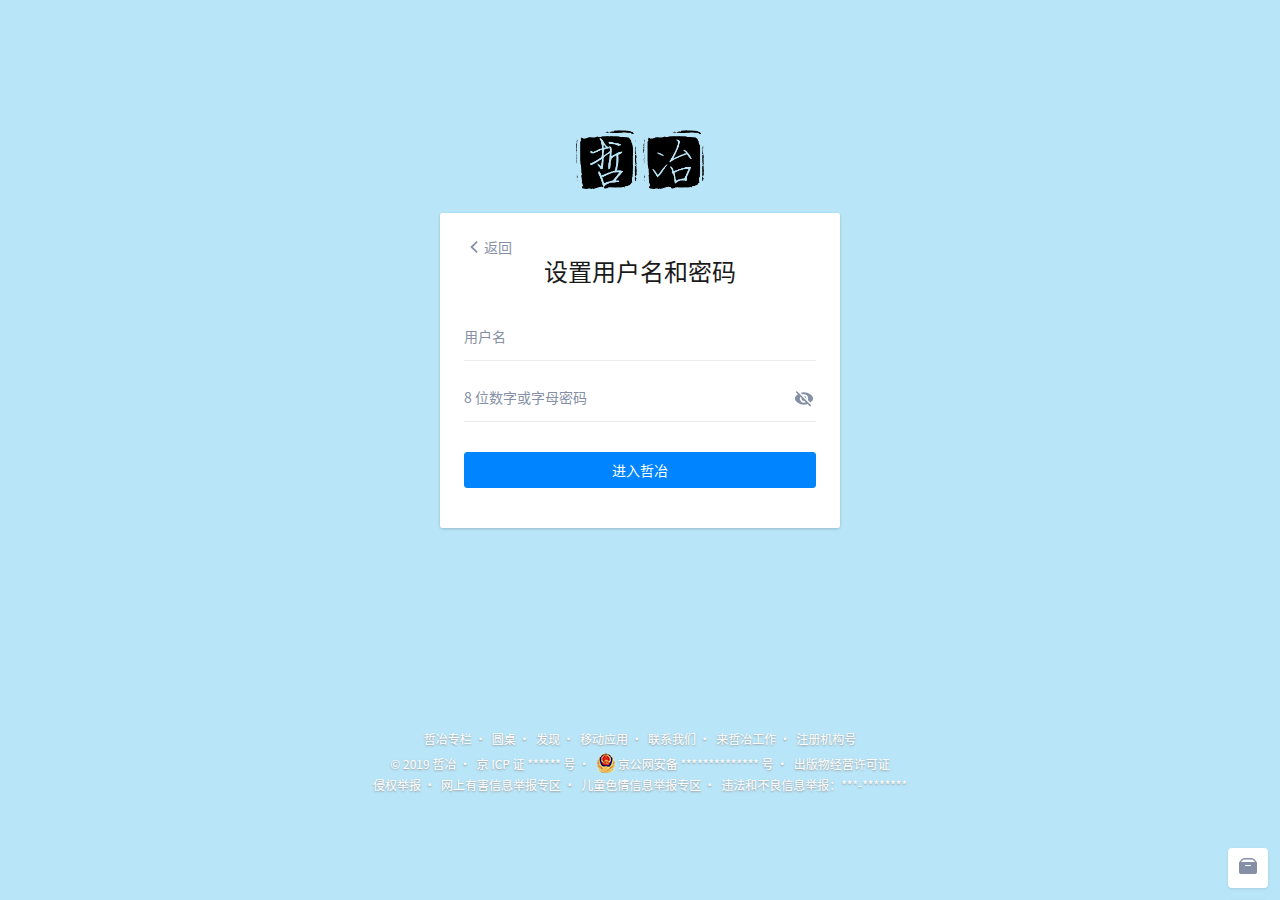
<file: zheye/src/main/webapp/sign.html>
<!DOCTYPE html>
<!-- saved from url=(0037)https://www.zhihu.com/signin?next=%2F -->
<html lang="zh" data-hairline="true" data-theme="light">

<head>
  <meta http-equiv="Content-Type" content="text/html; charset=UTF-8">
  <title>哲冶 - 有问题，上哲冶</title>
  <style>
    .SignFlowHomepage-logo {
    width: 128px;
    margin-bottom: 24px;
    margin-top: -200px;
}
.SignFlowHomepage-footer {
    font-size: 12px;
    line-height: 21px;
    text-align: center;
    color: #fff;
    text-shadow: 0 1px 2px #999;
    padding-bottom: 20px;
    margin-top: -130px;
}
  </style>
  <link href="css/app.a22669dfd7d242a5985f.css" rel="stylesheet">
  <link rel="stylesheet">
  <script defer="" crossorigin="anonymous" src="js/init.js"></script>
</head>

<body class="EntrySign-body">
  <div id="root">
    <div>
      
      <div>
      <main role="main" class="App-main">
        <div class="SignFlowHomepage">
          <div class="SignFlowHomepage-content"><img class="SignFlowHomepage-logo"
            src="images/logo.png">
            <div class="Card SignContainer-content">
              <div class="SignContainer-inner">
                <form novalidate="" class="SignFlow-setting" data-za-detail-view-path-module="SMSSignInForm"
                  data-za-extra-module="{&quot;card&quot;:{&quot;content&quot;:null}}">
                  <div class="SignFlow-back"><span style="display: inline-flex; align-items: center;">​<svg
                        class="Zi Zi--ArrowLeft" fill="#8590a6" viewBox="0 0 24 24" width="28" height="28">
                        <path
                          d="M14.782 16.78a.737.737 0 0 1-1.052 0L9.218 12.53a.758.758 0 0 1 0-1.063L13.73 7.22a.737.737 0 0 1 1.052 0c.29.294.29.77.001 1.063L11 12l3.782 3.716c.29.294.29.77 0 1.063z"
                          fill-rule="evenodd"></path>
                      </svg></span>返回</div>
                  <div class="SignFlow-settingTitle">设置用户名和密码</div>
                  <div class="SignFlowInput SignFlow-username">
                    <div class="Input-wrapper"><input name="fullname" class="Input" placeholder="用户名" value=""></div>
                  </div>
                  <div class="SignFlow-password">
                    <div class="SignFlowInput">
                      <div class="Input-wrapper"><input name="password" type="password" class="Input"
                          placeholder="8 位数字或字母密码" value="" id="password"></div>
                    </div><button tabindex="-1" type="button" class="Button SignFlow-switchPassword Button--plain"><!--隐藏密码-->
                      <div id="hidepwd" style="display: block" onclick="hidepwd()">
                      <svg width="24" height="20" viewBox="0 0 24 24"
                        class="Icon
                        SignFlow-switchPasswordIcon Icon--inconspicuous"
                        aria-hidden="true" style="vertical-align: middle;
                        height: 20px; width: 24px;">
                        <title></title>
                        <g>
                          <title>Inconspicuous</title>
                          <path d="M17.007 11.504c0 .65-.13 1.26-.36 1.83l3
                            3.073S23 14.136 23 11.504C23 8.008 17.255 4
                            11.995
                            4c-1.4 0-2.741.25-3.982.701l2.161 2.16c.57-.23
                            1.18-.36 1.831-.36a5.004 5.004 0 0 1 5.002
                            5.003zM2.57 4.342l2.067 2.075C3.499 7.258 1
                            9.119
                            1 11.504c0 3.336 5.79 7.503 11.005 7.503 1.55 0
                            3.031-.3 4.382-.84l.42.42 2.125 2.118s.782.571
                            1.314 0-.074-1.305-.074-1.305L3.955
                            3.183s-.76-.742-1.385-.19c-.626.554 0 1.35 0
                            1.35zm4.963 4.96l1.55
                            1.552c-.05.21-.08.43-.08.65
                            0 1.66 1.341 3.001 3.002 3.001.22 0
                            .44-.03.65-.08l1.551
                            1.551c-.67.33-1.41.53-2.2.53a5.004 5.004 0 0
                            1-5.003-5.002c0-.79.2-1.53.53-2.201zm4.312-.78l3.151
                            3.152.02-.16c0-1.66-1.34-3.001-3.001-3.001l-.17.01z"
                            fill-rule="evenodd"></path>
                        </g>
                      </svg>
                    </div>
                      <!--显示密码-->
                      <div id="seepwd" style="display: none" onclick="seepwd()">
                      <svg width="24" height="20" viewBox="0 0 24 24"
                        class="Icon SignFlow-switchPasswordIcon Icon--read"
                        aria-hidden="true" style="vertical-align: middle;
                        height: 20px; width: 24px;"><title></title><g><title>Read</title><path
                            d="M1 11.5C1 15 7 19 12 19s11-4 11-7.5S17 4 12 4
                            1 8 1 11.5zm11 5c-2.76 0-5-2.24-5-5s2.24-5 5-5 5
                            2.24 5 5-2.24 5-5 5zm-3-5c0 1.66 1.34 3 3
                            3s3-1.34 3-3-1.34-3-3-3-3 1.34-3 3z"
                            fill-rule="evenodd"></path></g></svg>
                        </div>
                    </button>
                  </div>
                  <button type="submit"
                    class="Button SignFlow-submitButton Button--primary Button--blue">进入哲冶</button>
                </form>
                <div class="SignFlowHomepage-qrImage SignFlowHomepage-qrImageHidden">
                  <div></div>
                </div>
              </div>
            </div>
          </div>
          <footer class="SignFlowHomepage-footer">
            <div class="ZhihuLinks"><a target="_blank" rel="noopener noreferrer"
                href="https://zhuanlan.zhihu.com/">哲冶专栏</a><a target="_blank" rel="noopener noreferrer"
                href="https://www.zhihu.com/roundtable">圆桌</a><a target="_blank" rel="noopener noreferrer"
                href="https://www.zhihu.com/explore">发现</a><a target="_blank" rel="noopener noreferrer"
                href="https://www.zhihu.com/app">移动应用</a><a target="_blank" rel="noopener noreferrer"
                href="https://www.zhihu.com/contact">联系我们</a><a target="_blank" rel="noopener noreferrer"
                href="https://app.mokahr.com/apply/zhihu">来哲冶工作</a><a target="_blank" rel="noopener noreferrer"
                href="https://www.zhihu.com/org/signup">注册机构号</a></div>
            <div class="ZhihuRights"><span>©
                <!-- -->2019
                <!-- --> 哲冶</span><a target="_blank" rel="noopener noreferrer" href="https://tsm.miit.gov.cn/dxxzsp/">京
                ICP 证 ****** 号</a><a target="_blank" rel="noopener noreferrer"
                href="http://www.beian.gov.cn/portal/registerSystemInfo?recordcode=11010802020088"><img
                  src="images/v2-d0289dc0a46fc5b15b3363ffa78cf6c7.png">京公网安备 ************** 号</a><a
                href="https://zhstatic.zhihu.com/assets/zhihu/publish-license.jpg" target="_blank"
                rel="noopener noreferrer">出版物经营许可证</a></div>
            <div class="ZhihuReports"><a target="_blank" rel="noopener noreferrer"
                href="https://zhuanlan.zhihu.com/p/51068775">侵权举报</a><a target="_blank" rel="noopener noreferrer"
                href="http://www.12377.cn/">网上有害信息举报专区</a><a target="_blank" rel="noopener noreferrer"
                href="https://www.zhihu.com/jubao">儿童色情信息举报专区</a><span>违法和不良信息举报：***-********</span></div>
          </footer>
        </div>
      </main>
      <div data-zop-usertoken="{}"></div>
      <div class="CornerButtons">
        <div class="CornerAnimayedFlex"><button data-tooltip="建议反馈" data-tooltip-position="left"
            data-tooltip-will-hide-on-click="true" aria-label="建议反馈" type="button"
            class="Button CornerButton Button--plain"><svg class="Zi Zi--Feedback" title="建议反馈" fill="currentColor"
              viewBox="0 0 24 24" width="24" height="24">
              <path
                d="M19.99 6.99L18 5s-1-1-2-1H8C7 4 6 5 6 5L4 7S3 8 3 9v9s0 2 2.002 2H19c2 0 2-2 2-2V9c0-1-1.01-2.01-1.01-2.01zM16.5 5.5L19 8H5l2.5-2.5h9zm-2 5.5s.5 0 .5.5-.5.5-.5.5h-5s-.5 0-.5-.5.5-.5.5-.5h5z">
              </path>
            </svg></button></div>
        <div class="CornerAnimayedFlex CornerAnimayedFlex--hidden"><button data-tooltip="回到顶部"
            data-tooltip-position="left" data-tooltip-will-hide-on-click="true" aria-label="回到顶部" type="button"
            class="Button CornerButton Button--plain"><svg class="Zi Zi--BackToTop" title="回到顶部" fill="currentColor"
              viewBox="0 0 24 24" width="24" height="24">
              <path
                d="M16.036 19.59a1 1 0 0 1-.997.995H9.032a.996.996 0 0 1-.997-.996v-7.005H5.03c-1.1 0-1.36-.633-.578-1.416L11.33 4.29a1.003 1.003 0 0 1 1.412 0l6.878 6.88c.782.78.523 1.415-.58 1.415h-3.004v7.005z">
              </path>
            </svg></button></div>
      </div>
    </div>
  </div>
  <script src="js/vendor.7177302d6c7d65981005.js"></script>
  <script src="js/main.app.114b1b95725ab1bd1d40.js"></script>
  <script></script>
  <div>
    <div style="display: none;">想来哲冶工作？请发送邮件到 jobs@zheye.com</div>
  </div>
  <script src="js/zap.js"></script>
  <script>
  function hidepwd(){
    document.getElementById("seepwd").style.display="block"
    document.getElementById("hidepwd").style.display="none"
    $("#password").attr("type","text")
    
  }
  function seepwd(){
    document.getElementById("hidepwd").style.display="block"
    document.getElementById("seepwd").style.display="none"
    $("#password").attr("type","password")
  }</script>
</body>

</html>
</file>
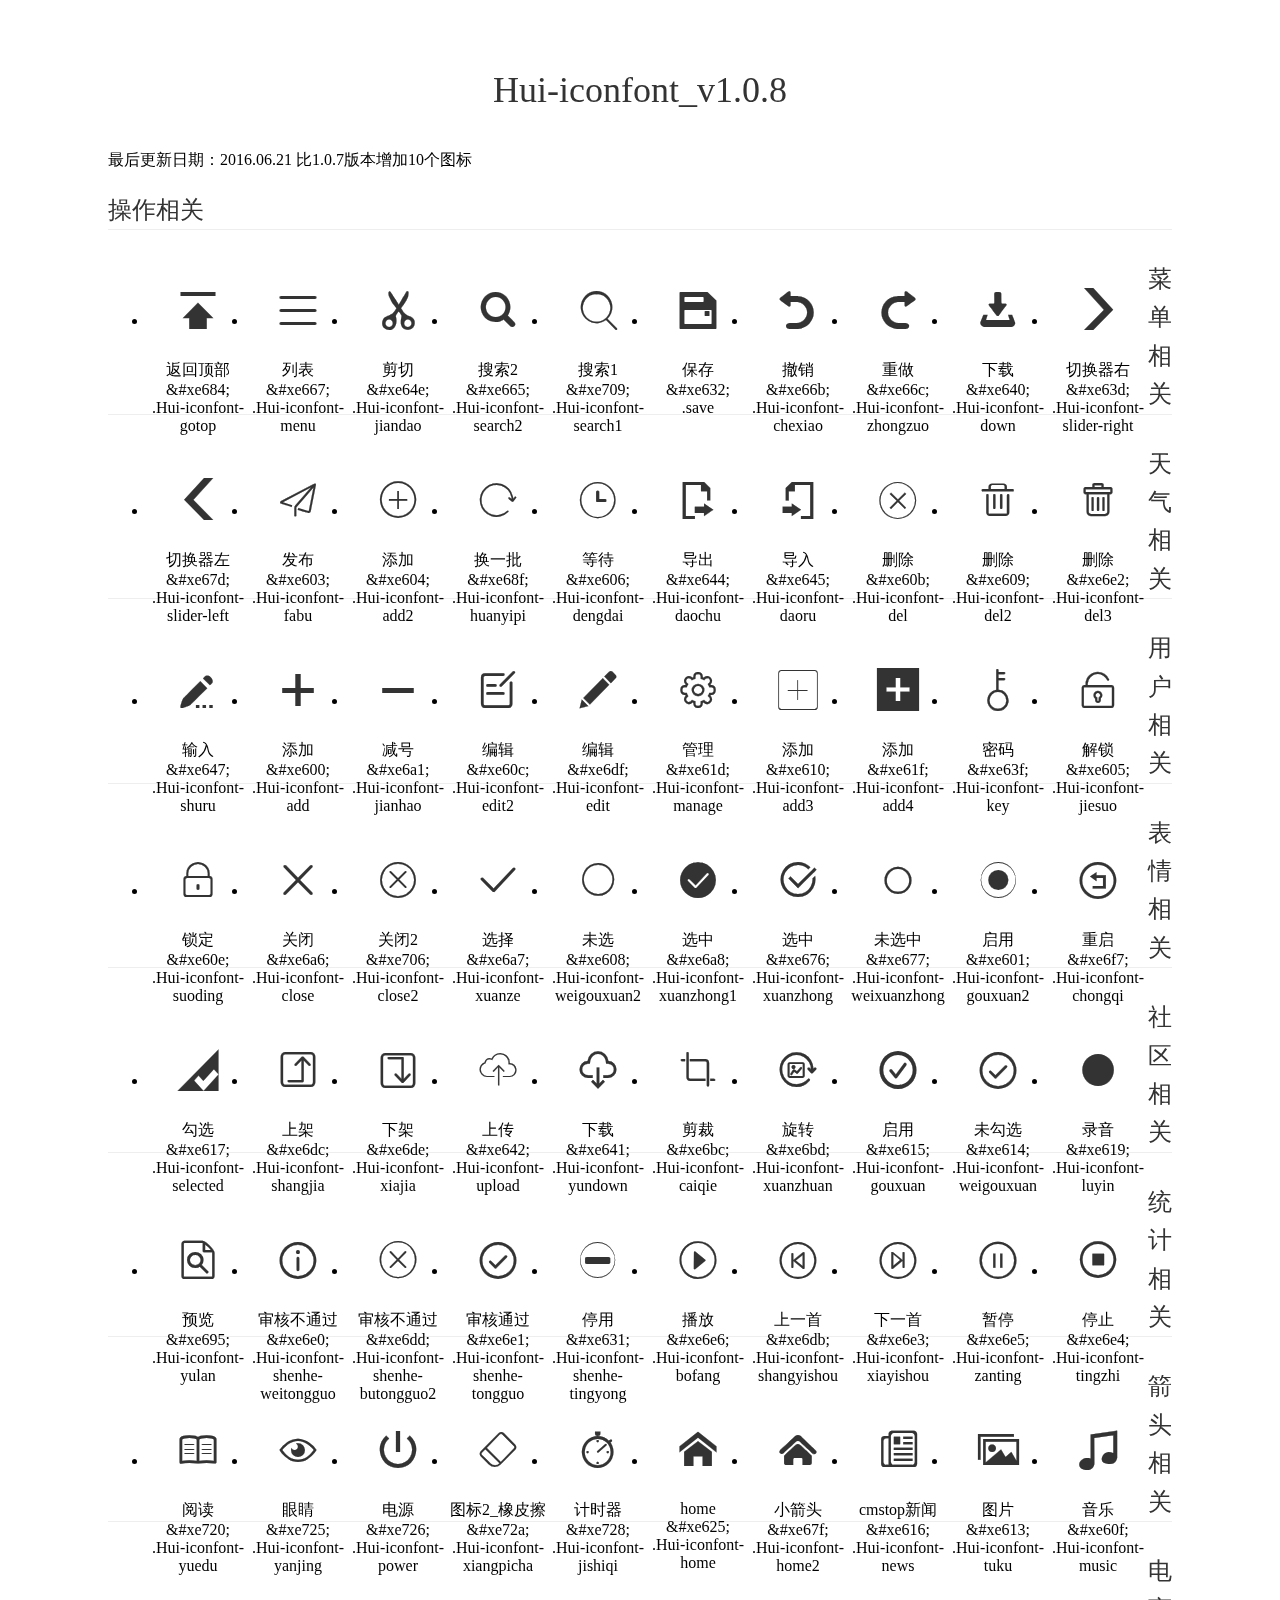
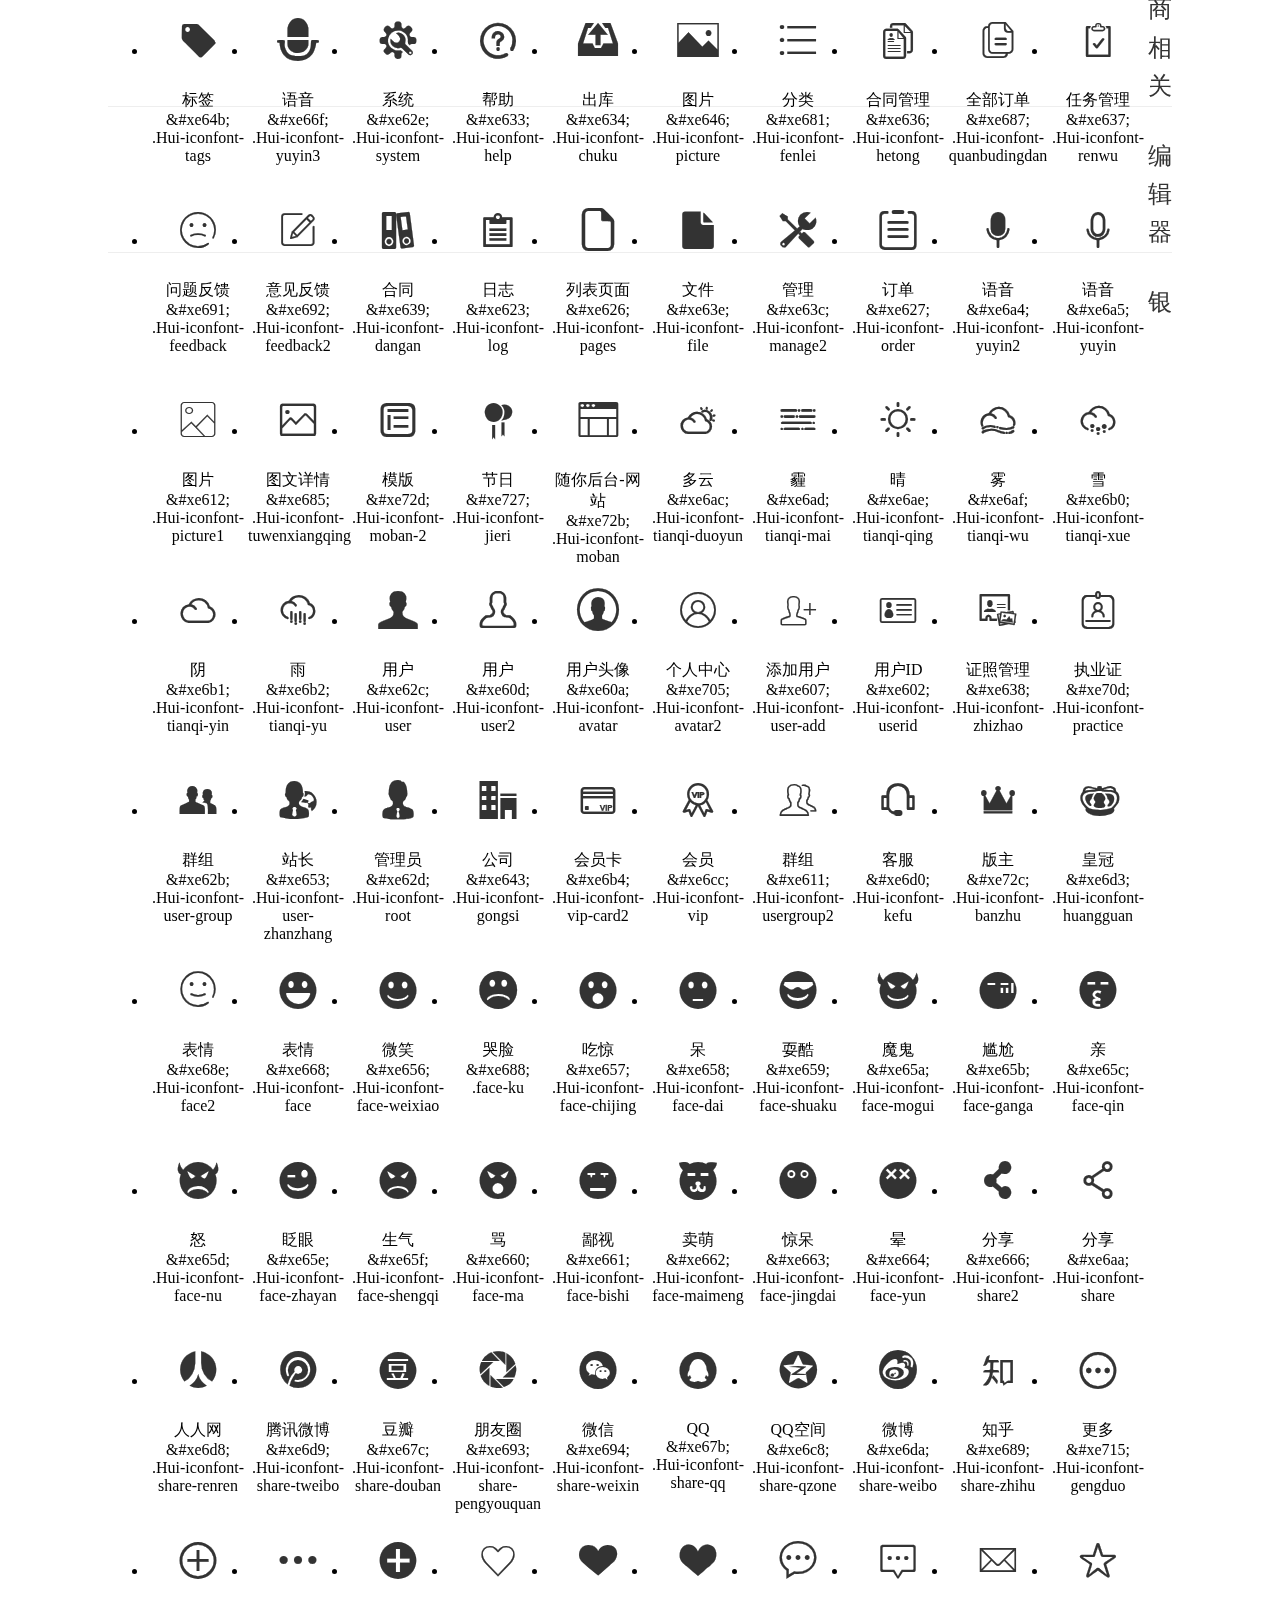
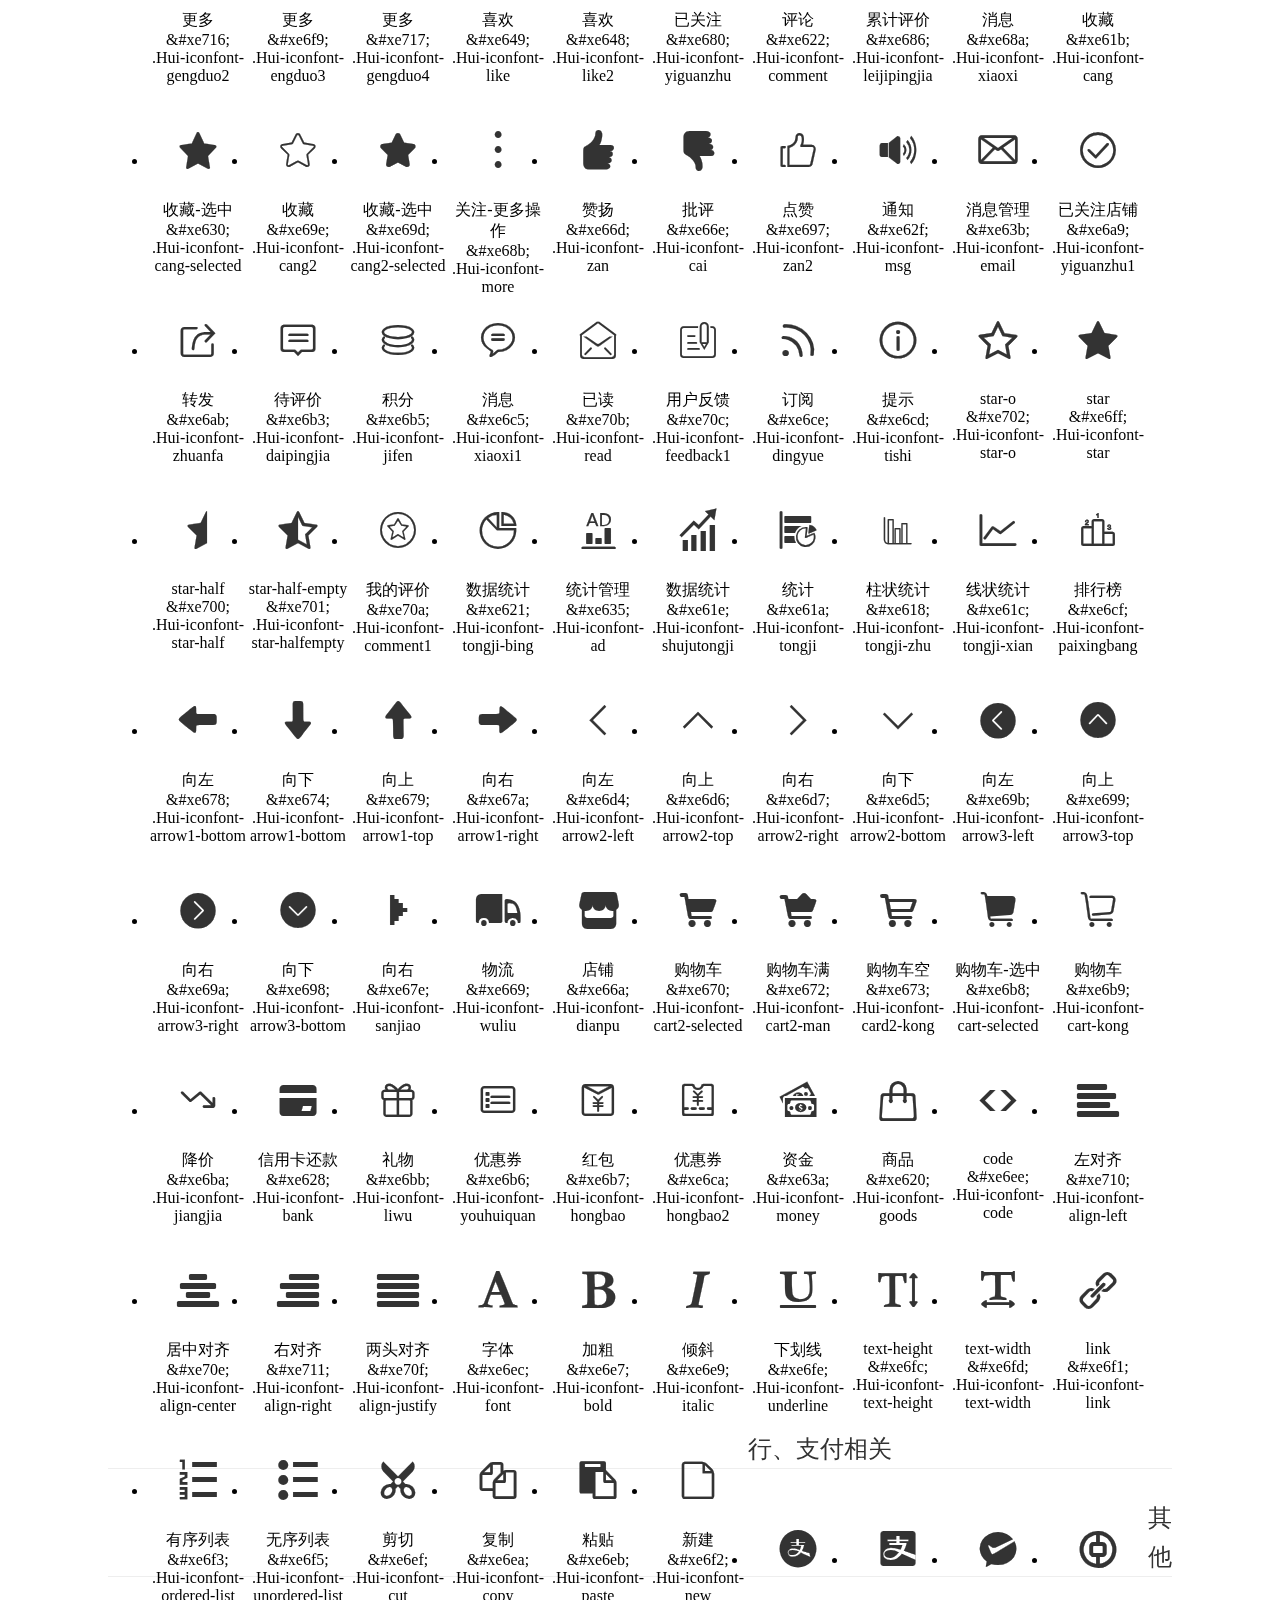
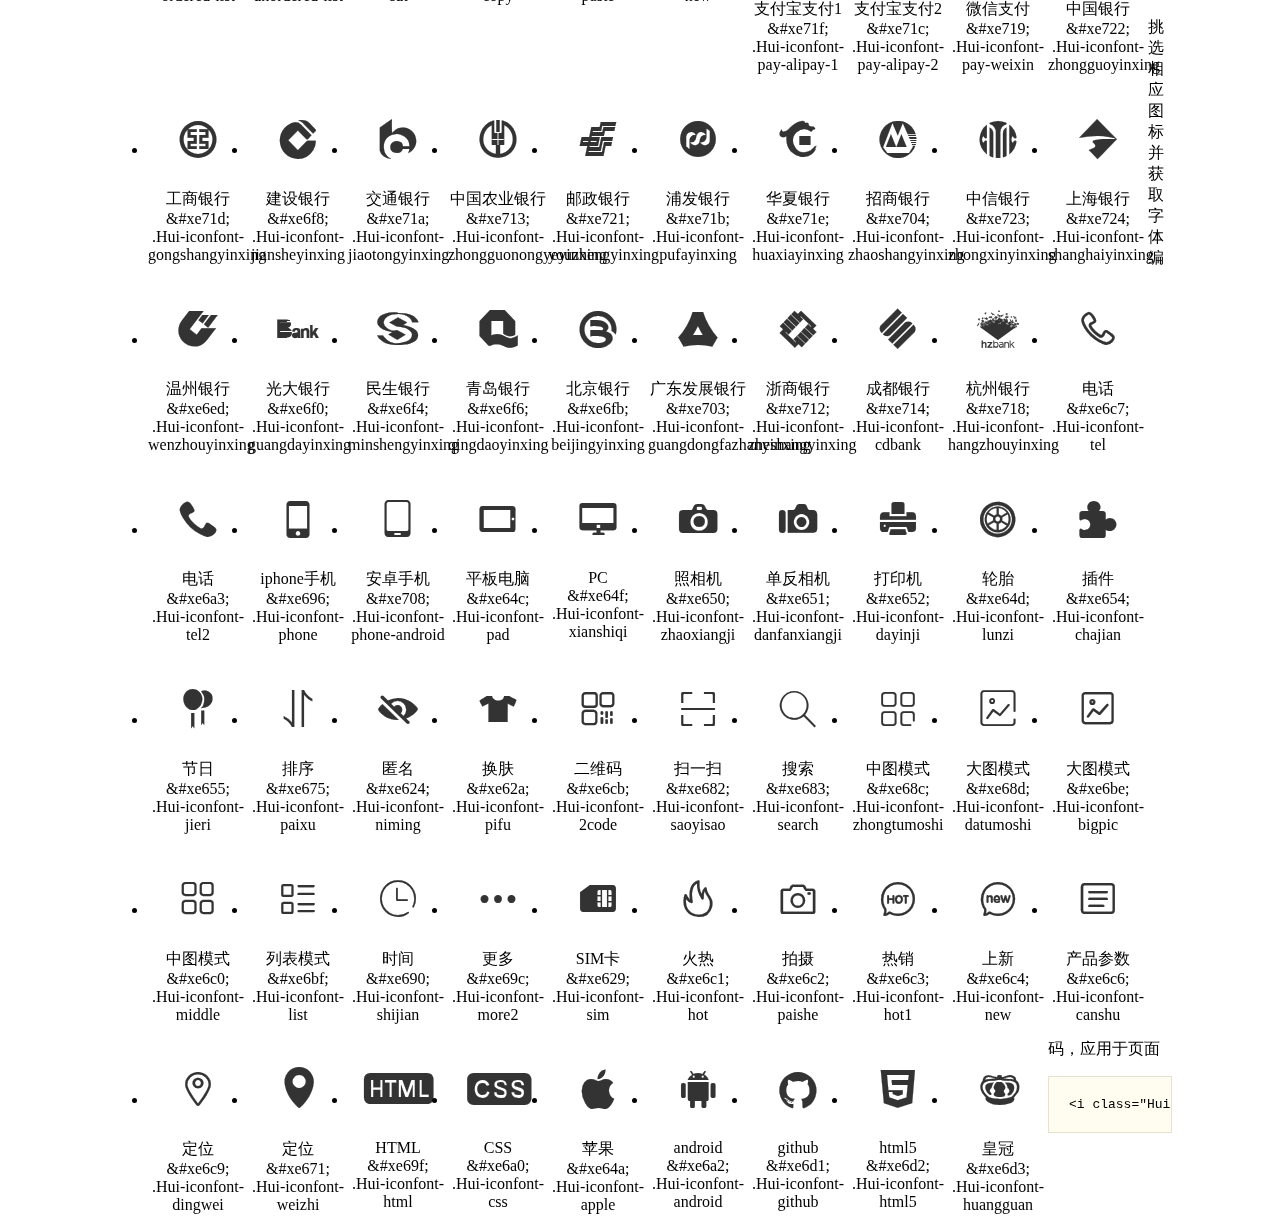
<file: zheye/src/main/webapp/static/Hui-iconfont/1.0.8/demo.html>
<!DOCTYPE html>
<html>
<head>
<meta charset="utf-8"/>
<title>Hui-iconfont_v1.0.8</title>
<link href="http://static.h-ui.net/h-ui/css/H-ui.min.css" rel="stylesheet" type="text/css" />
<link rel="stylesheet" href="iconfont.css">
<style type="text/css">
.main {padding: 30px 100px;}
.main h1{font-size:36px; line-height:1.6; color:#333; text-align:center;margin-bottom:30px; font-weight:normal}
.main h2{ font-size:24px;line-height:1.6;color:#333;margin-bottom:30px; border-bottom: 1px solid #eee; font-weight:normal}

.helps { margin-top: 40px}
.helps pre{padding: 20px;margin: 10px 0;border: solid 1px #e7e1cd;background-color: #fffdef;overflow: auto}
.icon_lists li{float: left;width: 100px;height: 190px;text-align: center}
.icon_lists .Hui-iconfont{font-size: 42px;line-height: 100px;margin: 10px 0;color: #333;-webkit-transition: font-size 0.25s ease-out 0s;-moz-transition: font-size 0.25s ease-out 0s;transition: font-size 0.25s ease-out 0s}
.icon_lists .Hui-iconfont:hover { font-size: 100px}
</style>
</head>
<body>
<div class="main">
	<h1>Hui-iconfont_v1.0.8</h1>
	<p class="text-c c-999">最后更新日期：2016.06.21  比1.0.7版本增加10个图标</p>
	
	<h2>操作相关</h2>
	<ul class="icon_lists cl">
		<li> <i class="icon Hui-iconfont">&#xe684;</i>
			<div class="name">返回顶部</div>
			<div class="code">&amp;#xe684;</div>
			<div class="fontclass">.Hui-iconfont-gotop</div>
		</li>
		<li><i class="icon Hui-iconfont">&#xe667;</i>
            <div class="name">列表</div>
            <div class="code">&amp;#xe667;</div>
            <div class="fontclass">.Hui-iconfont-menu</div>
        </li>
		<li> <i class="icon Hui-iconfont">&#xe64e;</i>
			<div class="name">剪切</div>
			<div class="code">&amp;#xe64e;</div>
			<div class="fontclass">.Hui-iconfont-jiandao</div>
		</li>
		<li> <i class="icon Hui-iconfont">&#xe665;</i>
			<div class="name">搜索2</div>
			<div class="code">&amp;#xe665;</div>
			<div class="fontclass">.Hui-iconfont-search2</div>
		</li>
		<li>
        	<i class="icon Hui-iconfont">&#xe709;</i>
            <div class="name">搜索1</div>
            <div class="code">&amp;#xe709;</div>
            <div class="fontclass">.Hui-iconfont-search1</div>
        </li>
		<li> <i class="icon Hui-iconfont">&#xe632;</i>
			<div class="name">保存</div>
			<div class="code">&amp;#xe632;</div>
			<div class="fontclass">.save</div>
		</li>
		<li> <i class="icon Hui-iconfont">&#xe66b;</i>
			<div class="name">撤销</div>
			<div class="code">&amp;#xe66b;</div>
			<div class="fontclass">.Hui-iconfont-chexiao</div>
		</li>
		<li> <i class="icon Hui-iconfont">&#xe66c;</i>
			<div class="name">重做</div>
			<div class="code">&amp;#xe66c;</div>
			<div class="fontclass">.Hui-iconfont-zhongzuo</div>
		</li>
		<li> <i class="icon Hui-iconfont">&#xe640;</i>
			<div class="name">下载</div>
			<div class="code">&amp;#xe640;</div>
			<div class="fontclass">.Hui-iconfont-down</div>
		</li>
		<li> <i class="icon Hui-iconfont">&#xe63d;</i>
			<div class="name">切换器右</div>
			<div class="code">&amp;#xe63d;</div>
			<div class="fontclass">.Hui-iconfont-slider-right</div>
		</li>
		<li> <i class="icon Hui-iconfont">&#xe67d;</i>
			<div class="name">切换器左</div>
			<div class="code">&amp;#xe67d;</div>
			<div class="fontclass">.Hui-iconfont-slider-left</div>
		</li>
		<li> <i class="icon Hui-iconfont">&#xe603;</i>
			<div class="name">发布</div>
			<div class="code">&amp;#xe603;</div>
			<div class="fontclass">.Hui-iconfont-fabu</div>
		</li>
		<li> <i class="icon Hui-iconfont">&#xe604;</i>
			<div class="name">添加</div>
			<div class="code">&amp;#xe604;</div>
			<div class="fontclass">.Hui-iconfont-add2</div>
		</li>
		<li> <i class="icon Hui-iconfont">&#xe68f;</i>
			<div class="name">换一批</div>
			<div class="code">&amp;#xe68f;</div>
			<div class="fontclass">.Hui-iconfont-huanyipi</div>
		</li>
		<li> <i class="icon Hui-iconfont">&#xe606;</i>
			<div class="name">等待</div>
			<div class="code">&amp;#xe606;</div>
			<div class="fontclass">.Hui-iconfont-dengdai</div>
		</li>
		<li> <i class="icon Hui-iconfont">&#xe644;</i>
			<div class="name">导出</div>
			<div class="code">&amp;#xe644;</div>
			<div class="fontclass">.Hui-iconfont-daochu</div>
		</li>
		<li> <i class="icon Hui-iconfont">&#xe645;</i>
			<div class="name">导入</div>
			<div class="code">&amp;#xe645;</div>
			<div class="fontclass">.Hui-iconfont-daoru</div>
		</li>
		<li> <i class="icon Hui-iconfont">&#xe60b;</i>
			<div class="name">删除</div>
			<div class="code">&amp;#xe60b;</div>
			<div class="fontclass">.Hui-iconfont-del</div>
		</li>
		<li> <i class="icon Hui-iconfont">&#xe609;</i>
			<div class="name">删除</div>
			<div class="code">&amp;#xe609;</div>
			<div class="fontclass">.Hui-iconfont-del2</div>
		</li>
		<li> <i class="icon Hui-iconfont">&#xe6e2;</i>
			<div class="name">删除</div>
			<div class="code">&amp;#xe6e2;</div>
			<div class="fontclass">.Hui-iconfont-del3</div>
		</li>
		<li> <i class="icon Hui-iconfont">&#xe647;</i>
			<div class="name">输入</div>
			<div class="code">&amp;#xe647;</div>
			<div class="fontclass">.Hui-iconfont-shuru</div>
		</li>
		<li> <i class="icon Hui-iconfont">&#xe600;</i>
			<div class="name">添加</div>
			<div class="code">&amp;#xe600;</div>
			<div class="fontclass">.Hui-iconfont-add</div>
		</li>
		<li> <i class="icon Hui-iconfont">&#xe6a1;</i>
			<div class="name">减号</div>
			<div class="code">&amp;#xe6a1;</div>
			<div class="fontclass">.Hui-iconfont-jianhao</div>
		</li>
		<li> <i class="icon Hui-iconfont">&#xe60c;</i>
			<div class="name">编辑</div>
			<div class="code">&amp;#xe60c;</div>
			<div class="fontclass">.Hui-iconfont-edit2</div>
		</li>
		<li> <i class="icon Hui-iconfont">&#xe6df;</i>
			<div class="name">编辑</div>
			<div class="code">&amp;#xe6df;</div>
			<div class="fontclass">.Hui-iconfont-edit</div>
		</li>
		<li> <i class="icon Hui-iconfont">&#xe61d;</i>
			<div class="name">管理</div>
			<div class="code">&amp;#xe61d;</div>
			<div class="fontclass">.Hui-iconfont-manage</div>
		</li>
		<li> <i class="icon Hui-iconfont">&#xe610;</i>
			<div class="name">添加</div>
			<div class="code">&amp;#xe610;</div>
			<div class="fontclass">.Hui-iconfont-add3</div>
		</li>
		<li> <i class="icon Hui-iconfont">&#xe61f;</i>
			<div class="name">添加</div>
			<div class="code">&amp;#xe61f;</div>
			<div class="fontclass">.Hui-iconfont-add4</div>
		</li>
		<li> <i class="icon Hui-iconfont">&#xe63f;</i>
			<div class="name">密码</div>
			<div class="code">&amp;#xe63f;</div>
			<div class="fontclass">.Hui-iconfont-key</div>
		</li>
		<li> <i class="icon Hui-iconfont">&#xe605;</i>
			<div class="name">解锁</div>
			<div class="code">&amp;#xe605;</div>
			<div class="fontclass">.Hui-iconfont-jiesuo</div>
		</li>
		<li> <i class="icon Hui-iconfont">&#xe60e;</i>
			<div class="name">锁定</div>
			<div class="code">&amp;#xe60e;</div>
			<div class="fontclass">.Hui-iconfont-suoding</div>
		</li>
		<li> <i class="icon Hui-iconfont">&#xe6a6;</i>
			<div class="name">关闭</div>
			<div class="code">&amp;#xe6a6;</div>
			<div class="fontclass">.Hui-iconfont-close</div>
		</li>
		<li>
        	<i class="icon Hui-iconfont">&#xe706;</i>
            <div class="name">关闭2</div>
            <div class="code">&amp;#xe706;</div>
            <div class="fontclass">.Hui-iconfont-close2</div>
        </li>
		<li> <i class="icon Hui-iconfont">&#xe6a7;</i>
			<div class="name">选择</div>
			<div class="code">&amp;#xe6a7;</div>
			<div class="fontclass">.Hui-iconfont-xuanze</div>
		</li>
		<li> <i class="icon Hui-iconfont">&#xe608;</i>
			<div class="name">未选</div>
			<div class="code">&amp;#xe608;</div>
			<div class="fontclass">.Hui-iconfont-weigouxuan2</div>
		</li>
		<li> <i class="icon Hui-iconfont">&#xe6a8;</i>
			<div class="name">选中</div>
			<div class="code">&amp;#xe6a8;</div>
			<div class="fontclass">.Hui-iconfont-xuanzhong1</div>
		</li>
		<li> <i class="icon Hui-iconfont">&#xe676;</i>
			<div class="name">选中</div>
			<div class="code">&amp;#xe676;</div>
			<div class="fontclass">.Hui-iconfont-xuanzhong</div>
		</li>
		<li> <i class="icon Hui-iconfont">&#xe677;</i>
			<div class="name">未选中</div>
			<div class="code">&amp;#xe677;</div>
			<div class="fontclass">.Hui-iconfont-weixuanzhong</div>
		</li>
		<li> <i class="icon Hui-iconfont">&#xe601;</i>
			<div class="name">启用</div>
			<div class="code">&amp;#xe601;</div>
			<div class="fontclass">.Hui-iconfont-gouxuan2</div>
		</li>
		<li> <i class="icon Hui-iconfont">&#xe6f7;</i>
			<div class="name">重启</div>
			<div class="code">&amp;#xe6f7;</div>
			<div class="fontclass">.Hui-iconfont-chongqi</div>
		</li>
		<li> <i class="icon Hui-iconfont">&#xe617;</i>
			<div class="name">勾选</div>
			<div class="code">&amp;#xe617;</div>
			<div class="fontclass">.Hui-iconfont-selected</div>
		</li>
		<li> <i class="icon Hui-iconfont">&#xe6dc;</i>
			<div class="name">上架</div>
			<div class="code">&amp;#xe6dc;</div>
			<div class="fontclass">.Hui-iconfont-shangjia</div>
		</li>
		<li> <i class="icon Hui-iconfont">&#xe6de;</i>
			<div class="name">下架</div>
			<div class="code">&amp;#xe6de;</div>
			<div class="fontclass">.Hui-iconfont-xiajia</div>
		</li>
		<li> <i class="icon Hui-iconfont">&#xe642;</i>
			<div class="name">上传</div>
			<div class="code">&amp;#xe642;</div>
			<div class="fontclass">.Hui-iconfont-upload</div>
		</li>
		<li> <i class="icon Hui-iconfont">&#xe641;</i>
			<div class="name">下载</div>
			<div class="code">&amp;#xe641;</div>
			<div class="fontclass">.Hui-iconfont-yundown</div>
		</li>
		<li> <i class="icon Hui-iconfont">&#xe6bc;</i>
			<div class="name">剪裁</div>
			<div class="code">&amp;#xe6bc;</div>
			<div class="fontclass">.Hui-iconfont-caiqie</div>
		</li>
		<li> <i class="icon Hui-iconfont">&#xe6bd;</i>
			<div class="name">旋转</div>
			<div class="code">&amp;#xe6bd;</div>
			<div class="fontclass">.Hui-iconfont-xuanzhuan</div>
		</li>
		<li> <i class="icon Hui-iconfont">&#xe615;</i>
			<div class="name">启用</div>
			<div class="code">&amp;#xe615;</div>
			<div class="fontclass">.Hui-iconfont-gouxuan</div>
		</li>
		<li> <i class="icon Hui-iconfont">&#xe6e1;</i>
			<div class="name">未勾选</div>
			<div class="code">&amp;#xe614;</div>
			<div class="fontclass">.Hui-iconfont-weigouxuan</div>
		</li>
		<li> <i class="icon Hui-iconfont">&#xe619;</i>
			<div class="name">录音</div>
			<div class="code">&amp;#xe619;</div>
			<div class="fontclass">.Hui-iconfont-luyin</div>
		</li>
		
		<li> <i class="icon Hui-iconfont">&#xe695;</i>
			<div class="name">预览</div>
			<div class="code">&amp;#xe695;</div>
			<div class="fontclass">.Hui-iconfont-yulan</div>
		</li>
		<li> <i class="icon Hui-iconfont">&#xe6e0;</i>
			<div class="name">审核不通过</div>
			<div class="code">&amp;#xe6e0;</div>
			<div class="fontclass">.Hui-iconfont-shenhe-weitongguo</div>
		</li>
		<li> <i class="icon Hui-iconfont">&#xe6dd;</i>
			<div class="name">审核不通过</div>
			<div class="code">&amp;#xe6dd;</div>
			<div class="fontclass">.Hui-iconfont-shenhe-butongguo2</div>
		</li>
		<li> <i class="icon Hui-iconfont">&#xe6e1;</i>
			<div class="name">审核通过</div>
			<div class="code">&amp;#xe6e1;</div>
			<div class="fontclass">.Hui-iconfont-shenhe-tongguo</div>
		</li>
		<li>
			<i class="icon Hui-iconfont">&#xe631;</i>
			<div class="name">停用</div>
			<div class="code">&amp;#xe631;</div>
			<div class="fontclass">.Hui-iconfont-shenhe-tingyong</div>
		</li>
		<li>
            <i class="icon Hui-iconfont">&#xe6e6;</i>
            <div class="name">播放</div>
            <div class="code">&amp;#xe6e6;</div>
            <div class="fontclass">.Hui-iconfont-bofang</div>
        </li>
        <li>
        	<i class="icon Hui-iconfont">&#xe6db;</i>
            <div class="name">上一首</div>
            <div class="code">&amp;#xe6db;</div>
            <div class="fontclass">.Hui-iconfont-shangyishou</div>
        </li>
        <li>
        	<i class="icon Hui-iconfont">&#xe6e3;</i>
            <div class="name">下一首</div>
            <div class="code">&amp;#xe6e3;</div>
            <div class="fontclass">.Hui-iconfont-xiayishou</div>
        </li>
        <li>
        	<i class="icon Hui-iconfont">&#xe6e5;</i>
            <div class="name">暂停</div>
            <div class="code">&amp;#xe6e5;</div>
            <div class="fontclass">.Hui-iconfont-zanting</div>
        </li>
        <li>
        	<i class="icon Hui-iconfont">&#xe6e4;</i>
            <div class="name">停止</div>
            <div class="code">&amp;#xe6e4;</div>
            <div class="fontclass">.Hui-iconfont-tingzhi</div>
        </li>
		<li>
			<i class="icon Hui-iconfont">&#xe720;</i>
			<div class="name">阅读</div>
			<div class="code">&amp;#xe720;</div>
			<div class="fontclass">.Hui-iconfont-yuedu</div>
		</li>
		<li>
			<i class="icon Hui-iconfont">&#xe725;</i>
			<div class="name">眼睛</div>
			<div class="code">&amp;#xe725;</div>
			<div class="fontclass">.Hui-iconfont-yanjing</div>
		</li>
		<li>
			<i class="icon Hui-iconfont">&#xe726;</i>
			<div class="name">电源</div>
			<div class="code">&amp;#xe726;</div>
			<div class="fontclass">.Hui-iconfont-power</div>
		</li>
		<li>
			<i class="icon Hui-iconfont">&#xe72a;</i>
			<div class="name">图标2_橡皮擦</div>
			<div class="code">&amp;#xe72a;</div>
			<div class="fontclass">.Hui-iconfont-xiangpicha</div>
		</li>
		<li>
			<i class="icon Hui-iconfont">&#xe728;</i>
			<div class="name">计时器</div>
			<div class="code">&amp;#xe728;</div>
			<div class="fontclass">.Hui-iconfont-jishiqi</div>
		</li>
		
	</ul>
	<h2>菜单相关</h2>
	<ul class="icon_lists cl">
		<li> <i class="icon Hui-iconfont">&#xe625;</i>
			<div class="name">home</div>
			<div class="code">&amp;#xe625;</div>
			<div class="fontclass">.Hui-iconfont-home</div>
		</li>
		<li> <i class="icon Hui-iconfont">&#xe67f;</i>
			<div class="name">小箭头</div>
			<div class="code">&amp;#xe67f;</div>
			<div class="fontclass">.Hui-iconfont-home2</div>
		</li>
		<li> <i class="icon Hui-iconfont">&#xe616;</i>
			<div class="name">cmstop新闻</div>
			<div class="code">&amp;#xe616;</div>
			<div class="fontclass">.Hui-iconfont-news</div>
		</li>
		<li> <i class="icon Hui-iconfont">&#xe613;</i>
			<div class="name">图片</div>
			<div class="code">&amp;#xe613;</div>
			<div class="fontclass">.Hui-iconfont-tuku</div>
		</li>
		<li> <i class="icon Hui-iconfont">&#xe60f;</i>
			<div class="name">音乐</div>
			<div class="code">&amp;#xe60f;</div>
			<div class="fontclass">.Hui-iconfont-music</div>
		</li>
		<li> <i class="icon Hui-iconfont">&#xe64b;</i>
			<div class="name">标签</div>
			<div class="code">&amp;#xe64b;</div>
			<div class="fontclass">.Hui-iconfont-tags</div>
		</li>
		<li> <i class="icon Hui-iconfont">&#xe66f;</i>
			<div class="name">语音</div>
			<div class="code">&amp;#xe66f;</div>
			<div class="fontclass">.Hui-iconfont-yuyin3</div>
		</li>
		<li> <i class="icon Hui-iconfont">&#xe62e;</i>
			<div class="name">系统</div>
			<div class="code">&amp;#xe62e;</div>
			<div class="fontclass">.Hui-iconfont-system</div>
		</li>
		<li> <i class="icon Hui-iconfont">&#xe633;</i>
			<div class="name">帮助</div>
			<div class="code">&amp;#xe633;</div>
			<div class="fontclass">.Hui-iconfont-help</div>
		</li>
		<li> <i class="icon Hui-iconfont">&#xe634;</i>
			<div class="name">出库</div>
			<div class="code">&amp;#xe634;</div>
			<div class="fontclass">.Hui-iconfont-chuku</div>
		</li>
		<li> <i class="icon Hui-iconfont">&#xe646;</i>
			<div class="name">图片</div>
			<div class="code">&amp;#xe646;</div>
			<div class="fontclass">.Hui-iconfont-picture</div>
		</li>
		<li> <i class="icon Hui-iconfont">&#xe681;</i>
			<div class="name">分类</div>
			<div class="code">&amp;#xe681;</div>
			<div class="fontclass">.Hui-iconfont-fenlei</div>
		</li>
		<li> <i class="icon Hui-iconfont">&#xe636;</i>
			<div class="name">合同管理</div>
			<div class="code">&amp;#xe636;</div>
			<div class="fontclass">.Hui-iconfont-hetong</div>
		</li>
		<li> <i class="icon Hui-iconfont">&#xe687;</i>
			<div class="name">全部订单</div>
			<div class="code">&amp;#xe687;</div>
			<div class="fontclass">.Hui-iconfont-quanbudingdan</div>
		</li>
		<li> <i class="icon Hui-iconfont">&#xe637;</i>
			<div class="name">任务管理</div>
			<div class="code">&amp;#xe637;</div>
			<div class="fontclass">.Hui-iconfont-renwu</div>
		</li>
		<li> <i class="icon Hui-iconfont">&#xe691;</i>
			<div class="name">问题反馈</div>
			<div class="code">&amp;#xe691;</div>
			<div class="fontclass">.Hui-iconfont-feedback</div>
		</li>
		<li> <i class="icon Hui-iconfont">&#xe692;</i>
			<div class="name">意见反馈</div>
			<div class="code">&amp;#xe692;</div>
			<div class="fontclass">.Hui-iconfont-feedback2</div>
		</li>
		<li> <i class="icon Hui-iconfont">&#xe639;</i>
			<div class="name">合同</div>
			<div class="code">&amp;#xe639;</div>
			<div class="fontclass">.Hui-iconfont-dangan</div>
		</li>
		<li> <i class="icon Hui-iconfont">&#xe623;</i>
			<div class="name">日志</div>
			<div class="code">&amp;#xe623;</div>
			<div class="fontclass">.Hui-iconfont-log</div>
		</li>
		<li> <i class="icon Hui-iconfont">&#xe626;</i>
			<div class="name">列表页面</div>
			<div class="code">&amp;#xe626;</div>
			<div class="fontclass">.Hui-iconfont-pages</div>
		</li>
		<li> <i class="icon Hui-iconfont">&#xe63e;</i>
			<div class="name">文件</div>
			<div class="code">&amp;#xe63e;</div>
			<div class="fontclass">.Hui-iconfont-file</div>
		</li>
		<li> <i class="icon Hui-iconfont">&#xe63c;</i>
			<div class="name">管理</div>
			<div class="code">&amp;#xe63c;</div>
			<div class="fontclass">.Hui-iconfont-manage2</div>
		</li>
		<li> <i class="icon Hui-iconfont">&#xe627;</i>
			<div class="name">订单</div>
			<div class="code">&amp;#xe627;</div>
			<div class="fontclass">.Hui-iconfont-order</div>
		</li>
		<li> <i class="icon Hui-iconfont">&#xe6a4;</i>
			<div class="name">语音</div>
			<div class="code">&amp;#xe6a4;</div>
			<div class="fontclass">.Hui-iconfont-yuyin2</div>
		</li>
		<li> <i class="icon Hui-iconfont">&#xe6a5;</i>
			<div class="name">语音</div>
			<div class="code">&amp;#xe6a5;</div>
			<div class="fontclass">.Hui-iconfont-yuyin</div>
		</li>
		<li> <i class="icon Hui-iconfont">&#xe612;</i>
			<div class="name">图片</div>
			<div class="code">&amp;#xe612;</div>
			<div class="fontclass">.Hui-iconfont-picture1</div>
		</li>
		<li> <i class="icon Hui-iconfont">&#xe685;</i>
			<div class="name">图文详情</div>
			<div class="code">&amp;#xe685;</div>
			<div class="fontclass">.Hui-iconfont-tuwenxiangqing</div>
		</li>
		<li>
			<i class="icon Hui-iconfont">&#xe72d;</i>
			<div class="name">模版</div>
			<div class="code">&amp;#xe72d;</div>
			<div class="fontclass">.Hui-iconfont-moban-2</div>
		</li>
		<li>
			<i class="icon Hui-iconfont">&#xe727;</i>
			<div class="name">节日</div>
			<div class="code">&amp;#xe727;</div>
			<div class="fontclass">.Hui-iconfont-jieri</div>
		</li>
		<li>
			<i class="icon Hui-iconfont">&#xe72b;</i>
			<div class="name">随你后台-网站</div>
			<div class="code">&amp;#xe72b;</div>
			<div class="fontclass">.Hui-iconfont-moban</div>
		</li>
	</ul>
	<h2>天气相关</h2>
	<ul class="icon_lists cl">
		<li> <i class="icon Hui-iconfont">&#xe6ac;</i>
			<div class="name">多云</div>
			<div class="code">&amp;#xe6ac;</div>
			<div class="fontclass">.Hui-iconfont-tianqi-duoyun</div>
		</li>
		<li> <i class="icon Hui-iconfont">&#xe6ad;</i>
			<div class="name">霾</div>
			<div class="code">&amp;#xe6ad;</div>
			<div class="fontclass">.Hui-iconfont-tianqi-mai</div>
		</li>
		<li> <i class="icon Hui-iconfont">&#xe6ae;</i>
			<div class="name">晴</div>
			<div class="code">&amp;#xe6ae;</div>
			<div class="fontclass">.Hui-iconfont-tianqi-qing</div>
		</li>
		<li> <i class="icon Hui-iconfont">&#xe6af;</i>
			<div class="name">雾</div>
			<div class="code">&amp;#xe6af;</div>
			<div class="fontclass">.Hui-iconfont-tianqi-wu</div>
		</li>
		<li> <i class="icon Hui-iconfont">&#xe6b0;</i>
			<div class="name">雪</div>
			<div class="code">&amp;#xe6b0;</div>
			<div class="fontclass">.Hui-iconfont-tianqi-xue</div>
		</li>
		<li> <i class="icon Hui-iconfont">&#xe6b1;</i>
			<div class="name">阴</div>
			<div class="code">&amp;#xe6b1;</div>
			<div class="fontclass">.Hui-iconfont-tianqi-yin</div>
		</li>
		<li> <i class="icon Hui-iconfont">&#xe6b2;</i>
			<div class="name">雨</div>
			<div class="code">&amp;#xe6b2;</div>
			<div class="fontclass">.Hui-iconfont-tianqi-yu</div>
		</li>
	</ul>
	<h2>用户相关</h2>
	<ul class="icon_lists cl">
		<li> <i class="icon Hui-iconfont">&#xe62c;</i>
			<div class="name">用户</div>
			<div class="code">&amp;#xe62c;</div>
			<div class="fontclass">.Hui-iconfont-user</div>
		</li>
		<li> <i class="icon Hui-iconfont">&#xe60d;</i>
			<div class="name">用户</div>
			<div class="code">&amp;#xe60d;</div>
			<div class="fontclass">.Hui-iconfont-user2</div>
		</li>
		<li> <i class="icon Hui-iconfont">&#xe60a;</i>
			<div class="name">用户头像</div>
			<div class="code">&amp;#xe60a;</div>
			<div class="fontclass">.Hui-iconfont-avatar</div>
		</li>
		<li>
        	<i class="icon Hui-iconfont">&#xe705;</i>
            <div class="name">个人中心</div>
            <div class="code">&amp;#xe705;</div>
            <div class="fontclass">.Hui-iconfont-avatar2</div>
        </li>
		<li> <i class="icon Hui-iconfont">&#xe607;</i>
			<div class="name">添加用户</div>
			<div class="code">&amp;#xe607;</div>
			<div class="fontclass">.Hui-iconfont-user-add</div>
		</li>
		<li> <i class="icon Hui-iconfont">&#xe602;</i>
			<div class="name">用户ID</div>
			<div class="code">&amp;#xe602;</div>
			<div class="fontclass">.Hui-iconfont-userid</div>
		</li>
		<li> <i class="icon Hui-iconfont">&#xe638;</i>
			<div class="name">证照管理</div>
			<div class="code">&amp;#xe638;</div>
			<div class="fontclass">.Hui-iconfont-zhizhao</div>
		</li>
		<li>
        	<i class="icon Hui-iconfont">&#xe70d;</i>
            <div class="name">执业证</div>
            <div class="code">&amp;#xe70d;</div>
            <div class="fontclass">.Hui-iconfont-practice</div>
        </li>
		<li> <i class="icon Hui-iconfont">&#xe62b;</i>
			<div class="name">群组</div>
			<div class="code">&amp;#xe62b;</div>
			<div class="fontclass">.Hui-iconfont-user-group</div>
		</li>
		<li> <i class="icon Hui-iconfont">&#xe653;</i>
			<div class="name">站长</div>
			<div class="code">&amp;#xe653;</div>
			<div class="fontclass">.Hui-iconfont-user-zhanzhang</div>
		</li>
		<li> <i class="icon Hui-iconfont">&#xe62d;</i>
			<div class="name">管理员</div>
			<div class="code">&amp;#xe62d;</div>
			<div class="fontclass">.Hui-iconfont-root</div>
		</li>
		<li> <i class="icon Hui-iconfont">&#xe643;</i>
			<div class="name">公司</div>
			<div class="code">&amp;#xe643;</div>
			<div class="fontclass">.Hui-iconfont-gongsi</div>
		</li>
		<li> <i class="icon Hui-iconfont">&#xe6b4;</i>
			<div class="name">会员卡</div>
			<div class="code">&amp;#xe6b4;</div>
			<div class="fontclass">.Hui-iconfont-vip-card2</div>
		</li>
		<li> <i class="icon Hui-iconfont">&#xe6cc;</i>
			<div class="name">会员</div>
			<div class="code">&amp;#xe6cc;</div>
			<div class="fontclass">.Hui-iconfont-vip</div>
		</li>
		<li> <i class="icon Hui-iconfont">&#xe611;</i>
			<div class="name">群组</div>
			<div class="code">&amp;#xe611;</div>
			<div class="fontclass">.Hui-iconfont-usergroup2</div>
		</li>
		<li> <i class="icon Hui-iconfont">&#xe6d0;</i>
			<div class="name">客服</div>
			<div class="code">&amp;#xe6d0;</div>
			<div class="fontclass">.Hui-iconfont-kefu</div>
		</li>
		<li>
			<i class="icon Hui-iconfont">&#xe72c;</i>
			<div class="name">版主</div>
			<div class="code">&amp;#xe72c;</div>
			<div class="fontclass">.Hui-iconfont-banzhu</div>
		</li>
		<li>
			<i class="icon Hui-iconfont">&#xe6d3;</i>
			<div class="name">皇冠</div>
			<div class="code">&amp;#xe6d3;</div>
			<div class="fontclass">.Hui-iconfont-huangguan</div>
		</li>
	</ul>
	<h2>表情相关</h2>
	<ul class="icon_lists cl">
		<li> <i class="icon Hui-iconfont">&#xe68e;</i>
			<div class="name">表情</div>
			<div class="code">&amp;#xe68e;</div>
			<div class="fontclass">.Hui-iconfont-face2</div>
		</li>
		<li> <i class="icon Hui-iconfont">&#xe668;</i>
			<div class="name">表情</div>
			<div class="code">&amp;#xe668;</div>
			<div class="fontclass">.Hui-iconfont-face</div>
		</li>
		<li> <i class="icon Hui-iconfont">&#xe656;</i>
			<div class="name">微笑</div>
			<div class="code">&amp;#xe656;</div>
			<div class="fontclass">.Hui-iconfont-face-weixiao</div>
		</li>
		<li> <i class="icon Hui-iconfont">&#xe688;</i>
			<div class="name">哭脸</div>
			<div class="code">&amp;#xe688;</div>
			<div class="fontclass">.face-ku</div>
		</li>
		<li> <i class="icon Hui-iconfont">&#xe657;</i>
			<div class="name">吃惊</div>
			<div class="code">&amp;#xe657;</div>
			<div class="fontclass">.Hui-iconfont-face-chijing</div>
		</li>
		<li> <i class="icon Hui-iconfont">&#xe658;</i>
			<div class="name">呆</div>
			<div class="code">&amp;#xe658;</div>
			<div class="fontclass">.Hui-iconfont-face-dai</div>
		</li>
		<li> <i class="icon Hui-iconfont">&#xe659;</i>
			<div class="name">耍酷</div>
			<div class="code">&amp;#xe659;</div>
			<div class="fontclass">.Hui-iconfont-face-shuaku</div>
		</li>
		<li> <i class="icon Hui-iconfont">&#xe65a;</i>
			<div class="name">魔鬼</div>
			<div class="code">&amp;#xe65a;</div>
			<div class="fontclass">.Hui-iconfont-face-mogui</div>
		</li>
		<li> <i class="icon Hui-iconfont">&#xe65b;</i>
			<div class="name">尴尬</div>
			<div class="code">&amp;#xe65b;</div>
			<div class="fontclass">.Hui-iconfont-face-ganga</div>
		</li>
		<li> <i class="icon Hui-iconfont">&#xe65c;</i>
			<div class="name">亲</div>
			<div class="code">&amp;#xe65c;</div>
			<div class="fontclass">.Hui-iconfont-face-qin</div>
		</li>
		<li> <i class="icon Hui-iconfont">&#xe65d;</i>
			<div class="name">怒</div>
			<div class="code">&amp;#xe65d;</div>
			<div class="fontclass">.Hui-iconfont-face-nu</div>
		</li>
		<li> <i class="icon Hui-iconfont">&#xe65e;</i>
			<div class="name">眨眼</div>
			<div class="code">&amp;#xe65e;</div>
			<div class="fontclass">.Hui-iconfont-face-zhayan</div>
		</li>
		<li> <i class="icon Hui-iconfont">&#xe65f;</i>
			<div class="name">生气</div>
			<div class="code">&amp;#xe65f;</div>
			<div class="fontclass">.Hui-iconfont-face-shengqi</div>
		</li>
		<li> <i class="icon Hui-iconfont">&#xe660;</i>
			<div class="name">骂</div>
			<div class="code">&amp;#xe660;</div>
			<div class="fontclass">.Hui-iconfont-face-ma</div>
		</li>
		<li> <i class="icon Hui-iconfont">&#xe661;</i>
			<div class="name">鄙视</div>
			<div class="code">&amp;#xe661;</div>
			<div class="fontclass">.Hui-iconfont-face-bishi</div>
		</li>
		<li> <i class="icon Hui-iconfont">&#xe662;</i>
			<div class="name">卖萌</div>
			<div class="code">&amp;#xe662;</div>
			<div class="fontclass">.Hui-iconfont-face-maimeng</div>
		</li>
		<li> <i class="icon Hui-iconfont">&#xe663;</i>
			<div class="name">惊呆</div>
			<div class="code">&amp;#xe663;</div>
			<div class="fontclass">.Hui-iconfont-face-jingdai</div>
		</li>
		<li> <i class="icon Hui-iconfont">&#xe664;</i>
			<div class="name">晕</div>
			<div class="code">&amp;#xe664;</div>
			<div class="fontclass">.Hui-iconfont-face-yun</div>
		</li>
	</ul>
	<h2>社区相关</h2>
	<ul class="icon_lists cl">
		<li> <i class="icon Hui-iconfont">&#xe666;</i>
			<div class="name">分享</div>
			<div class="code">&amp;#xe666;</div>
			<div class="fontclass">.Hui-iconfont-share2</div>
		</li>
		<li> <i class="icon Hui-iconfont">&#xe6aa;</i>
			<div class="name">分享</div>
			<div class="code">&amp;#xe6aa;</div>
			<div class="fontclass">.Hui-iconfont-share</div>
		</li>
		<li> <i class="icon Hui-iconfont">&#xe6d8;</i>
			<div class="name">人人网</div>
			<div class="code">&amp;#xe6d8;</div>
			<div class="fontclass">.Hui-iconfont-share-renren</div>
		</li>
		<li> <i class="icon Hui-iconfont">&#xe6d9;</i>
			<div class="name">腾讯微博</div>
			<div class="code">&amp;#xe6d9;</div>
			<div class="fontclass">.Hui-iconfont-share-tweibo</div>
		</li>
		<li>
			<i class="icon Hui-iconfont">&#xe67c;</i>
			<div class="name">豆瓣</div>
			<div class="code">&amp;#xe67c;</div>
			<div class="fontclass">.Hui-iconfont-share-douban</div>
		</li>
		<li>
			<i class="icon Hui-iconfont">&#xe693;</i>
			<div class="name">朋友圈</div>
			<div class="code">&amp;#xe693;</div>
			<div class="fontclass">.Hui-iconfont-share-pengyouquan</div>
		</li>
		<li>
			<i class="icon Hui-iconfont">&#xe694;</i>
			<div class="name">微信</div>
			<div class="code">&amp;#xe694;</div>
			<div class="fontclass">.Hui-iconfont-share-weixin</div>
		</li>
		<li>
			<i class="icon Hui-iconfont">&#xe67b;</i>
			<div class="name">QQ</div>
			<div class="code">&amp;#xe67b;</div>
			<div class="fontclass">.Hui-iconfont-share-qq</div>
		</li>
		<li>
			<i class="icon Hui-iconfont">&#xe6c8;</i>
			<div class="name">QQ空间</div>
			<div class="code">&amp;#xe6c8;</div>
			<div class="fontclass">.Hui-iconfont-share-qzone</div>
		</li>
		<li>
			<i class="icon Hui-iconfont">&#xe6da;</i>
			<div class="name">微博</div>
			<div class="code">&amp;#xe6da;</div>
			<div class="fontclass">.Hui-iconfont-share-weibo</div>
		</li>
			<li> <i class="icon Hui-iconfont">&#xe689;</i>
			<div class="name">知乎</div>
			<div class="code">&amp;#xe689;</div>
			<div class="fontclass">.Hui-iconfont-share-zhihu</div>
		</li>
		<li>
			<i class="icon Hui-iconfont">&#xe715;</i>
			<div class="name">更多</div>
			<div class="code">&amp;#xe715;</div>
			<div class="fontclass">.Hui-iconfont-gengduo</div>
		</li>
		<li>
        	<i class="icon Hui-iconfont">&#xe716;</i>
            <div class="name">更多</div>
            <div class="code">&amp;#xe716;</div>
            <div class="fontclass">.Hui-iconfont-gengduo2</div>
        </li>
		<li>
        	<i class="icon Hui-iconfont">&#xe6f9;</i>
            <div class="name">更多</div>
            <div class="code">&amp;#xe6f9;</div>
            <div class="fontclass">.Hui-iconfont-engduo3</div>
        </li>
         <li>
        	<i class="icon Hui-iconfont">&#xe717;</i>
            <div class="name">更多</div>
            <div class="code">&amp;#xe717;</div>
            <div class="fontclass">.Hui-iconfont-gengduo4</div>
        </li>
		<li> <i class="icon Hui-iconfont">&#xe649;</i>
			<div class="name">喜欢</div>
			<div class="code">&amp;#xe649;</div>
			<div class="fontclass">.Hui-iconfont-like</div>
		</li>
		<li> <i class="icon Hui-iconfont">&#xe648;</i>
			<div class="name">喜欢</div>
			<div class="code">&amp;#xe648;</div>
			<div class="fontclass">.Hui-iconfont-like2</div>
		</li>
		<li> <i class="icon Hui-iconfont">&#xe680;</i>
			<div class="name">已关注</div>
			<div class="code">&amp;#xe680;</div>
			<div class="fontclass">.Hui-iconfont-yiguanzhu</div>
		</li>
		<li> <i class="icon Hui-iconfont">&#xe622;</i>
			<div class="name">评论</div>
			<div class="code">&amp;#xe622;</div>
			<div class="fontclass">.Hui-iconfont-comment</div>
		</li>
		<li> <i class="icon Hui-iconfont">&#xe686;</i>
			<div class="name">累计评价</div>
			<div class="code">&amp;#xe686;</div>
			<div class="fontclass">.Hui-iconfont-leijipingjia</div>
		</li>
		<li> <i class="icon Hui-iconfont">&#xe68a;</i>
			<div class="name">消息</div>
			<div class="code">&amp;#xe68a;</div>
			<div class="fontclass">.Hui-iconfont-xiaoxi</div>
		</li>
		<li> <i class="icon Hui-iconfont">&#xe61b;</i>
			<div class="name">收藏</div>
			<div class="code">&amp;#xe61b;</div>
			<div class="fontclass">.Hui-iconfont-cang</div>
		</li>
		<li> <i class="icon Hui-iconfont">&#xe630;</i>
			<div class="name">收藏-选中</div>
			<div class="code">&amp;#xe630;</div>
			<div class="fontclass">.Hui-iconfont-cang-selected</div>
		</li>
		<li> <i class="icon Hui-iconfont">&#xe69e;</i>
			<div class="name">收藏</div>
			<div class="code">&amp;#xe69e;</div>
			<div class="fontclass">.Hui-iconfont-cang2</div>
		</li>
		<li> <i class="icon Hui-iconfont">&#xe69d;</i>
			<div class="name">收藏-选中</div>
			<div class="code">&amp;#xe69d;</div>
			<div class="fontclass">.Hui-iconfont-cang2-selected</div>
		</li>
		<li> <i class="icon Hui-iconfont">&#xe68b;</i>
			<div class="name">关注-更多操作</div>
			<div class="code">&amp;#xe68b;</div>
			<div class="fontclass">.Hui-iconfont-more</div>
		</li>
		<li> <i class="icon Hui-iconfont">&#xe66d;</i>
			<div class="name">赞扬</div>
			<div class="code">&amp;#xe66d;</div>
			<div class="fontclass">.Hui-iconfont-zan</div>
		</li>
		<li> <i class="icon Hui-iconfont">&#xe66e;</i>
			<div class="name">批评</div>
			<div class="code">&amp;#xe66e;</div>
			<div class="fontclass">.Hui-iconfont-cai</div>
		</li>
		<li> <i class="icon Hui-iconfont">&#xe697;</i>
			<div class="name">点赞</div>
			<div class="code">&amp;#xe697;</div>
			<div class="fontclass">.Hui-iconfont-zan2</div>
		</li>
		<li> <i class="icon Hui-iconfont">&#xe62f;</i>
			<div class="name">通知</div>
			<div class="code">&amp;#xe62f;</div>
			<div class="fontclass">.Hui-iconfont-msg</div>
		</li>
		<li> <i class="icon Hui-iconfont">&#xe63b;</i>
			<div class="name">消息管理</div>
			<div class="code">&amp;#xe63b;</div>
			<div class="fontclass">.Hui-iconfont-email</div>
		</li>
		<li> <i class="icon Hui-iconfont">&#xe6a9;</i>
			<div class="name">已关注店铺</div>
			<div class="code">&amp;#xe6a9;</div>
			<div class="fontclass">.Hui-iconfont-yiguanzhu1</div>
		</li>
		<li> <i class="icon Hui-iconfont">&#xe6ab;</i>
			<div class="name">转发</div>
			<div class="code">&amp;#xe6ab;</div>
			<div class="fontclass">.Hui-iconfont-zhuanfa</div>
		</li>
		<li> <i class="icon Hui-iconfont">&#xe6b3;</i>
			<div class="name">待评价</div>
			<div class="code">&amp;#xe6b3;</div>
			<div class="fontclass">.Hui-iconfont-daipingjia</div>
		</li>
		<li> <i class="icon Hui-iconfont">&#xe6b5;</i>
			<div class="name">积分</div>
			<div class="code">&amp;#xe6b5;</div>
			<div class="fontclass">.Hui-iconfont-jifen</div>
		</li>
		<li> <i class="icon Hui-iconfont">&#xe6c5;</i>
			<div class="name">消息</div>
			<div class="code">&amp;#xe6c5;</div>
			<div class="fontclass">.Hui-iconfont-xiaoxi1</div>
		</li>
		<li>
        	<i class="icon Hui-iconfont">&#xe70b;</i>
            <div class="name">已读</div>
            <div class="code">&amp;#xe70b;</div>
            <div class="fontclass">.Hui-iconfont-read</div>
        </li>
    
        <li>
        	<i class="icon Hui-iconfont">&#xe70c;</i>
            <div class="name">用户反馈</div>
            <div class="code">&amp;#xe70c;</div>
            <div class="fontclass">.Hui-iconfont-feedback1</div>
        </li>
		<li> <i class="icon Hui-iconfont">&#xe6ce;</i>
			<div class="name">订阅</div>
			<div class="code">&amp;#xe6ce;</div>
			<div class="fontclass">.Hui-iconfont-dingyue</div>
		</li>
		<li> <i class="icon Hui-iconfont">&#xe6cd;</i>
			<div class="name">提示</div>
			<div class="code">&amp;#xe6cd;</div>
			<div class="fontclass">.Hui-iconfont-tishi</div>
		</li>
		<li>
			<i class="icon Hui-iconfont">&#xe702;</i>
            <div class="name">star-o</div>
            <div class="code">&amp;#xe702;</div>
            <div class="fontclass">.Hui-iconfont-star-o</div>
        </li>
		<li>
			<i class="icon Hui-iconfont">&#xe6ff;</i>
            <div class="name">star</div>
            <div class="code">&amp;#xe6ff;</div>
            <div class="fontclass">.Hui-iconfont-star</div>
        </li>
        <li>
			<i class="icon Hui-iconfont">&#xe700;</i>
            <div class="name">star-half</div>
            <div class="code">&amp;#xe700;</div>
            <div class="fontclass">.Hui-iconfont-star-half</div>
        </li>
        <li>
			<i class="icon Hui-iconfont">&#xe701;</i>
            <div class="name">star-half-empty</div>
            <div class="code">&amp;#xe701;</div>
            <div class="fontclass">.Hui-iconfont-star-halfempty</div>
        </li>
        <li>
        	<i class="icon Hui-iconfont">&#xe70a;</i>
            <div class="name">我的评价</div>
            <div class="code">&amp;#xe70a;</div>
            <div class="fontclass">.Hui-iconfont-comment1</div>
        </li>
	</ul>
	<h2>统计相关</h2>
	<ul class="icon_lists cl">
		<li> <i class="icon Hui-iconfont">&#xe621;</i>
			<div class="name">数据统计</div>
			<div class="code">&amp;#xe621;</div>
			<div class="fontclass">.Hui-iconfont-tongji-bing</div>
		</li>
		<li> <i class="icon Hui-iconfont">&#xe635;</i>
			<div class="name">统计管理</div>
			<div class="code">&amp;#xe635;</div>
			<div class="fontclass">.Hui-iconfont-ad</div>
		</li>
		<li> <i class="icon Hui-iconfont">&#xe61e;</i>
			<div class="name">数据统计</div>
			<div class="code">&amp;#xe61e;</div>
			<div class="fontclass">.Hui-iconfont-shujutongji</div>
		</li>
		<li> <i class="icon Hui-iconfont">&#xe61a;</i>
			<div class="name">统计</div>
			<div class="code">&amp;#xe61a;</div>
			<div class="fontclass">.Hui-iconfont-tongji</div>
		</li>
		<li> <i class="icon Hui-iconfont">&#xe618;</i>
			<div class="name">柱状统计</div>
			<div class="code">&amp;#xe618;</div>
			<div class="fontclass">.Hui-iconfont-tongji-zhu</div>
		</li>
		<li> <i class="icon Hui-iconfont">&#xe61c;</i>
			<div class="name">线状统计</div>
			<div class="code">&amp;#xe61c;</div>
			<div class="fontclass">.Hui-iconfont-tongji-xian</div>
		</li>
		<li> <i class="icon Hui-iconfont">&#xe6cf;</i>
			<div class="name">排行榜</div>
			<div class="code">&amp;#xe6cf;</div>
			<div class="fontclass">.Hui-iconfont-paixingbang</div>
		</li>
	</ul>
	<h2>箭头相关</h2>
	<ul class="icon_lists cl">
		<li> <i class="icon Hui-iconfont">&#xe678;</i>
			<div class="name">向左</div>
			<div class="code">&amp;#xe678;</div>
			<div class="fontclass">.Hui-iconfont-arrow1-bottom</div>
		</li>
		<li> <i class="icon Hui-iconfont">&#xe674;</i>
			<div class="name">向下</div>
			<div class="code">&amp;#xe674;</div>
			<div class="fontclass">.Hui-iconfont-arrow1-bottom</div>
		</li>
		<li> <i class="icon Hui-iconfont">&#xe679;</i>
			<div class="name">向上</div>
			<div class="code">&amp;#xe679;</div>
			<div class="fontclass">.Hui-iconfont-arrow1-top</div>
		</li>
		<li> <i class="icon Hui-iconfont">&#xe67a;</i>
			<div class="name">向右</div>
			<div class="code">&amp;#xe67a;</div>
			<div class="fontclass">.Hui-iconfont-arrow1-right</div>
		</li>
		<li> <i class="icon Hui-iconfont">&#xe6d4;</i>
			<div class="name">向左</div>
			<div class="code">&amp;#xe6d4;</div>
			<div class="fontclass">.Hui-iconfont-arrow2-left</div>
		</li>
		<li> <i class="icon Hui-iconfont">&#xe6d6;</i>
			<div class="name">向上</div>
			<div class="code">&amp;#xe6d6;</div>
			<div class="fontclass">.Hui-iconfont-arrow2-top</div>
		</li>
		<li> <i class="icon Hui-iconfont">&#xe6d7;</i>
			<div class="name">向右</div>
			<div class="code">&amp;#xe6d7;</div>
			<div class="fontclass">.Hui-iconfont-arrow2-right</div>
		</li>
		<li> <i class="icon Hui-iconfont">&#xe6d5;</i>
			<div class="name">向下</div>
			<div class="code">&amp;#xe6d5;</div>
			<div class="fontclass">.Hui-iconfont-arrow2-bottom</div>
		</li>
		<li> <i class="icon Hui-iconfont">&#xe69b;</i>
			<div class="name">向左</div>
			<div class="code">&amp;#xe69b;</div>
			<div class="fontclass">.Hui-iconfont-arrow3-left</div>
		</li>
		<li> <i class="icon Hui-iconfont">&#xe699;</i>
			<div class="name">向上</div>
			<div class="code">&amp;#xe699;</div>
			<div class="fontclass">.Hui-iconfont-arrow3-top</div>
		</li>
		<li> <i class="icon Hui-iconfont">&#xe69a;</i>
			<div class="name">向右</div>
			<div class="code">&amp;#xe69a;</div>
			<div class="fontclass">.Hui-iconfont-arrow3-right</div>
		</li>
		<li> <i class="icon Hui-iconfont">&#xe698;</i>
			<div class="name">向下</div>
			<div class="code">&amp;#xe698;</div>
			<div class="fontclass">.Hui-iconfont-arrow3-bottom</div>
		</li>
		<li> <i class="icon Hui-iconfont">&#xe67e;</i>
			<div class="name">向右</div>
			<div class="code">&amp;#xe67e;</div>
			<div class="fontclass">.Hui-iconfont-sanjiao</div>
		</li>
	</ul>
	<h2>电商相关</h2>
	<ul class="icon_lists cl">
		<li> <i class="icon Hui-iconfont">&#xe669;</i>
			<div class="name">物流</div>
			<div class="code">&amp;#xe669;</div>
			<div class="fontclass">.Hui-iconfont-wuliu</div>
		</li>
		<li> <i class="icon Hui-iconfont">&#xe66a;</i>
			<div class="name">店铺</div>
			<div class="code">&amp;#xe66a;</div>
			<div class="fontclass">.Hui-iconfont-dianpu</div>
		</li>
		<li> <i class="icon Hui-iconfont">&#xe670;</i>
			<div class="name">购物车</div>
			<div class="code">&amp;#xe670;</div>
			<div class="fontclass">.Hui-iconfont-cart2-selected</div>
		</li>
		<li> <i class="icon Hui-iconfont">&#xe672;</i>
			<div class="name">购物车满</div>
			<div class="code">&amp;#xe672;</div>
			<div class="fontclass">.Hui-iconfont-cart2-man</div>
		</li>
		<li> <i class="icon Hui-iconfont">&#xe673;</i>
			<div class="name">购物车空</div>
			<div class="code">&amp;#xe673;</div>
			<div class="fontclass">.Hui-iconfont-card2-kong</div>
		</li>
		<li> <i class="icon Hui-iconfont">&#xe6b8;</i>
			<div class="name">购物车-选中</div>
			<div class="code">&amp;#xe6b8;</div>
			<div class="fontclass">.Hui-iconfont-cart-selected</div>
		</li>
		<li> <i class="icon Hui-iconfont">&#xe6b9;</i>
			<div class="name">购物车</div>
			<div class="code">&amp;#xe6b9;</div>
			<div class="fontclass">.Hui-iconfont-cart-kong</div>
		</li>
		<li> <i class="icon Hui-iconfont">&#xe6ba;</i>
			<div class="name">降价</div>
			<div class="code">&amp;#xe6ba;</div>
			<div class="fontclass">.Hui-iconfont-jiangjia</div>
		</li>
		<li> <i class="icon Hui-iconfont">&#xe628;</i>
			<div class="name">信用卡还款</div>
			<div class="code">&amp;#xe628;</div>
			<div class="fontclass">.Hui-iconfont-bank</div>
		</li>
		<li> <i class="icon Hui-iconfont">&#xe6bb;</i>
			<div class="name">礼物</div>
			<div class="code">&amp;#xe6bb;</div>
			<div class="fontclass">.Hui-iconfont-liwu</div>
		</li>
		<li> <i class="icon Hui-iconfont">&#xe6b6;</i>
			<div class="name">优惠券</div>
			<div class="code">&amp;#xe6b6;</div>
			<div class="fontclass">.Hui-iconfont-youhuiquan</div>
		</li>
		<li> <i class="icon Hui-iconfont">&#xe6b7;</i>
			<div class="name">红包</div>
			<div class="code">&amp;#xe6b7;</div>
			<div class="fontclass">.Hui-iconfont-hongbao</div>
		</li>
		<li> <i class="icon Hui-iconfont">&#xe6ca;</i>
			<div class="name">优惠券</div>
			<div class="code">&amp;#xe6ca;</div>
			<div class="fontclass">.Hui-iconfont-hongbao2</div>
		</li>
		<li> <i class="icon Hui-iconfont">&#xe63a;</i>
			<div class="name">资金</div>
			<div class="code">&amp;#xe63a;</div>
			<div class="fontclass">.Hui-iconfont-money</div>
		</li>
		<li> <i class="icon Hui-iconfont">&#xe620;</i>
			<div class="name">商品</div>
			<div class="code">&amp;#xe620;</div>
			<div class="fontclass">.Hui-iconfont-goods</div>
		</li>
	</ul>
	<h2>编辑器</h2>
	<ul class="icon_lists cl">
		<li>
        	<i class="icon Hui-iconfont">&#xe6ee;</i>
            <div class="name">code</div>
            <div class="code">&amp;#xe6ee;</div>
            <div class="fontclass">.Hui-iconfont-code</div>
        </li>
		<li>
			<i class="icon Hui-iconfont">&#xe710;</i>
            <div class="name">左对齐</div>
            <div class="code">&amp;#xe710;</div>
            <div class="fontclass">.Hui-iconfont-align-left</div>
        </li>
    	<li>
        	<i class="icon Hui-iconfont">&#xe70e;</i>
            <div class="name">居中对齐</div>
            <div class="code">&amp;#xe70e;</div>
            <div class="fontclass">.Hui-iconfont-align-center</div>
        </li>
        <li>
        	<i class="icon Hui-iconfont">&#xe711;</i>
            <div class="name">右对齐</div>
            <div class="code">&amp;#xe711;</div>
            <div class="fontclass">.Hui-iconfont-align-right</div>
        </li>
        <li>
        	<i class="icon Hui-iconfont">&#xe70f;</i>
            <div class="name">两头对齐</div>
            <div class="code">&amp;#xe70f;</div>
            <div class="fontclass">.Hui-iconfont-align-justify</div>
        </li>
        <li>
        	<i class="icon Hui-iconfont">&#xe6ec;</i>
            <div class="name">字体</div>
            <div class="code">&amp;#xe6ec;</div>
            <div class="fontclass">.Hui-iconfont-font</div>
        </li>
        <li>
        	<i class="icon Hui-iconfont">&#xe6e7;</i>
            <div class="name">加粗</div>
            <div class="code">&amp;#xe6e7;</div>
            <div class="fontclass">.Hui-iconfont-bold</div>
        </li>
        <li>
        	<i class="icon Hui-iconfont">&#xe6e9;</i>
            <div class="name">倾斜</div>
            <div class="code">&amp;#xe6e9;</div>
            <div class="fontclass">.Hui-iconfont-italic</div>
        </li>
        <li>
        	<i class="icon Hui-iconfont">&#xe6fe;</i>
            <div class="name">下划线</div>
            <div class="code">&amp;#xe6fe;</div>
            <div class="fontclass">.Hui-iconfont-underline</div>
        </li>
        <li>
        	<i class="icon Hui-iconfont">&#xe6fc;</i>
            <div class="name">text-height</div>
            <div class="code">&amp;#xe6fc;</div>
            <div class="fontclass">.Hui-iconfont-text-height</div>
        </li>
    
        <li>
        	<i class="icon Hui-iconfont">&#xe6fd;</i>
            <div class="name">text-width</div>
            <div class="code">&amp;#xe6fd;</div>
            <div class="fontclass">.Hui-iconfont-text-width</div>
        </li>
        <li>
        	<i class="icon Hui-iconfont">&#xe6f1;</i>
            <div class="name">link</div>
            <div class="code">&amp;#xe6f1;</div>
            <div class="fontclass">.Hui-iconfont-link</div>
        </li>
        <li>
        	<i class="icon Hui-iconfont">&#xe6f3;</i>
            <div class="name">有序列表</div>
            <div class="code">&amp;#xe6f3;</div>
            <div class="fontclass">.Hui-iconfont-ordered-list</div>
        </li>
    
        <li>
        	<i class="icon Hui-iconfont">&#xe6f5;</i>
            <div class="name">无序列表</div>
            <div class="code">&amp;#xe6f5;</div>
            <div class="fontclass">.Hui-iconfont-unordered-list</div>
        </li>
        <li>
        	<i class="icon Hui-iconfont">&#xe6ef;</i>
            <div class="name">剪切</div>
            <div class="code">&amp;#xe6ef;</div>
            <div class="fontclass">.Hui-iconfont-cut</div>
        </li>
        <li>
        	<i class="icon Hui-iconfont">&#xe6ea;</i>
            <div class="name">复制</div>
            <div class="code">&amp;#xe6ea;</div>
            <div class="fontclass">.Hui-iconfont-copy</div>
        </li>
        <li>
        	<i class="icon Hui-iconfont">&#xe6eb;</i>
            <div class="name">粘贴</div>
            <div class="code">&amp;#xe6eb;</div>
            <div class="fontclass">.Hui-iconfont-paste</div>
        </li>
        <li>
        	<i class="icon Hui-iconfont">&#xe6f2;</i>
            <div class="name">新建</div>
            <div class="code">&amp;#xe6f2;</div>
            <div class="fontclass">.Hui-iconfont-new</div>
        </li>
	</ul>
	<h2>银行、支付相关</h2>
	<ul class="icon_lists cl">
		<li>
			<i class="icon Hui-iconfont">&#xe71f;</i>
			<div class="name">支付宝支付1</div>
			<div class="code">&amp;#xe71f;</div>
			<div class="fontclass">.Hui-iconfont-pay-alipay-1</div>
		</li>  
		<li>
			<i class="icon Hui-iconfont">&#xe71c;</i>
			<div class="name">支付宝支付2</div>
			<div class="code">&amp;#xe71c;</div>
			<div class="fontclass">.Hui-iconfont-pay-alipay-2</div>
		</li>
		<li>
			<i class="icon Hui-iconfont">&#xe719;</i>
			<div class="name">微信支付</div>
			<div class="code">&amp;#xe719;</div>
			<div class="fontclass">.Hui-iconfont-pay-weixin</div>
		</li>
		<li>
        	<i class="icon Hui-iconfont">&#xe722;</i>
            <div class="name">中国银行</div>
            <div class="code">&amp;#xe722;</div>
            <div class="fontclass">.Hui-iconfont-zhongguoyinxing</div>
        </li>
		<li>
        	<i class="icon Hui-iconfont">&#xe71d;</i>
            <div class="name">工商银行</div>
            <div class="code">&amp;#xe71d;</div>
            <div class="fontclass">.Hui-iconfont-gongshangyinxing</div>
        </li>
        <li>
        	<i class="icon Hui-iconfont">&#xe6f8;</i>
            <div class="name">建设银行</div>
            <div class="code">&amp;#xe6f8;</div>
            <div class="fontclass">.Hui-iconfont-jiansheyinxing</div>
        </li>
		<li>
        	<i class="icon Hui-iconfont">&#xe71a;</i>
            <div class="name">交通银行</div>
            <div class="code">&amp;#xe71a;</div>
            <div class="fontclass">.Hui-iconfont-jiaotongyinxing</div>
        </li>
        <li>
        	<i class="icon Hui-iconfont">&#xe713;</i>
            <div class="name">中国农业银行</div>
            <div class="code">&amp;#xe713;</div>
            <div class="fontclass">.Hui-iconfont-zhongguonongyeyinxing</div>
        </li>
        <li>
        	<i class="icon Hui-iconfont">&#xe721;</i>
            <div class="name">邮政银行</div>
            <div class="code">&amp;#xe721;</div>
            <div class="fontclass">.Hui-iconfont-youzhengyinxing</div>
        </li>
		<li>
        	<i class="icon Hui-iconfont">&#xe71b;</i>
            <div class="name">浦发银行</div>
            <div class="code">&amp;#xe71b;</div>
            <div class="fontclass">.Hui-iconfont-pufayinxing</div>
        </li>  
        <li>
        	<i class="icon Hui-iconfont">&#xe71e;</i>
            <div class="name">华夏银行</div>
            <div class="code">&amp;#xe71e;</div>
            <div class="fontclass">.Hui-iconfont-huaxiayinxing</div>
        </li>
    	<li>
        	<i class="icon Hui-iconfont">&#xe704;</i>
            <div class="name">招商银行</div>
            <div class="code">&amp;#xe704;</div>
            <div class="fontclass">.Hui-iconfont-zhaoshangyinxing</div>
        </li>
        <li>
        	<i class="icon Hui-iconfont">&#xe723;</i>
            <div class="name">中信银行</div>
            <div class="code">&amp;#xe723;</div>
            <div class="fontclass">.Hui-iconfont-zhongxinyinxing</div>
        </li>
        <li>
        	<i class="icon Hui-iconfont">&#xe724;</i>
            <div class="name">上海银行</div>
            <div class="code">&amp;#xe724;</div>
            <div class="fontclass">.Hui-iconfont-shanghaiyinxing</div>
        </li>
        <li>
        	<i class="icon Hui-iconfont">&#xe6ed;</i>
            <div class="name">温州银行</div>
            <div class="code">&amp;#xe6ed;</div>
            <div class="fontclass">.Hui-iconfont-wenzhouyinxing</div>
        </li>
        <li>
        	<i class="icon Hui-iconfont">&#xe6f0;</i>
            <div class="name">光大银行</div>
            <div class="code">&amp;#xe6f0;</div>
            <div class="fontclass">.Hui-iconfont-guangdayinxing</div>
        </li>
    
        <li>
        	<i class="icon Hui-iconfont">&#xe6f4;</i>
            <div class="name">民生银行</div>
            <div class="code">&amp;#xe6f4;</div>
            <div class="fontclass">.Hui-iconfont-minshengyinxing</div>
        </li>
        <li>
        	<i class="icon Hui-iconfont">&#xe6f6;</i>
            <div class="name">青岛银行</div>
            <div class="code">&amp;#xe6f6;</div>
            <div class="fontclass">.Hui-iconfont-qingdaoyinxing</div>
        </li>
        <li>
        	<i class="icon Hui-iconfont">&#xe6fb;</i>
            <div class="name">北京银行</div>
            <div class="code">&amp;#xe6fb;</div>
            <div class="fontclass">.Hui-iconfont-beijingyinxing</div>
        </li>
    
        <li>
        	<i class="icon Hui-iconfont">&#xe703;</i>
            <div class="name">广东发展银行</div>
            <div class="code">&amp;#xe703;</div>
            <div class="fontclass">.Hui-iconfont-guangdongfazhanyinxing</div>
        </li>
        <li>
        	<i class="icon Hui-iconfont">&#xe712;</i>
            <div class="name">浙商银行</div>
            <div class="code">&amp;#xe712;</div>
            <div class="fontclass">.Hui-iconfont-zheshangyinxing</div>
        </li> 
        <li>
        	<i class="icon Hui-iconfont">&#xe714;</i>
            <div class="name">成都银行</div>
            <div class="code">&amp;#xe714;</div>
            <div class="fontclass">.Hui-iconfont-cdbank</div>
        </li>
        <li>
        	<i class="icon Hui-iconfont">&#xe718;</i>
            <div class="name">杭州银行</div>
            <div class="code">&amp;#xe718;</div>
            <div class="fontclass">.Hui-iconfont-hangzhouyinxing</div>
        </li>
	</ul>
	<h2>其他</h2>
	<ul class="icon_lists cl">
		<li> <i class="icon Hui-iconfont">&#xe6c7;</i>
			<div class="name">电话</div>
			<div class="code">&amp;#xe6c7;</div>
			<div class="fontclass">.Hui-iconfont-tel</div>
		</li>
		<li> <i class="icon Hui-iconfont">&#xe6a3;</i>
			<div class="name">电话</div>
			<div class="code">&amp;#xe6a3;</div>
			<div class="fontclass">.Hui-iconfont-tel2</div>
		</li>
		<li> <i class="icon Hui-iconfont">&#xe696;</i>
			<div class="name">iphone手机</div>
			<div class="code">&amp;#xe696;</div>
			<div class="fontclass">.Hui-iconfont-phone</div>
		</li>
		<li>
        	<i class="icon Hui-iconfont">&#xe708;</i>
            <div class="name">安卓手机</div>
            <div class="code">&amp;#xe708;</div>
            <div class="fontclass">.Hui-iconfont-phone-android</div>
        </li>
		<li> <i class="icon Hui-iconfont">&#xe64c;</i>
			<div class="name">平板电脑</div>
			<div class="code">&amp;#xe64c;</div>
			<div class="fontclass">.Hui-iconfont-pad</div>
		</li>
		<li> <i class="icon Hui-iconfont">&#xe64f;</i>
			<div class="name">PC</div>
			<div class="code">&amp;#xe64f;</div>
			<div class="fontclass">.Hui-iconfont-xianshiqi</div>
		</li>
		<li> <i class="icon Hui-iconfont">&#xe650;</i>
			<div class="name">照相机</div>
			<div class="code">&amp;#xe650;</div>
			<div class="fontclass">.Hui-iconfont-zhaoxiangji</div>
		</li>
		<li> <i class="icon Hui-iconfont">&#xe651;</i>
			<div class="name">单反相机</div>
			<div class="code">&amp;#xe651;</div>
			<div class="fontclass">.Hui-iconfont-danfanxiangji</div>
		</li>
		<li> <i class="icon Hui-iconfont">&#xe652;</i>
			<div class="name">打印机</div>
			<div class="code">&amp;#xe652;</div>
			<div class="fontclass">.Hui-iconfont-dayinji</div>
		</li>
		<li> <i class="icon Hui-iconfont">&#xe64d;</i>
			<div class="name">轮胎</div>
			<div class="code">&amp;#xe64d;</div>
			<div class="fontclass">.Hui-iconfont-lunzi</div>
		</li>
		<li> <i class="icon Hui-iconfont">&#xe654;</i>
			<div class="name">插件</div>
			<div class="code">&amp;#xe654;</div>
			<div class="fontclass">.Hui-iconfont-chajian</div>
		</li>
		<li> <i class="icon Hui-iconfont">&#xe655;</i>
			<div class="name">节日</div>
			<div class="code">&amp;#xe655;</div>
			<div class="fontclass">.Hui-iconfont-jieri</div>
		</li>
		<li> <i class="icon Hui-iconfont">&#xe675;</i>
			<div class="name">排序</div>
			<div class="code">&amp;#xe675;</div>
			<div class="fontclass">.Hui-iconfont-paixu</div>
		</li>
		<li> <i class="icon Hui-iconfont">&#xe624;</i>
			<div class="name">匿名</div>
			<div class="code">&amp;#xe624;</div>
			<div class="fontclass">.Hui-iconfont-niming</div>
		</li>
		<li> <i class="icon Hui-iconfont">&#xe62a;</i>
			<div class="name">换肤</div>
			<div class="code">&amp;#xe62a;</div>
			<div class="fontclass">.Hui-iconfont-pifu</div>
		</li>
		<li> <i class="icon Hui-iconfont">&#xe6cb;</i>
			<div class="name">二维码</div>
			<div class="code">&amp;#xe6cb;</div>
			<div class="fontclass">.Hui-iconfont-2code</div>
		</li>
		<li> <i class="icon Hui-iconfont">&#xe682;</i>
			<div class="name">扫一扫</div>
			<div class="code">&amp;#xe682;</div>
			<div class="fontclass">.Hui-iconfont-saoyisao</div>
		</li>
		<li> <i class="icon Hui-iconfont">&#xe683;</i>
			<div class="name">搜索</div>
			<div class="code">&amp;#xe683;</div>
			<div class="fontclass">.Hui-iconfont-search</div>
		</li>
		<li> <i class="icon Hui-iconfont">&#xe68c;</i>
			<div class="name">中图模式</div>
			<div class="code">&amp;#xe68c;</div>
			<div class="fontclass">.Hui-iconfont-zhongtumoshi</div>
		</li>
		<li> <i class="icon Hui-iconfont">&#xe68d;</i>
			<div class="name">大图模式</div>
			<div class="code">&amp;#xe68d;</div>
			<div class="fontclass">.Hui-iconfont-datumoshi</div>
		</li>
		<li> <i class="icon Hui-iconfont">&#xe6be;</i>
			<div class="name">大图模式</div>
			<div class="code">&amp;#xe6be;</div>
			<div class="fontclass">.Hui-iconfont-bigpic</div>
		</li>
		<li> <i class="icon Hui-iconfont">&#xe6c0;</i>
			<div class="name">中图模式</div>
			<div class="code">&amp;#xe6c0;</div>
			<div class="fontclass">.Hui-iconfont-middle</div>
		</li>
		<li> <i class="icon Hui-iconfont">&#xe6bf;</i>
			<div class="name">列表模式</div>
			<div class="code">&amp;#xe6bf;</div>
			<div class="fontclass">.Hui-iconfont-list</div>
		</li>
		<li> <i class="icon Hui-iconfont">&#xe690;</i>
			<div class="name">时间</div>
			<div class="code">&amp;#xe690;</div>
			<div class="fontclass">.Hui-iconfont-shijian</div>
		</li>
		<li> <i class="icon Hui-iconfont">&#xe69c;</i>
			<div class="name">更多</div>
			<div class="code">&amp;#xe69c;</div>
			<div class="fontclass">.Hui-iconfont-more2</div>
		</li>
		<li> <i class="icon Hui-iconfont">&#xe629;</i>
			<div class="name">SIM卡</div>
			<div class="code">&amp;#xe629;</div>
			<div class="fontclass">.Hui-iconfont-sim</div>
		</li>
		<li> <i class="icon Hui-iconfont">&#xe6c1;</i>
			<div class="name">火热</div>
			<div class="code">&amp;#xe6c1;</div>
			<div class="fontclass">.Hui-iconfont-hot</div>
		</li>
		<li> <i class="icon Hui-iconfont">&#xe6c2;</i>
			<div class="name">拍摄</div>
			<div class="code">&amp;#xe6c2;</div>
			<div class="fontclass">.Hui-iconfont-paishe</div>
		</li>
		<li> <i class="icon Hui-iconfont">&#xe6c3;</i>
			<div class="name">热销</div>
			<div class="code">&amp;#xe6c3;</div>
			<div class="fontclass">.Hui-iconfont-hot1</div>
		</li>
		<li> <i class="icon Hui-iconfont">&#xe6c4;</i>
			<div class="name">上新</div>
			<div class="code">&amp;#xe6c4;</div>
			<div class="fontclass">.Hui-iconfont-new</div>
		</li>
		<li> <i class="icon Hui-iconfont">&#xe6c6;</i>
			<div class="name">产品参数</div>
			<div class="code">&amp;#xe6c6;</div>
			<div class="fontclass">.Hui-iconfont-canshu</div>
		</li>
		<li> <i class="icon Hui-iconfont">&#xe6c9;</i>
			<div class="name">定位</div>
			<div class="code">&amp;#xe6c9;</div>
			<div class="fontclass">.Hui-iconfont-dingwei</div>
		</li>
		<li> <i class="icon Hui-iconfont">&#xe671;</i>
			<div class="name">定位</div>
			<div class="code">&amp;#xe671;</div>
			<div class="fontclass">.Hui-iconfont-weizhi</div>
		</li>
		<li> <i class="icon Hui-iconfont">&#xe69f;</i>
			<div class="name">HTML</div>
			<div class="code">&amp;#xe69f;</div>
			<div class="fontclass">.Hui-iconfont-html</div>
		</li>
		<li> <i class="icon Hui-iconfont">&#xe6a0;</i>
			<div class="name">CSS</div>
			<div class="code">&amp;#xe6a0;</div>
			<div class="fontclass">.Hui-iconfont-css</div>
		</li>
		<li> <i class="icon Hui-iconfont">&#xe64a;</i>
			<div class="name">苹果</div>
			<div class="code">&amp;#xe64a;</div>
			<div class="fontclass">.Hui-iconfont-apple</div>
		</li>
		<li> <i class="icon Hui-iconfont">&#xe6a2;</i>
			<div class="name">android</div>
			<div class="code">&amp;#xe6a2;</div>
			<div class="fontclass">.Hui-iconfont-android</div>
		</li>
		<li> <i class="icon Hui-iconfont">&#xe6d1;</i>
			<div class="name">github</div>
			<div class="code">&amp;#xe6d1;</div>
			<div class="fontclass">.Hui-iconfont-github</div>
		</li>
		<li> <i class="icon Hui-iconfont">&#xe6d2;</i>
			<div class="name">html5</div>
			<div class="code">&amp;#xe6d2;</div>
			<div class="fontclass">.Hui-iconfont-html5</div>
		</li>
		<li> <i class="icon Hui-iconfont">&#xe6d3;</i>
			<div class="name">皇冠</div>
			<div class="code">&amp;#xe6d3;</div>
			<div class="fontclass">.Hui-iconfont-huangguan</div>
		</li>
	</ul>
	<div class="helps">
		<p>挑选相应图标并获取字体编码，应用于页面</p>
		<pre>&lt;i class="Hui-iconfont"&gt;&amp;#xe684;&lt;/i&gt;</pre>
	</div>
</div>
</body>
</html>
</file>
<file: zheye/src/main/webapp/css/app.a22669dfd7d242a5985f.css>
button{padding:0;font:inherit;color:inherit;cursor:pointer;background:none;border:none;outline:none;-webkit-appearance:none;-moz-appearance:none;appearance:none}body,button,p,pre{margin:0}h1,h2,h3{margin:0;font:inherit}ol,ul{padding:0;margin:0}li{list-style-type:none}a{color:inherit;text-decoration:none}.ecommerce-ad-container{height:107px;padding:0 6px}.ecommerce-ad-container .ecommerce-ad{display:-webkit-box;display:-ms-flexbox;display:flex;-webkit-box-orient:horizontal;-webkit-box-direction:normal;-ms-flex-direction:row;flex-direction:row;margin:0 auto;background-color:#fff;border-radius:8px;overflow:hidden;width:auto;-webkit-box-align:center;-ms-flex-align:center;align-items:center;-webkit-box-shadow:0 0 6px rgba(0,0,0,.1);box-shadow:0 0 6px rgba(0,0,0,.1);max-width:400px;cursor:pointer}.ecommerce-ad-container .ecommerce-ad-img{width:81px;background-position:50%;background-repeat:no-repeat;overflow:hidden;-ms-flex-negative:0;flex-shrink:0;background-size:cover}.ecommerce-ad-container .ecommerce-ad-main{padding:10px;-webkit-box-flex:1;-ms-flex-positive:1;flex-grow:1;display:-webkit-box;display:-ms-flexbox;display:flex;-webkit-box-align:center;-ms-flex-align:center;align-items:center}.ecommerce-ad-container .ecommerce-ad-main-content{-webkit-box-flex:1;-ms-flex-positive:1;flex-grow:1;font-size:13px}.ecommerce-ad-container .ecommerce-ad-main-content-price{font-size:12px;color:#0084ff;margin-top:3.5px;line-height:13px}html[data-theme=dark] .ecommerce-ad-container .ecommerce-ad-main-content-price{color:#3a76d0}.ecommerce-ad-container .ecommerce-ad-main-content-des{margin:7px 0 0;line-height:18px;height:36px;color:#1a1a1a;overflow:hidden;text-overflow:ellipsis;display:-webkit-box;-webkit-line-clamp:2;-webkit-box-orient:vertical}html[data-theme=dark] .ecommerce-ad-container .ecommerce-ad-main-content-des{color:#999}.ecommerce-ad-container .ecommerce-ad-main-content-title{color:#999;line-height:18px}.ecommerce-ad-container .ecommerce-ad-main-content-title-logo{width:14px;height:14px;border-radius:7px;margin-right:6px;vertical-align:sub}html[data-theme=dark] .ecommerce-ad-container .ecommerce-ad-main-content-title{color:#646464}.ecommerce-ad-container .ecommerce-ad-icon{height:32px;width:72px;-ms-flex-negative:0;flex-shrink:0;background-color:rgba(0,132,255,.08);margin-right:10px;color:#0084ff;border-radius:5px;font-size:13px;line-height:32px;text-align:center;font-weight:500}html[data-theme=dark] .ecommerce-ad-container .ecommerce-ad-icon{color:#3a76d0}html[data-theme=dark] .ecommerce-ad-container .ecommerce-ad{background-color:#1a1a1a}.Button{display:inline-block;padding:0 16px;font-size:14px;line-height:32px;color:#8590a6;text-align:center;cursor:pointer;background:none;border:1px solid;border-radius:3px}.Button::-moz-focus-inner{padding:0;border:0}.Button:focus{outline:none;-webkit-transition:-webkit-box-shadow .3s;transition:-webkit-box-shadow .3s;transition:box-shadow .3s;transition:box-shadow .3s,-webkit-box-shadow .3s}html[data-focus-visible] .Button:focus{-webkit-box-shadow:0 0 0 2px #fff,0 0 0 4px rgba(0,132,255,.3);box-shadow:0 0 0 2px #fff,0 0 0 4px rgba(0,132,255,.3)}html[data-theme=dark][data-focus-visible] .Button:focus{-webkit-box-shadow:0 0 0 2px #1a1a1a,0 0 0 4px rgba(58,118,208,.6);box-shadow:0 0 0 2px #1a1a1a,0 0 0 4px rgba(58,118,208,.6)}.Button:disabled{cursor:default;opacity:.5;pointer-events:none}html[data-theme=dark] .Button{color:#606a80}.Button--grey{color:#8590a6;border-color:#8590a6}.Button--grey:hover{background-color:rgba(133,144,166,.06)}html[data-theme=dark] .Button--grey:hover{background-color:rgba(96,106,128,.06)}html[data-theme=dark] .Button--grey{color:#606a80;border-color:#606a80}.Button--blue{color:#0084ff;border-color:#0084ff}.Button--blue:hover{background-color:rgba(0,132,255,.06)}html[data-theme=dark] .Button--blue:hover{background-color:rgba(58,118,208,.06)}html[data-theme=dark] .Button--blue{color:#3a76d0;border-color:#3a76d0}.Button--green{color:#11a668;border-color:#11a668}.Button--green:hover{background-color:rgba(17,166,104,.06)}html[data-theme=dark] .Button--green{color:#11a668;border-color:#11a668}html[data-theme=dark] .Button--green:hover{background-color:rgba(17,166,104,.06)}.Button--red{color:#f36;border-color:#f36}.Button--red:hover{background-color:rgba(255,51,102,.06)}html[data-theme=dark] .Button--red:hover{background-color:rgba(217,33,85,.06)}html[data-theme=dark] .Button--red{color:#d92155;border-color:#d92155}.Button--primary.Button--blue{color:#fff;background-color:#0084ff}.Button--primary.Button--blue:hover{border-color:#0077e6;background-color:#0077e6}html[data-theme=dark] .Button--primary.Button--blue:hover{border-color:#2e69c2;background-color:#2e69c2}html[data-theme=dark] .Button--primary.Button--blue{color:#ebebeb;background-color:#3a76d0}.Button--primary.Button--green{color:#fff;background-color:#12b370}.Button--primary.Button--green:hover{border-color:#109c62;background-color:#109c62!important}html[data-theme=dark] .Button--primary.Button--green{color:#fff;background-color:#12b370}html[data-theme=dark] .Button--primary.Button--green:hover{border-color:#109c62;background-color:#109c62!important}html[data-theme=dark] .Button--primary.Button--green,html[data-theme=dark] html[data-theme=dark] .Button--primary.Button--green{color:#ebebeb}.Button--primary.Button--red{color:#fff;background-color:#f36}.Button--primary.Button--red:hover{border-color:#ff1a53;background-color:#ff1a53}html[data-theme=dark] .Button--primary.Button--red:hover{border-color:#c31e4c;background-color:#c31e4c}html[data-theme=dark] .Button--primary.Button--red{color:#ebebeb;background-color:#d92155}.Button--primary.Button--grey{color:#fff;background-color:#8590a6}.Button--primary.Button--grey:hover{border-color:#76839b;background-color:#76839b}html[data-theme=dark] .Button--primary.Button--grey:hover{border-color:#555e71;background-color:#555e71}html[data-theme=dark] .Button--primary.Button--grey{color:#ebebeb;background-color:#606a80}.Button--secondary,html[data-theme=dark] .Button--secondary{border-color:transparent}.Button--secondary.Button--blue{color:#0084ff;background:rgba(0,132,255,.1)}.Button--secondary.Button--blue:hover{background-color:rgba(0,132,255,.15)}html[data-theme=dark] .Button--secondary.Button--blue:hover{background-color:rgba(58,118,208,.15)}html[data-theme=dark] .Button--secondary.Button--blue{color:#3a76d0;background:rgba(58,118,208,.1)}.Button--secondary.Button--green{color:#12b370;background:rgba(18,179,112,.1)}.Button--secondary.Button--green:hover{background-color:rgba(18,179,112,.15)}html[data-theme=dark] .Button--secondary.Button--green{color:#12b370;background:rgba(18,179,112,.1)}html[data-theme=dark] .Button--secondary.Button--green:hover{background-color:rgba(18,179,112,.15)}.Button--secondary.Button--red{color:#f36;background:rgba(255,51,102,.1)}.Button--secondary.Button--red:hover{background-color:rgba(255,51,102,.15)}html[data-theme=dark] .Button--secondary.Button--red:hover{background-color:rgba(217,33,85,.15)}html[data-theme=dark] .Button--secondary.Button--red{color:#d92155;background:rgba(217,33,85,.1)}.Button--secondary.Button--grey{color:#8590a6;background:rgba(133,144,166,.1)}.Button--secondary.Button--grey:hover{background-color:rgba(133,144,166,.15)}html[data-theme=dark] .Button--secondary.Button--grey:hover{background-color:rgba(96,106,128,.15)}html[data-theme=dark] .Button--secondary.Button--grey{color:#606a80;background:rgba(96,106,128,.1)}.Button--link,.Button--plain{height:auto;padding:0;line-height:inherit;background-color:transparent;border:none;border-radius:0}.Button--link:hover,.Button--plain:hover{background-color:transparent}html[data-theme=dark] .Button--link,html[data-theme=dark] .Button--plain{border:none}html[data-theme=dark] .Button--link:hover,html[data-theme=dark] .Button--plain:hover{background-color:transparent}.Button--plain:hover{color:#76839b}.Button--blue.Button--plain:hover{color:#0077e6}html[data-theme=dark] .Button--blue.Button--plain:hover{color:#2e69c2}.Button--green.Button--plain:hover,html[data-theme=dark] .Button--green.Button--plain:hover{color:#109c62}.Button--red.Button--plain:hover{color:#ff1a53}html[data-theme=dark] .Button--red.Button--plain:hover{color:#c31e4c}.Button--grey.Button--plain:hover{color:#76839b}html[data-theme=dark] .Button--grey.Button--plain:hover,html[data-theme=dark] .Button--plain:hover{color:#555e71}.Button--link{color:#175199}.Button--link:hover,html[data-theme=dark] .Button--link:hover{color:#144583}html[data-theme=dark] .Button--link{color:#175199}.Button--spread{width:100%}.Button--withIcon.Button--iconOnly{padding:0 4px}.Button--withIcon.Button--link,.Button--withIcon.Button--plain{padding:0}.Button--withIcon.Button--withLabel .Button-zi{margin-right:4px}.ModalButtonGroup--vertical{margin-top:40px;margin-bottom:16px}.ModalButtonGroup--vertical .Button{display:block;width:220px;margin-right:auto;margin-left:auto}.ModalButtonGroup--vertical .Button+.Button{margin-top:28px}.Modal-content--buttonGroupOnly .ModalButtonGroup--vertical{margin-top:60px}.ModalButtonGroup--horizontal{display:-webkit-box;display:-ms-flexbox;display:flex;-webkit-box-orient:horizontal;-webkit-box-direction:normal;-ms-flex-direction:row;flex-direction:row;margin-top:48px}.ModalButtonGroup--horizontal .Button{-webkit-box-flex:1;-ms-flex:1 1;flex:1 1}.ModalButtonGroup--horizontal .Button:last-child:first-child{width:220px;margin-right:auto;margin-left:auto;-webkit-box-flex:initial;-ms-flex:initial;flex:initial}.ModalButtonGroup--horizontal .Button+.Button{margin-left:16px}.Modal-wrapper{position:fixed;top:0;right:0;bottom:0;left:0;z-index:203;display:-webkit-box;display:-ms-flexbox;display:flex;-webkit-box-orient:vertical;-webkit-box-direction:normal;-ms-flex-direction:column;flex-direction:column;-webkit-box-pack:center;-ms-flex-pack:center;justify-content:center;overflow-x:hidden;overflow-y:auto;-webkit-transition:opacity .3s ease-out;transition:opacity .3s ease-out}.Modal-wrapper.Modal-enter{opacity:.01}.Modal-wrapper.Modal-enter-active,.Modal-wrapper.Modal-leave{opacity:1}.Modal-wrapper.Modal-leave-active{opacity:.01}.Modal-backdrop{position:absolute;top:0;right:0;bottom:0;left:0;z-index:0;background-color:rgba(26,26,26,.65);-webkit-transition:background-color .3s ease-out;transition:background-color .3s ease-out}.Modal-wrapper--transparent .Modal-backdrop{background-color:transparent}html[data-theme=dark] .Modal-backdrop{background-color:rgba(0,0,0,.65)}.Modal{position:relative;z-index:1;display:-webkit-box;display:-ms-flexbox;display:flex;-webkit-box-orient:vertical;-webkit-box-direction:normal;-ms-flex-direction:column;flex-direction:column;width:400px;max-height:calc(100vh - 48px);margin-right:auto;margin-left:auto;-webkit-box-shadow:0 5px 20px rgba(26,26,26,.1);box-shadow:0 5px 20px rgba(26,26,26,.1);-webkit-box-sizing:border-box;box-sizing:border-box;-webkit-transition:max-height .8s ease;transition:max-height .8s ease}html[data-theme=dark] .Modal{-webkit-box-shadow:0 1px 3px rgba(0,0,0,.3);box-shadow:0 1px 3px rgba(0,0,0,.3)}.Modal:focus{outline:none}.Modal--large{width:536px}.Modal--fullPage{width:688px;height:calc(100vh - 48px)}.Modal-enter .Modal{-webkit-transform:translateY(20px);transform:translateY(20px)}.Modal-enter-active .Modal{transition:opacity .3s ease-out,-webkit-transform .3s ease-out;-webkit-transition:opacity .3s ease-out,-webkit-transform .3s ease-out;transition:transform .3s ease-out,opacity .3s ease-out;transition:transform .3s ease-out,opacity .3s ease-out,-webkit-transform .3s ease-out}.Modal-enter-active .Modal,.Modal-leave .Modal{-webkit-transform:translateY(0);transform:translateY(0)}.Modal-leave-active .Modal{-webkit-transform:translateY(20px);transform:translateY(20px);transition:opacity .3s ease-out,-webkit-transform .3s ease-out;-webkit-transition:opacity .3s ease-out,-webkit-transform .3s ease-out;transition:transform .3s ease-out,opacity .3s ease-out;transition:transform .3s ease-out,opacity .3s ease-out,-webkit-transform .3s ease-out}.Modal-inner{overflow:auto;background:#fff;border-radius:2px}.Modal--fullPage .Modal-inner{height:100%}html[data-theme=dark] .Modal-inner{background:#1a1a1a}.Modal-closeButton{position:absolute;top:8px;right:-60px;padding:12px}.Modal-closeIcon{vertical-align:top;fill:#fff}html[data-theme=dark] .Modal-closeIcon{fill:#ebebeb}.Modal-title{margin-top:40px;font-size:24px;font-weight:500;color:#1a1a1a;text-align:center}.Modal-title.Modal-title--simple{font-family:inherit;font-size:20px}html[data-theme=dark] .Modal-title{color:#999}.Modal-subtitle{padding:0 38px;margin-top:4px;font-size:14px;line-height:1.5;color:#8590a6;text-align:center}.Modal-subtitle a{text-decoration:underline}html[data-theme=dark] .Modal-subtitle{color:#606a80}.Modal-content{-webkit-box-flex:1;-ms-flex:1 1;flex:1 1;padding:0 24px 32px;margin-top:24px;line-height:1.7;opacity:1}.Modal--fullPage .Modal-content{padding:0}.Modal-content.Modal-content--spread{height:100%;margin-top:0}.Modal-content.Modal-content--hidden{opacity:0;-webkit-transition:opacity .3s ease-out;transition:opacity .3s ease-out}.Modal-footer{padding:16px 24px;font-size:13px;line-height:1.7;color:#8590a6;background:#f6f6f6;border-top:1px solid #ebebeb}.Modal-footer a{text-decoration:underline}html[data-theme=dark] .Modal-footer{color:#606a80;background:#2e2e2e;border-top:1px solid #444}.Notification{position:fixed;top:75px;left:50%;z-index:499;padding:14px 24px;display:-webkit-box;display:-ms-flexbox;display:flex;-webkit-box-pack:justify;-ms-flex-pack:justify;justify-content:space-between;-webkit-transform:translate(-50%);transform:translate(-50%);font-size:14px;color:#1a1a1a;pointer-events:all;border-radius:4px;-webkit-box-shadow:0 5px 20px rgba(26,26,26,.1);box-shadow:0 5px 20px rgba(26,26,26,.1);-webkit-box-sizing:border-box;box-sizing:border-box}html[data-theme=dark] .Notification{-webkit-box-shadow:0 1px 3px rgba(0,0,0,.3);box-shadow:0 1px 3px rgba(0,0,0,.3)}@media (max-width:768px){.Notification{width:calc(100vw - 32px)}}@media (min-width:769px){.Notification{width:-webkit-fit-content;width:-moz-fit-content;width:fit-content;max-width:600px;min-width:520px}}html[data-theme=dark] .Notification{color:#999}.Notification-textSection{width:100%;display:inline-block}@media (max-width:768px){.Notification-textSection{white-space:nowrap;overflow:hidden;text-overflow:ellipsis}}.Notification-textSection--withButton{text-align:left}.Notification-textSection--withoutButton{text-align:center}.Notification-actionsSection{white-space:nowrap;height:100%;margin:auto 0 auto 32px}.Notification-wrapper{position:fixed;top:0;right:0;bottom:0;left:0;z-index:503;overflow:hidden;pointer-events:none}.Notification-white{color:#1a1a1a;background:#fff}html[data-theme=dark] .Notification-white{color:#999;background:#1a1a1a}.Notification-red{color:#fff;background:#f1403c}html[data-theme=dark] .Notification-red{color:#ebebeb;background:#b7302d}.Notification-red-ghost{color:#f1403c;background:#fff}html[data-theme=dark] .Notification-red-ghost{color:#b7302d;background:#1a1a1a}@-webkit-keyframes spring-in{0%{-webkit-transform:translate(-50%,-20px);transform:translate(-50%,-20px);opacity:.01}to{-webkit-transform:translate(-50%);transform:translate(-50%);opacity:1}}@keyframes spring-in{0%{-webkit-transform:translate(-50%,-20px);transform:translate(-50%,-20px);opacity:.01}to{-webkit-transform:translate(-50%);transform:translate(-50%);opacity:1}}@-webkit-keyframes spring-out{0%{-webkit-transform:translate(-50%);transform:translate(-50%);opacity:1}to{-webkit-transform:translate(-50%,-20px);transform:translate(-50%,-20px);opacity:0}}@keyframes spring-out{0%{-webkit-transform:translate(-50%);transform:translate(-50%);opacity:1}to{-webkit-transform:translate(-50%,-20px);transform:translate(-50%,-20px);opacity:0}}.Notification-enter{-webkit-animation:spring-in .3s;animation:spring-in .3s;-webkit-animation-fill-mode:both;animation-fill-mode:both}.Notification-leave{-webkit-animation:spring-out .3s;animation:spring-out .3s;-webkit-animation-fill-mode:both;animation-fill-mode:both}.Icon{vertical-align:text-bottom;fill:currentColor}.Icon--grey{color:#8590a6}html[data-theme=dark] .Icon--grey{color:#606a80}.Icon--left{margin-right:6px}.MobileModal-wrapper{position:relative}.MobileModal-wrapper--absoluted{position:absolute;top:0;max-height:100vh;overflow:hidden;z-index:-1}.MobileModal{background:#fff}html[data-theme=dark] .MobileModal{background:#1a1a1a}.MobileModal-content--default{padding-top:50px;padding-bottom:60px;min-height:100vh;-webkit-box-sizing:border-box;box-sizing:border-box}.MobileModal-closeButton{position:fixed;top:0;right:0;padding:12px;z-index:100}.MobileModal-closeIcon{fill:#1a1a1a;display:block}html[data-theme=dark] .MobileModal-closeIcon{fill:#999}.MobileModal-title{font-weight:700}.MobileModal-title--default{position:fixed;top:0;width:100%;padding:0 16px;border-bottom:1px solid #ebebeb;-webkit-box-sizing:border-box;box-sizing:border-box;-webkit-box-shadow:0 1px 3px rgba(26,26,26,.05);box-shadow:0 1px 3px rgba(26,26,26,.05);margin:0;font-size:16px;line-height:49px;background:#fff;z-index:99}html[data-theme=dark] .MobileModal-title--default{border-bottom:1px solid #444;-webkit-box-shadow:0 1px 3px hsla(0,0%,60%,.05);box-shadow:0 1px 3px hsla(0,0%,60%,.05);background:#1a1a1a}.MobileModal-backdrop{position:fixed;top:0;right:0;left:0;bottom:0;z-index:100;background:rgba(26,26,26,.65)}html[data-theme=dark] .MobileModal-backdrop{background:hsla(0,0%,60%,.65)}.MobileModal--plain{position:fixed;top:50%;right:0;left:0;z-index:100;margin:auto;-webkit-transform:translateY(-50%);transform:translateY(-50%);width:87.2%;border-radius:2px;overflow:hidden}.MobileModal--plain,html[data-theme=dark] .MobileModal--plain{-webkit-box-shadow:0 5px 20px 0 rgba(23,81,153,.5);box-shadow:0 5px 20px 0 rgba(23,81,153,.5)}.MobileModal--plain .MobileModal-closeIcon{fill:#8590a6}html[data-theme=dark] .MobileModal--plain .MobileModal-closeIcon{fill:#606a80}.MobileModal-content--plain{padding:16px 20px}.MobileModal-title--plain{text-align:center;padding:24px 20px 8px;font-size:18px}.MobileModal-subtitle{font-size:14px;padding:0 20px;color:#8590a6}html[data-theme=dark] .MobileModal-subtitle{color:#606a80}.AppAuthentication--appView .Modal-title{font-size:18px;margin-top:24px}.AppAuthentication--appView .Modal-content{padding-bottom:16px}.AppAuthentication{max-width:87.2%}.AppAuthentication-buttonContainer{padding:0 16px}.AppAuthentication-button{width:100%;margin-bottom:16px;padding:5px 0}.AppAuthentication-closeButton{position:absolute;right:16px;top:16px;font-size:0}.SignFlow{overflow:hidden}.SignFlow input[type=number]::-webkit-inner-spin-button,.SignFlow input[type=number]::-webkit-outer-spin-button{margin:0;-webkit-appearance:none;appearance:none}.SignFlow input{height:48px}.SignFlow input::-webkit-autofill{-webkit-box-shadow:0 0 0 1000px #fff inset!important}.SignFlow input[type=number]{-moz-appearance:textfield}.SignFlow .SignFlow-accountInput,.SignFlow .SignFlow-smsInput{width:auto}.SignFlow-submitButton{width:100%;margin-top:30px;height:36px}.SignFlow-captchaContainer{-webkit-transition:height .3s ease;transition:height .3s ease}.SignFlow-snackBar{font-size:13px;color:#8590a6}html[data-theme=dark] .SignFlow-snackBar{color:#606a80}.SignFlow-snackBarLink,html[data-theme=dark] .SignFlow-snackBarLink{color:#175199}.UnknownError{height:100%;-webkit-box-pack:center;-ms-flex-pack:center;justify-content:center;-webkit-box-align:center;-ms-flex-align:center;align-items:center;font-size:18px;padding:48px}.CornerButtons,.UnknownError{display:-webkit-box;display:-ms-flexbox;display:flex}.CornerButtons{position:fixed;bottom:0;right:12px;-webkit-box-orient:vertical;-webkit-box-direction:normal;-ms-flex-direction:column;flex-direction:column;transition:-webkit-transform .2s ease;-webkit-transition:-webkit-transform .2s ease;transition:transform .2s ease;transition:transform .2s ease,-webkit-transform .2s ease;will-change:transfrom}.CornerAnimayedFlex{width:40px;height:52px;-webkit-transition:height .2s ease;transition:height .2s ease}.CornerAnimayedFlex--hidden{height:0}.CornerButton{background:#fff;border-radius:4px;width:40px;height:40px;-webkit-box-shadow:0 1px 3px rgba(26,26,26,.1);box-shadow:0 1px 3px rgba(26,26,26,.1)}html[data-theme=dark] .CornerButton{-webkit-box-shadow:0 1px 3px rgba(0,0,0,.3);box-shadow:0 1px 3px rgba(0,0,0,.3)}.CornerButton:hover{background:#d3d3d3}html[data-theme=dark] .CornerButton:hover{background:#2e2e2e}.CornerButton .Zi,.CornerButton .Zi:hover{fill:#8590a6}html[data-theme=dark] .CornerButton .Zi,html[data-theme=dark] .CornerButton .Zi:hover{fill:#606a80}html[data-theme=dark] .CornerButton{background:#1a1a1a}.ErrorPage{background:#fff;height:100%;left:0;position:fixed;top:0;width:100%}html[data-theme=dark] .ErrorPage{background:#1a1a1a}.ErrorPage-container{display:-webkit-box;display:-ms-flexbox;display:flex;-webkit-box-pack:center;-ms-flex-pack:center;justify-content:center;margin-top:180px}@media (max-width:690px){.ErrorPage-container{-webkit-box-align:center;-ms-flex-align:center;align-items:center;-webkit-box-orient:vertical;-webkit-box-direction:reverse;-ms-flex-direction:column-reverse;flex-direction:column-reverse;margin-top:60px}}.ErrorPage-subtitle,.ErrorPage-title{color:#646464;line-height:1.4}html[data-theme=dark] .ErrorPage-subtitle,html[data-theme=dark] .ErrorPage-title{color:#999}.ErrorPage-title{font-size:40px;font-weight:600;font-synthesis:style}html[data-ios] .ErrorPage-title{font-weight:500}html[data-android] .ErrorPage-title{font-weight:700}@media (max-width:690px){.ErrorPage-title{font-size:30px}}.ErrorPage-subtitle{font-size:18px;margin-top:10px}.ErrorPage-text{-webkit-box-align:start;-ms-flex-align:start;align-items:flex-start;display:-webkit-box;display:-ms-flexbox;display:flex;-webkit-box-orient:vertical;-webkit-box-direction:normal;-ms-flex-direction:column;flex-direction:column;-webkit-box-pack:center;-ms-flex-pack:center;justify-content:center;min-width:384px}@media (max-width:690px){.ErrorPage-text{-webkit-box-align:center;-ms-flex-align:center;align-items:center;min-width:auto}}.ErrorPage-primaryButton{margin-top:20px}.ErrorPage-errorImageContainer{-webkit-box-align:center;-ms-flex-align:center;align-items:center;display:-webkit-box;display:-ms-flexbox;display:flex;height:250px;-webkit-box-pack:center;-ms-flex-pack:center;justify-content:center;margin-left:20px;width:250px}@media (max-width:690px){.ErrorPage-errorImageContainer{margin-left:0}}.RetryError{background:#fff;min-height:160px;display:-webkit-box;display:-ms-flexbox;display:flex;width:100%;-webkit-box-align:center;-ms-flex-align:center;align-items:center;-webkit-box-pack:center;-ms-flex-pack:center;justify-content:center;-webkit-box-orient:vertical;-webkit-box-direction:normal;-ms-flex-direction:column;flex-direction:column}.RetryError-title{color:#8590a6;font-size:22px;margin-bottom:16px}html[data-theme=dark] .RetryError-title{color:#606a80}.Popover{position:relative;display:inline-block}.Popover-arrow{position:absolute;overflow:hidden;pointer-events:none}.Popover-arrow:after{content:"";position:absolute;-webkit-box-sizing:border-box;box-sizing:border-box;width:24px;height:24px;margin:-12px;border:1px solid #ebebeb;background:#fff;-webkit-transform:rotate(45deg);transform:rotate(45deg);pointer-events:auto}html[data-theme=dark] .Popover-arrow:after{border:1px solid #2e2e2e;background:#1a1a1a}.Popover-arrow--top{width:32px;height:16px;margin-top:-2px;-webkit-transform:translate(-50%);transform:translate(-50%)}.Popover-arrow--top:after{left:50%;top:-8px}.Popover-arrow--bottom{width:32px;height:16px;-webkit-transform:translate(-50%,-100%);transform:translate(-50%,-100%)}.Popover-arrow--bottom:after{left:50%;bottom:-8px}.Popover-arrow--left{width:16px;height:32px;margin-left:-2px;-webkit-transform:translateY(-50%);transform:translateY(-50%)}.Popover-arrow--left:after{left:-8px;top:50%}.Popover-arrow--right{width:16px;height:32px;-webkit-transform:translate(-100%,-50%);transform:translate(-100%,-50%)}.Popover-arrow--right:after{right:-8px;top:50%}.Popover-content{position:absolute;background:#fff;border:1px solid #ebebeb;border-radius:4px;-webkit-box-shadow:0 5px 20px rgba(26,26,26,.1);box-shadow:0 5px 20px rgba(26,26,26,.1);z-index:203}html[data-theme=dark] .Popover-content{-webkit-box-shadow:0 1px 3px rgba(0,0,0,.3);box-shadow:0 1px 3px rgba(0,0,0,.3)}.Popover-content-enter{opacity:.01}.Popover-content-enter-active{transition:opacity .2s ease-out,-webkit-transform .2s ease-out;-webkit-transition:opacity .2s ease-out,-webkit-transform .2s ease-out;transition:transform .2s ease-out,opacity .2s ease-out;transition:transform .2s ease-out,opacity .2s ease-out,-webkit-transform .2s ease-out}.Popover-content-enter-active,.Popover-content-leave{opacity:1;-webkit-transform:translateY(0);transform:translateY(0)}.Popover-content-leave-active{opacity:.01;transition:opacity .2s ease-out,-webkit-transform .2s ease-out;-webkit-transition:opacity .2s ease-out,-webkit-transform .2s ease-out;transition:transform .2s ease-out,opacity .2s ease-out;transition:transform .2s ease-out,opacity .2s ease-out,-webkit-transform .2s ease-out}.Popover-content--fixed{position:fixed}html[data-theme=dark] .Popover-content{background:#1a1a1a;border:1px solid #2e2e2e}.Popover-content--top{-webkit-transform-origin:bottom center;transform-origin:bottom center;margin-top:-8px}.Popover-content--top.Popover-content--arrowed{margin-top:-16px}.Popover-content--top.Popover-content--enter,.Popover-content--top.Popover-content-leave-active{-webkit-transform:translateY(8px);transform:translateY(8px)}.Popover-content--bottom{margin-top:8px}.Popover-content--bottom.Popover-content--arrowed{margin-top:16px}.Popover-content--bottom.Popover-content--enter,.Popover-content--bottom.Popover-content-leave-active{-webkit-transform:translateY(-8px);transform:translateY(-8px)}.Popover-content--left{-webkit-transform-origin:right center;transform-origin:right center;margin-left:-8px}.Popover-content--left.Popover-content--arrowed{margin-left:-16px}.Popover-content--left.Popover-content--enter,.Popover-content--left.Popover-content-leave-active{-webkit-transform:translateX(8px);transform:translateX(8px)}.Popover-content--right{margin-left:8px}.Popover-content--right.Popover-content--arrowed{margin-left:16px}.Popover-content--right.Popover-content--enter,.Popover-content--right.Popover-content-leave-active{-webkit-transform:translateX(-8px);transform:translateX(-8px)}.AttentionPopover{font-size:15px;background-color:#0084ff;color:#fff;padding:9px 14px;border-radius:8px;border:none}.AttentionPopover .Popover-arrow{border:none}.AttentionPopover .Popover-arrow:after{border-color:#0084ff;background:#0084ff}.AttentionPopover .Popover-arrow--top:after{border-top-color:#0084ff}.AttentionPopover .Popover-arrow--bottom:after{border-bottom-color:#0084ff}.AttentionPopover .Popover-arrow--left:after{border-left-color:#0084ff}.AttentionPopover .Popover-arrow--right:after{border-right-color:#0084ff}.Select-button{-webkit-box-align:center;-ms-flex-align:center;align-items:center;display:-webkit-box;display:-ms-flexbox;display:flex;height:40px;padding:0 20px;line-height:38px;text-align:left;-webkit-box-sizing:border-box;box-sizing:border-box;background:none}.Select-plainButton{padding:0;border:1px solid transparent}.Select-arrow{margin-left:8px}.Select-list{overflow:auto;position:relative;max-height:500px;padding:8px 0;border-radius:4px}.Select-option{display:block;width:100%;height:40px;padding:0 20px;line-height:40px;color:#8590a6;text-align:left;background:none;border:none}.Select-option:focus{outline:none;-webkit-transition:-webkit-box-shadow .3s;transition:-webkit-box-shadow .3s;transition:box-shadow .3s;transition:box-shadow .3s,-webkit-box-shadow .3s}html[data-focus-visible] .Select-option:focus{-webkit-box-shadow:0 0 0 2px #fff,0 0 0 4px rgba(0,132,255,.3);box-shadow:0 0 0 2px #fff,0 0 0 4px rgba(0,132,255,.3)}html[data-theme=dark][data-focus-visible] .Select-option:focus{-webkit-box-shadow:0 0 0 2px #1a1a1a,0 0 0 4px rgba(58,118,208,.6);box-shadow:0 0 0 2px #1a1a1a,0 0 0 4px rgba(58,118,208,.6)}html[data-theme=dark] .Select-option{color:#606a80}.Select-option:focus{background:#f6f6f6}html[data-theme=dark] .Select-option:focus{background:#2e2e2e}.Select-popoverTarget{margin-top:0;-webkit-transition:opacity .2s ease-out;transition:opacity .2s ease-out}.Input-wrapper{position:relative;display:-webkit-box;display:-ms-flexbox;display:flex;width:180px;height:34px;padding:4px 10px;font-size:14px;background:#fff;border:1px solid #ebebeb;border-radius:3px;-webkit-box-sizing:border-box;box-sizing:border-box;-webkit-transition:background .2s,border .2s;transition:background .2s,border .2s}.Input-wrapper.Input-wrapper--grey{background:#f6f6f6}html[data-theme=dark] .Input-wrapper.Input-wrapper--grey{background:#2e2e2e}.Input-wrapper.Input-wrapper--spread{width:100%}.Input-wrapper.Input-wrapper--multiline{height:inherit}.Input-wrapper.Input-wrapper--large{height:auto;padding:6px 12px}.Input-wrapper .RichText--editable{padding:6px 12px}.Input-wrapper .Dropzone-overlay{margin:6px 12px}.Input-wrapper.Input-wrapper--noPadding{padding:0}.Input-wrapper.is-focus{background:#fff;border:1px solid #8590a6}html[data-theme=dark] .Input-wrapper.is-focus{background:#1a1a1a;border:1px solid #606a80}html[data-theme=dark] .Input-wrapper{background:#1a1a1a;border:1px solid #444}.Input{-webkit-box-flex:1;-ms-flex:1 1;flex:1 1;padding:0;overflow:hidden;font-family:inherit;font-size:inherit;font-weight:inherit;background:transparent;border:none;resize:none}.Input:focus{outline:none}input.Input{color:#1a1a1a;height:24px;line-height:24px}html[data-theme=dark] input.Input{color:#999}textarea.Input{color:#1a1a1a}html[data-theme=dark] textarea.Input{color:#999}.Input:not(input){line-height:24px}.Input:-ms-input-placeholder{line-height:normal}.Input .public-DraftEditorPlaceholder-root,.Input::-webkit-input-placeholder{color:#8590a6}.Input .public-DraftEditorPlaceholder-root,.Input:-ms-input-placeholder{color:#8590a6}.Input .public-DraftEditorPlaceholder-root,.Input::-ms-input-placeholder{color:#8590a6}.Input .public-DraftEditorPlaceholder-root,.Input::placeholder{color:#8590a6}html[data-theme=dark] .Input .public-DraftEditorPlaceholder-root,html[data-theme=dark] .Input::-webkit-input-placeholder{color:#606a80}html[data-theme=dark] .Input .public-DraftEditorPlaceholder-root,html[data-theme=dark] .Input:-ms-input-placeholder{color:#606a80}html[data-theme=dark] .Input .public-DraftEditorPlaceholder-root,html[data-theme=dark] .Input::-ms-input-placeholder{color:#606a80}html[data-theme=dark] .Input .public-DraftEditorPlaceholder-root,html[data-theme=dark] .Input::placeholder{color:#606a80}.Input--validationError::-webkit-input-placeholder{color:#f1403c}.Input--validationError:-ms-input-placeholder{color:#f1403c}.Input--validationError::-ms-input-placeholder{color:#f1403c}.Input--validationError::placeholder{color:#f1403c}html[data-theme=dark] .Input--validationError::-webkit-input-placeholder{color:#b7302d}html[data-theme=dark] .Input--validationError:-ms-input-placeholder{color:#b7302d}html[data-theme=dark] .Input--validationError::-ms-input-placeholder{color:#b7302d}html[data-theme=dark] .Input--validationError::placeholder{color:#b7302d}.Input-wrapper--multiline .Input{overflow:auto}.Input-after{position:absolute;top:50%;right:10px;display:-webkit-box;display:-ms-flexbox;display:flex;-webkit-box-orient:vertical;-webkit-box-direction:normal;-ms-flex-direction:column;flex-direction:column;-webkit-box-pack:center;-ms-flex-pack:center;justify-content:center;margin:auto;-webkit-transform:translate3d(0,-50%,0);transform:translate3d(0,-50%,0)}.VerificationDialogModalHeader{text-align:center}.VerificationDialogModalHeader-title{margin-top:40px;font-size:24px;color:#1a1a1a;margin-bottom:0;padding:0}html[data-theme=dark] .VerificationDialogModalHeader-title{color:#999}.VerificationDialogModalHeader-subTitle{margin:2px auto 24px;font-size:14px;color:#8590a6;max-width:240px}html[data-theme=dark] .VerificationDialogModalHeader-subTitle{color:#606a80}.VerificationDialogModalHeader-subTitle:first-child:last-child{margin-bottom:16px;max-width:none;text-align:left}.VerificationDialogModal-select{height:48px;background:#fff;border:none;border-bottom:1px solid #ebebeb;width:100%;color:#444}html[data-theme=dark] .VerificationDialogModal-select{background:#1a1a1a;border-bottom:1px solid #444;color:grey}.VerificationDialogModal-select .Select-plainButton{width:100%}.VerificationDialogModal-select .Select-arrow{position:absolute;right:0;top:27%}.VerificationDialogModal-code{position:relative}.VerificationDialogModal-code .CountingDownButton{top:16px!important}.VerificationDialogModal-input{padding-left:0;margin-top:16px;width:100%;border:none!important;border-bottom:1px solid #ebebeb!important}html[data-theme=dark] .VerificationDialogModal-input{border-bottom:1px solid #444!important}.VerificationDialogModal-checkout{text-align:center}.VerificationDialogModal-button{color:#fff;background:#0084ff;width:220px;height:36px;border:1px solid #0084ff;margin-top:45px;font-size:14px;border-radius:3px}html[data-theme=dark] .VerificationDialogModal-button{color:#1a1a1a;background:#3a76d0;border:1px solid #3a76d0}.VerificationDialogModal-button:hover{background:#0084ff}html[data-theme=dark] .VerificationDialogModal-button:hover{background:#3a76d0}.VerificationDialogModal-button:hover:disabled{background-color:#0084ff}html[data-theme=dark] .VerificationDialogModal-button:hover:disabled{background-color:#3a76d0}.VerificationDialogModal-tips{background:#f6f6f6;-webkit-box-shadow:0 -1px 0 0 #ebebeb;box-shadow:0 -1px 0 0 #ebebeb;margin:30px -24px -32px;padding:16px;font-size:13px;line-height:21px;color:#8590a6}html[data-theme=dark] .VerificationDialogModal-tips{background:#2e2e2e;-webkit-box-shadow:0 -1px 0 0 #444;box-shadow:0 -1px 0 0 #444;color:#606a80}.VerificationDialogModal-blue{color:#0084ff}html[data-theme=dark] .VerificationDialogModal-blue{color:#3a76d0}.Popover-targetContainer-verification{width:376px}.VerificationDialogModal-options{margin-top:16px;text-align:right}.VerificationDialogModal-cutSmsType:hover,html[data-theme=dark] .VerificationDialogModal-cutSmsType:hover{color:grey}.VerificationDialogModal-HelpWrapper{width:100%;display:-webkit-box;display:-ms-flexbox;display:flex;-webkit-box-pack:end;-ms-flex-pack:end;justify-content:flex-end;margin-top:12px}.VerificationDialogModal-HelpText{color:#8590a6}html[data-theme=dark] .VerificationDialogModal-HelpText{color:#606a80}.VerificationDialogMobileModal-HelpText{font-size:13px;color:#8590a6;margin-top:16px}html[data-theme=dark] .VerificationDialogMobileModal-HelpText{color:#606a80}.VerificationDialogModal-oneSelection{font-size:14px}.VerificationDialogModal-smsInputButton{position:absolute;top:24px;right:0;padding:4px 0;color:#175199;-webkit-transform:translateY(-50%);transform:translateY(-50%)}html[data-theme=dark] .VerificationDialogModal-smsInputButton{color:#175199}.Tooltip{position:absolute;width:0;height:0}.Tooltip-enter,.Tooltip-leave{-webkit-transition:opacity .3s;transition:opacity .3s}.Tooltip-enter{opacity:0}.Tooltip-enter-active,.Tooltip-leave{opacity:1}.Tooltip-leave-active{opacity:0}.TooltipContent-wrapper{position:relative;width:0;height:0}.TooltipContent{position:absolute;top:0;left:0;padding:6px 8px;color:#fff;white-space:nowrap;background-color:rgba(26,26,26,.8);border-radius:4px;font-size:13px;-webkit-user-select:none;-moz-user-select:none;-ms-user-select:none;user-select:none}.TooltipContent.TooltipContent--white{background:#fff;border:1px solid #ebebeb;color:#646464;-webkit-box-shadow:0 5px 20px rgba(26,26,26,.1);box-shadow:0 5px 20px rgba(26,26,26,.1)}html[data-theme=dark] .TooltipContent.TooltipContent--white{-webkit-box-shadow:0 1px 3px rgba(0,0,0,.3);box-shadow:0 1px 3px rgba(0,0,0,.3)}.TooltipContent.TooltipContent--white .TooltipContent-arrow:after{background:#fff;border:1px solid #ebebeb}html[data-theme=dark] .TooltipContent.TooltipContent--white .TooltipContent-arrow:after{background:#1a1a1a;border:1px solid #2e2e2e}html[data-theme=dark] .TooltipContent.TooltipContent--white{background:#1a1a1a;border:1px solid #2e2e2e;color:#999}html[data-theme=dark] .TooltipContent{color:#1a1a1a;background-color:hsla(0,0%,60%,.8)}.TooltipContent--top{-webkit-transform:translate(-50%,-100%) translateY(-8px);transform:translate(-50%,-100%) translateY(-8px)}.TooltipContent--bottom{-webkit-transform:translate(-50%) translateY(8px);transform:translate(-50%) translateY(8px)}.TooltipContent--left{-webkit-transform:translate(-100%,-50%) translateX(-8px);transform:translate(-100%,-50%) translateX(-8px)}.TooltipContent--right{-webkit-transform:translateY(-50%) translateX(8px);transform:translateY(-50%) translateX(8px)}.TooltipContent-arrow{overflow:hidden;position:absolute}.TooltipContent-arrow:after{background:rgba(26,26,26,.8);-webkit-box-sizing:border-box;box-sizing:border-box;content:"";height:32px;pointer-events:auto;position:absolute;width:32px}.TooltipContent--top .TooltipContent-arrow:after{-webkit-transform:translate(-8px,-32px) rotate(45deg);transform:translate(-8px,-32px) rotate(45deg)}.TooltipContent--bottom .TooltipContent-arrow:after{-webkit-transform:translate(-8px,8px) rotate(45deg);transform:translate(-8px,8px) rotate(45deg)}.TooltipContent--left .TooltipContent-arrow:after{-webkit-transform:translate(-32px,-8px) rotate(45deg);transform:translate(-32px,-8px) rotate(45deg)}.TooltipContent--right .TooltipContent-arrow:after{-webkit-transform:translate(8px,-8px) rotate(45deg);transform:translate(8px,-8px) rotate(45deg)}html[data-theme=dark] .TooltipContent-arrow:after{background:hsla(0,0%,60%,.8)}.TooltipContent--top .TooltipContent-arrow{height:8px;left:50%;bottom:0;-webkit-transform:translate(-50%,100%);transform:translate(-50%,100%);width:16px}.TooltipContent--bottom .TooltipContent-arrow{height:8px;left:50%;top:0;-webkit-transform:translate(-50%,-100%);transform:translate(-50%,-100%);width:16px}.TooltipContent--left .TooltipContent-arrow{height:16px;right:0;top:50%;-webkit-transform:translate(100%,-50%);transform:translate(100%,-50%);width:8px}.TooltipContent--right .TooltipContent-arrow{height:16px;left:0;top:50%;-webkit-transform:translate(-100%,-50%);transform:translate(-100%,-50%);width:8px}.TooltipContent a{color:inherit;text-decoration:underline}.TooltipContent-children--restricted{display:block;max-width:250px;max-height:150px;overflow:auto;word-wrap:break-word;white-space:normal;width:-webkit-max-content;width:-moz-max-content;width:max-content}.GlobalTooltip{position:fixed;z-index:9999}.WechatShareImage{display:none}.StaticCacheBanner{position:relative;z-index:100;padding:16px 10px;line-height:28px;color:#8590a6;text-align:center;background-color:#ebebeb}html[data-theme=dark] .StaticCacheBanner{color:#606a80;background-color:#444}.StaticCacheBanner a{color:#175199;-webkit-transition:border-bottom .2s ease-in;transition:border-bottom .2s ease-in}html[data-theme=dark] .StaticCacheBanner a{color:#175199}.StaticCacheBanner a:hover,html[data-theme=dark] .StaticCacheBanner a:hover{border-bottom:1px solid rgba(23,81,153,.72)}.LoadingBar{position:fixed;top:0;right:0;left:0;z-index:101;display:none;height:2px;pointer-events:none;background:#0084ff;-webkit-transform:translateX(-100%);transform:translateX(-100%)}.LoadingBar.is-active{display:block;-webkit-animation:LoadingBarForward 1s ease-in-out .8s infinite;animation:LoadingBarForward 1s ease-in-out .8s infinite}html[data-theme=dark] .LoadingBar{background:#3a76d0}@-webkit-keyframes LoadingBarForward{0%{-webkit-transform:translateX(-100%);transform:translateX(-100%)}40%{-webkit-transform:translateX(0);transform:translateX(0)}60%{-webkit-transform:translateX(0);transform:translateX(0)}to{-webkit-transform:translateX(100%);transform:translateX(100%)}}@keyframes LoadingBarForward{0%{-webkit-transform:translateX(-100%);transform:translateX(-100%)}40%{-webkit-transform:translateX(0);transform:translateX(0)}60%{-webkit-transform:translateX(0);transform:translateX(0)}to{-webkit-transform:translateX(100%);transform:translateX(100%)}}.ShortcutHintModal{font-size:15px;width:auto}.ShortcutHintModal .Modal-content{margin-top:30px;padding:0 0 32px}.ShortcutHintModal-content{padding:0 20px 16px 0}.ShortcutHintModal-hintListContainer{display:-webkit-box;display:-ms-flexbox;display:flex}.ShortcutHintModal-hintList{padding:0 30px}.ShortcutHintModal-hintList:first-child{border-right:1px solid #f0f2f7}html[data-theme=dark] .ShortcutHintModal-hintList:first-child{border-right:1px solid #2e2e2e}.ShortcutHintModal-hintTitle{font-weight:700;margin-bottom:24px;text-align:center}.KeyHint{margin-bottom:16px}.KeyHint,.KeyHint-keyContainer{display:-webkit-box;display:-ms-flexbox;display:flex}.KeyHint-keyContainer{-webkit-box-pack:end;-ms-flex-pack:end;justify-content:flex-end;margin-right:8px;width:120px}.KeyHint-key{color:#8590a6;display:-webkit-box;display:-ms-flexbox;display:flex}html[data-theme=dark] .KeyHint-key{color:#606a80}.KeyHint-separator{margin:0 8px}.KeyHint-separator--space{margin:0 4px}.KeyHint-kbd{border:1px solid #f0f2f7;border-radius:4px;-webkit-box-shadow:0 1px 1px 0 rgba(0,0,0,.06);box-shadow:0 1px 1px 0 rgba(0,0,0,.06);-webkit-box-sizing:border-box;box-sizing:border-box;font-family:Menlo,Monaco,Consolas,Andale Mono,lucida console,Courier New,monospace;font-size:16px;font-weight:700;min-width:26px;height:26px;padding:0 6px;text-align:center}html[data-theme=dark] .KeyHint-kbd{border:1px solid #2e2e2e}.Sticky.is-fixed{position:fixed;z-index:2;-webkit-font-smoothing:subpixel-antialiased}.Sticky.is-absolute,.Sticky.is-fixed{-webkit-box-sizing:border-box;box-sizing:border-box}.Sticky.is-absolute{position:absolute;top:auto;bottom:0;z-index:1;margin-bottom:0}.Sticky.is-absolute.is-bottom{top:0;bottom:auto;margin-top:0}.Sticky.Sticky--CSSSticky{position:-webkit-sticky;position:sticky}.Sticky--holder{visibility:hidden}.Tabs{border-bottom:1px solid #f6f6f6}html[data-theme=dark] .Tabs{border-bottom:1px solid #2e2e2e}.Tabs-item{display:inline-block;padding:0 20px}.Tabs-link{position:relative;display:inline-block;padding:14px 0;font-size:16px;line-height:22px;color:#1a1a1a;text-align:center}.Tabs-link.is-active{font-weight:600;font-synthesis:style}html[data-ios] .Tabs-link.is-active{font-weight:500}html[data-android] .Tabs-link.is-active{font-weight:700}.Tabs-link.is-active:after{position:absolute;right:0;bottom:-1px;left:0;height:3px;background:#0084ff;content:""}html[data-theme=dark] .Tabs-link.is-active:after{background:#3a76d0}html[data-theme=dark] .Tabs-link{color:#999}.Tabs-meta{margin-left:6px;font-size:14px;font-weight:300;line-height:20px;color:#999}html[data-theme=dark] .Tabs-meta{color:#646464}.ZhihuLogo{fill:#0084ff}html[data-theme=dark] .ZhihuLogo{fill:#3a76d0}.ZhihuLogo--grey{fill:#999}html[data-theme=dark] .ZhihuLogo--grey{fill:#646464}.ZhihuLogo--red{fill:#f1403c}html[data-theme=dark] .ZhihuLogo--red{fill:#b7302d}.ZhihuLogo--green,html[data-theme=dark] .ZhihuLogo--green{fill:#67c23a}.OrgZhihuLogo{display:-webkit-box;display:-ms-flexbox;display:flex;-webkit-box-orient:horizontal;-webkit-box-direction:normal;-ms-flex-direction:row;flex-direction:row;-webkit-box-align:center;-ms-flex-align:center;align-items:center;font-size:18px}.OrgZhihuLogo-appName{margin-left:15px;border-left:1px solid #cfdae6;padding-left:10px;line-height:28px}.OrgAppHeader{position:relative;z-index:100;min-width:1032px;overflow:hidden;background:#fff;-webkit-box-shadow:0 1px 3px rgba(26,26,26,.1);box-shadow:0 1px 3px rgba(26,26,26,.1);background-clip:content-box}html[data-theme=dark] .OrgAppHeader{background:#1a1a1a;-webkit-box-shadow:0 1px 3px rgba(0,0,0,.3);box-shadow:0 1px 3px rgba(0,0,0,.3)}.OrgAppHeader.is-fixed{z-index:100}.OrgAppHeader-inner{display:-webkit-box;display:-ms-flexbox;display:flex;-webkit-box-pack:justify;-ms-flex-pack:justify;justify-content:space-between;-webkit-box-align:center;-ms-flex-align:center;align-items:center;position:relative;margin:0 auto;padding:0 16px;width:1000px;height:52px;-webkit-transition:-webkit-transform .3s;transition:-webkit-transform .3s;transition:transform .3s;transition:transform .3s,-webkit-transform .3s}.OrgAppHeader.is-hidden .OrgAppHeader-inner{-webkit-transform:translateY(-100%);transform:translateY(-100%)}.OrgAppHeader-userInfo{color:#444}.OrgAppHeader-userInfo .Button{margin-left:16px}.Menu{padding:6px 0}.Menu-item{display:block;width:100%;padding:0 20px;text-align:left;cursor:pointer;-webkit-box-sizing:border-box;box-sizing:border-box}.Menu-item.is-active{background:#f6f6f6}html[data-theme=dark] .Menu-item.is-active{background:#2e2e2e}.Menu-item--noActive{cursor:default}.Menu-divider{margin:8px 0;border-bottom:1px solid #ebebeb}html[data-theme=dark] .Menu-divider{border-bottom:1px solid #444}.EmptyState{display:-webkit-box;display:-ms-flexbox;display:flex;-webkit-box-align:center;-ms-flex-align:center;align-items:center;-webkit-box-pack:center;-ms-flex-pack:center;justify-content:center;-webkit-box-flex:1;-ms-flex:1 1;flex:1 1;height:100%}.EmptyState-inner{font-size:15px;color:#8590a6;text-align:center}html[data-theme=dark] .EmptyState-inner{color:#606a80}.EmptyState-image{display:block;margin:0 auto}.EmptyState-action:not(.Button),html[data-theme=dark] .EmptyState-action:not(.Button){color:#175199}.EmptyState-action:not(.Button):hover,html[data-theme=dark] .EmptyState-action:not(.Button):hover{border-bottom:1px solid #175199}.EmptyState-action.Button:hover,html[data-theme=dark] .EmptyState-action.Button:hover{color:grey}.EmptyState-action.Button:hover .Icon{fill:#999}html[data-theme=dark] .EmptyState-action.Button:hover .Icon{fill:#646464}.BounceLoading{position:relative}.BounceLoading .BounceLoading-child{position:absolute;background-color:#0084ff;border-radius:50%;-webkit-transform-origin:center;transform-origin:center;-webkit-animation-iteration-count:infinite;animation-iteration-count:infinite;-webkit-animation-name:Bounce;animation-name:Bounce;-webkit-animation-timing-function:ease-in-out;animation-timing-function:ease-in-out;-webkit-animation-fill-mode:both;animation-fill-mode:both}html[data-theme=dark] .BounceLoading .BounceLoading-child{background-color:#3a76d0}@-webkit-keyframes Bounce{0%,to{-webkit-transform:translateY(-100%);transform:translateY(-100%)}50%{-webkit-transform:translateY(100%);transform:translateY(100%)}}@keyframes Bounce{0%,to{-webkit-transform:translateY(-100%);transform:translateY(-100%)}50%{-webkit-transform:translateY(100%);transform:translateY(100%)}}.InfiLoader--bounceShown{display:-webkit-box;display:-ms-flexbox;display:flex;min-height:100px;-webkit-box-align:center;-ms-flex-align:center;align-items:center;-webkit-box-pack:center;-ms-flex-pack:center;justify-content:center}.PlaceHolder-inner{position:relative;overflow:hidden;background:#f6f6f6;color:#fff}html[data-theme=dark] .PlaceHolder-inner{background:#2e2e2e;color:#1a1a1a}.PlaceHolder-mask{position:relative;min-width:100%;vertical-align:top;-webkit-box-sizing:border-box;box-sizing:border-box}.PlaceHolder-bg{position:absolute;width:200%;height:100%;background:-webkit-gradient(linear,left top,right top,from(#f6f6f6),color-stop(20%,#ebebeb),color-stop(40%,#f6f6f6),to(#f6f6f6));background:linear-gradient(90deg,#f6f6f6 0,#ebebeb 20%,#f6f6f6 40%,#f6f6f6);-webkit-animation:linear-double 1s linear 1ms infinite forwards;animation:linear-double 1s linear 1ms infinite forwards}html[data-theme=dark] .PlaceHolder-bg{background:-webkit-gradient(linear,left top,right top,from(#2e2e2e),color-stop(20%,#444),color-stop(40%,#2e2e2e),to(#2e2e2e));background:linear-gradient(90deg,#2e2e2e 0,#444 20%,#2e2e2e 40%,#2e2e2e)}@-webkit-keyframes linear-double{0%{-webkit-transform:translateX(-56%);transform:translateX(-56%)}to{-webkit-transform:translateX(56%);transform:translateX(56%)}}@keyframes linear-double{0%{-webkit-transform:translateX(-56%);transform:translateX(-56%)}to{-webkit-transform:translateX(56%);transform:translateX(56%)}}.OpenInAppButton{position:fixed;top:auto;bottom:0;left:50%;z-index:100;width:105px;font-size:15px;font-weight:500;line-height:36px;color:#fff;text-align:center;background:#0084ff;border-radius:18px;-webkit-transform:translate(-50%,200%);transform:translate(-50%,200%);-webkit-box-shadow:0 2px 5px rgba(26,26,26,.25);box-shadow:0 2px 5px rgba(26,26,26,.25);-webkit-transition:-webkit-transform .3s .3s;transition:-webkit-transform .3s .3s;transition:transform .3s .3s;transition:transform .3s .3s,-webkit-transform .3s .3s}html[data-theme=dark] .OpenInAppButton{color:#1a1a1a;background:#3a76d0;-webkit-box-shadow:0 2px 5px hsla(0,0%,60%,.25);box-shadow:0 2px 5px hsla(0,0%,60%,.25)}.OpenInAppButton.is-shown{-webkit-transform:translate(-50%,-25px);transform:translate(-50%,-25px)}.ztext{word-break:break-word;line-height:1.6}.ztext>:first-child{margin-top:0}.ztext>:last-child{margin-bottom:0}.ztext h1,.ztext h2{clear:left;margin-top:2.33333em;margin-bottom:1.16667em;font-size:1.2em;line-height:1.5;font-weight:600;font-synthesis:style}html[data-ios] .ztext h1,html[data-ios] .ztext h2{font-weight:500}html[data-android] .ztext h1,html[data-android] .ztext h2{font-weight:700}.ztext h3,.ztext h4,.ztext h5,.ztext h6{clear:left;margin-top:1.90909em;margin-bottom:1.27273em;font-size:1.1em;line-height:1.5;font-weight:600;font-synthesis:style}html[data-ios] .ztext h3,html[data-ios] .ztext h4,html[data-ios] .ztext h5,html[data-ios] .ztext h6{font-weight:500}html[data-android] .ztext h3,html[data-android] .ztext h4,html[data-android] .ztext h5,html[data-android] .ztext h6{font-weight:700}.ztext u{text-decoration:none}.ztext u,html[data-theme=dark] .ztext u{border-bottom:1px dashed grey}.ztext b{font-weight:600;font-synthesis:style}html[data-ios] .ztext b{font-weight:500}html[data-android] .ztext b{font-weight:700}.ztext sup{font-size:.8em}.ztext sup[data-draft-type=reference],html[data-theme=dark] .ztext sup[data-draft-type=reference]{color:#175199}.ztext a:focus{outline:none;-webkit-transition:-webkit-box-shadow .3s;transition:-webkit-box-shadow .3s;transition:box-shadow .3s;transition:box-shadow .3s,-webkit-box-shadow .3s}html[data-focus-visible] .ztext a:focus{-webkit-box-shadow:0 0 0 2px #fff,0 0 0 4px rgba(0,132,255,.3);box-shadow:0 0 0 2px #fff,0 0 0 4px rgba(0,132,255,.3)}html[data-theme=dark][data-focus-visible] .ztext a:focus{-webkit-box-shadow:0 0 0 2px #1a1a1a,0 0 0 4px rgba(58,118,208,.6);box-shadow:0 0 0 2px #1a1a1a,0 0 0 4px rgba(58,118,208,.6)}.ztext a.external,.ztext a.internal,.ztext a.ztext-link{text-decoration:none;cursor:pointer;border-bottom:1px solid grey}.ztext a.external:hover,.ztext a.internal:hover,.ztext a.ztext-link:hover{color:#175199;border-bottom:1px solid #175199}html[data-theme=dark] .ztext a.external:hover,html[data-theme=dark] .ztext a.internal:hover,html[data-theme=dark] .ztext a.ztext-link:hover{color:#175199;border-bottom:1px solid #175199}.ztext a.external>.ellipsis:after,.ztext a.internal>.ellipsis:after,.ztext a.ztext-link>.ellipsis:after{content:"..."}.ztext a.external>.invisible,.ztext a.internal>.invisible,.ztext a.ztext-link>.invisible{font:0/0 a;color:transparent;text-shadow:none;background-color:transparent}.ztext a.external u,.ztext a.internal u,.ztext a.ztext-link u{border:none}html[data-theme=dark] .ztext a.external,html[data-theme=dark] .ztext a.internal,html[data-theme=dark] .ztext a.ztext-link{border-bottom:1px solid grey}.ztext a.member_mention{color:#175199}.ztext a.member_mention:hover,html[data-theme=dark] .ztext a.member_mention:hover{border-bottom:1px solid #175199}html[data-theme=dark] .ztext a.member_mention{color:#175199}.ztext p{margin:1.4em 0}.ztext p.ztext-empty-paragraph{margin:-.8em 0}.ztext p.ztext-empty-paragraph+.ztext-empty-paragraph{margin:1.4em 0}.ztext hr{margin:4em auto;width:240px;max-width:100%;border:none;border-top:1px solid #d3d3d3}html[data-theme=dark] .ztext hr{border-top:1px solid #2e2e2e}.ztext img[eeimg]{max-width:100%;vertical-align:middle}html[data-theme=dark] .ztext img[eeimg]{-webkit-filter:invert(.6) hue-rotate(180deg);filter:invert(.6) hue-rotate(180deg)}.ztext img[eeimg="1"]{margin:0 3px;display:inline-block}.ztext img[eeimg="2"]{margin:1.4em auto;display:block}.ztext blockquote{margin:1.4em 0;padding-left:1em;color:#646464;border-left:3px solid #d3d3d3}html[data-theme=dark] .ztext blockquote{color:#999;border-left:3px solid #2e2e2e}.ztext ol,.ztext ul{margin:1.4em 0;padding:0}.ztext ol ol,.ztext ol ul,.ztext ul ol,.ztext ul ul{margin:0}.ztext ol>ol,.ztext ol>ul,.ztext ul>ol,.ztext ul>ul{display:table-row}.ztext ol>ol:before,.ztext ol>ul:before,.ztext ul>ol:before,.ztext ul>ul:before{display:table-cell;content:""}.ztext ul{display:table}.ztext ul>li{display:table-row;list-style:none}.ztext ul>li:before{display:table-cell;content:"\2022   ";white-space:pre}.ztext ol{display:table;counter-reset:ol}.ztext ol>li{display:table-row;list-style:none}.ztext ol>li:before{display:table-cell;text-align:right;counter-increment:ol;content:counter(ol) ". ";white-space:pre}.ztext ol ol{counter-reset:ol2}.ztext ol ol li:before{counter-increment:ol2;content:counter(ol2) ". "}.ztext ol ol ol{counter-reset:ol3}.ztext ol ol ol li:before{counter-increment:ol3;content:counter(ol3) ". "}.ztext ol ol ol ol{counter-reset:ol4}.ztext ol ol ol ol li:before{counter-increment:ol4;content:counter(ol4) ". "}.ztext figure{margin:1.4em 0}.ztext figure .content_image,.ztext figure .origin_image{margin:0 auto}.ztext figure figcaption{margin-top:.66667em;padding:0 1em;font-size:.9em;line-height:1.5;text-align:center;color:#999}html[data-theme=dark] .ztext figure figcaption{color:#646464}.ztext figure+figure{margin-top:2.24em}.ztext figure:not([data-size])>[data-size=small],.ztext figure[data-size=small]{clear:both}.ztext figure:not([data-size])>[data-size=left],.ztext figure[data-size=left]{float:left;margin:0 20px 20px 0;max-width:33%}.ztext figure:not([data-size])>[data-size=right],.ztext figure[data-size=right]{float:right;margin:0 0 20px 20px;max-width:33%}.ztext .content_image,.ztext .origin_image{display:block;max-width:100%;margin:1.4em auto}html[data-theme=dark] .ztext .content_image,html[data-theme=dark] .ztext .origin_image{-webkit-filter:brightness(.7);filter:brightness(.7)}html[data-ios] .ztext .content_image,html[data-ios] .ztext .origin_image{-webkit-filter:none;filter:none}.ztext .content_image[data-size=small],.ztext .origin_image[data-size=small]{max-width:40%}.ztext .content_image.zh-lightbox-thumb,.ztext .origin_image.zh-lightbox-thumb{cursor:-webkit-zoom-in;cursor:zoom-in}.ztext code{margin:0 2px;padding:3px 4px;border-radius:3px;font-family:Menlo,Monaco,Consolas,Andale Mono,lucida console,Courier New,monospace;font-size:.9em;background-color:#f6f6f6}html[data-theme=dark] .ztext code{background-color:#2e2e2e}.ztext pre{margin:1.4em 0;padding:.88889em;font-size:.9em;word-break:normal;word-wrap:normal;white-space:pre;overflow:auto;-webkit-overflow-scrolling:touch;background:#f6f6f6;border-radius:4px}.ztext pre code{margin:0;padding:0;font-size:inherit;border-radius:0;background-color:inherit}html[data-theme=dark] .ztext pre{background:#2e2e2e}.ztext li pre{white-space:pre-wrap}.ztext-referene-tooltip .TooltipContent-children{display:block;max-width:250px;max-height:150px;overflow:auto;word-wrap:break-word;white-space:normal;width:-webkit-max-content;width:-moz-max-content;width:max-content}.ztext .link-box,.ztext .video-box{position:relative;display:-webkit-box;display:-ms-flexbox;display:flex;-webkit-box-pack:justify;-ms-flex-pack:justify;justify-content:space-between;margin:1.4em 0;overflow:auto;white-space:normal;cursor:pointer;border:1px solid #ebebeb;border-radius:4px;-webkit-box-shadow:0 1px 3px rgba(26,26,26,.1);box-shadow:0 1px 3px rgba(26,26,26,.1)}html[data-theme=dark] .ztext .link-box,html[data-theme=dark] .ztext .video-box{-webkit-box-shadow:0 1px 3px rgba(0,0,0,.3);box-shadow:0 1px 3px rgba(0,0,0,.3)}.ztext .link-box .thumbnail,.ztext .video-box .thumbnail{-ms-flex-negative:0;flex-shrink:0;width:90px;height:90px;-o-object-fit:cover;object-fit:cover}.ztext .link-box .content,.ztext .video-box .content{display:-webkit-box;display:-ms-flexbox;display:flex;width:100%;padding:10px 1em;overflow:hidden;-webkit-box-orient:vertical;-webkit-box-direction:normal;-ms-flex-direction:column;flex-direction:column;-ms-flex-pack:distribute;justify-content:space-around}.ztext .link-box .title,.ztext .video-box .title{font-size:1.2em;font-weight:600;font-synthesis:style}html[data-ios] .ztext .link-box .title,html[data-ios] .ztext .video-box .title{font-weight:500}html[data-android] .ztext .link-box .title,html[data-android] .ztext .video-box .title{font-weight:700}.ztext .link-box .url,.ztext .video-box .url{overflow:hidden;color:grey;text-overflow:ellipsis;word-wrap:normal;white-space:nowrap}html[data-theme=dark] .ztext .link-box .url,html[data-theme=dark] .ztext .video-box .url{color:grey}.ztext .link-box .label,.ztext .video-box .label{display:none}html[data-theme=dark] .ztext .link-box,html[data-theme=dark] .ztext .video-box{border:1px solid #444}.Avatar{background:#fff;border-radius:2px}html[data-theme=dark] .Avatar{background:#1a1a1a}.Avatar--medium{border-radius:3px}.Avatar--large{border-radius:4px}.Avatar--round{border-radius:50%}.NumberBoard{display:-webkit-box;display:-ms-flexbox;display:flex}.NumberBoard--divider .NumberBoard-item+.NumberBoard-item .NumberBoard-itemInner{border-left:1px solid #ebebeb}html[data-theme=dark] .NumberBoard--divider .NumberBoard-item+.NumberBoard-item .NumberBoard-itemInner{border-left:1px solid #444}.NumberBoard-item{-webkit-box-flex:1;-ms-flex:1 1;flex:1 1}.NumberBoard-item.Button{border:0;line-height:unset;font-size:unset}.NumberBoard-item.Button:hover{background:none}.NumberBoard-item.Button:hover .NumberBoard-itemName,.NumberBoard-item.Button:hover .NumberBoard-itemValue,.NumberBoard-itema:hover .NumberBoard-itemName,.NumberBoard-itema:hover .NumberBoard-itemValue,html[data-theme=dark] .NumberBoard-item.Button:hover .NumberBoard-itemName,html[data-theme=dark] .NumberBoard-item.Button:hover .NumberBoard-itemValue,html[data-theme=dark] .NumberBoard-itema:hover .NumberBoard-itemName,html[data-theme=dark] .NumberBoard-itema:hover .NumberBoard-itemValue{color:#175199}.NumberBoard-itemInner{text-align:center;line-height:1.6}.NumberBoard-itemName{font-size:14px;color:#8590a6}html[data-theme=dark] .NumberBoard-itemName{color:#606a80}.NumberBoard-itemValue{display:inline-block;font-size:18px;color:#1a1a1a;font-weight:600;font-synthesis:style}html[data-ios] .NumberBoard-itemValue{font-weight:500}html[data-android] .NumberBoard-itemValue{font-weight:700}html[data-theme=dark] .NumberBoard-itemValue{color:#999}.HoverCard-coverContainer{height:100px;margin:0 -12px;overflow:hidden;border-radius:2px 2px 0 0}.HoverCard-cover{width:100%;height:100%;-o-object-fit:cover;object-fit:cover}.HoverCard-subtitle,.HoverCard-title{overflow:hidden;text-overflow:ellipsis;white-space:nowrap}.HoverCard-title{font-size:16px;font-weight:500}.HoverCard-subtitle{margin-top:4px;font-weight:400}.HoverCard-titleContainer{position:relative;display:-webkit-box;display:-ms-flexbox;display:flex;padding:8px 0;border-bottom:1px solid #f6f6f6;-webkit-box-align:center;-ms-flex-align:center;align-items:center}html[data-theme=dark] .HoverCard-titleContainer{border-bottom:1px solid #2e2e2e}.HoverCard-titleContainer--noAvatar{margin-top:20px}.HoverCard-avatar{position:absolute;top:-20px;border:2px solid #fff}html[data-theme=dark] .HoverCard-avatar{border:2px solid #1a1a1a}.HoverCard-titleText{display:-webkit-box;display:-ms-flexbox;display:flex;min-height:42px;padding-bottom:2px;margin-left:84px;-webkit-box-orient:vertical;-webkit-box-direction:normal;-ms-flex-direction:column;flex-direction:column;-webkit-box-pack:center;-ms-flex-pack:center;justify-content:center;overflow:hidden;-webkit-box-flex:1;-ms-flex:1 1;flex:1 1}.HoverCard-attrInfo{margin-left:10px;color:#8590a6;white-space:nowrap}.HoverCard-attrInfo .Icon{margin-right:8px}html[data-theme=dark] .HoverCard-attrInfo{color:#606a80}.HoverCard{padding:0 12px 16px;font-size:14px;opacity:1;-webkit-transition:opacity .3s ease;transition:opacity .3s ease}.HoverCard--isLoading{opacity:0}.HoverCard,.HoverCard-loading{-webkit-box-shadow:0 5px 20px rgba(26,26,26,.1);box-shadow:0 5px 20px rgba(26,26,26,.1);background:#fff;border-radius:2px}html[data-theme=dark] .HoverCard,html[data-theme=dark] .HoverCard-loading{-webkit-box-shadow:0 1px 3px rgba(0,0,0,.3);box-shadow:0 1px 3px rgba(0,0,0,.3);background:#1a1a1a}.HoverCard-container{width:360px;max-height:600px}.HoverCard-loading{position:absolute;width:120px;height:80px;display:-webkit-box;display:-ms-flexbox;display:flex;-webkit-box-pack:center;-ms-flex-pack:center;justify-content:center;-webkit-box-align:center;-ms-flex-align:center;align-items:center;margin:auto}.HoverCard-loading--reversed{-webkit-transform:translateY(-100%);transform:translateY(-100%)}.HoverCard-container--large{width:400px}.HoverCard-numberBoard{display:-webkit-box;display:-ms-flexbox;display:flex;-ms-flex-pack:distribute;justify-content:space-around;-webkit-box-align:center;-ms-flex-align:center;align-items:center}.HoverCard-buttons{margin-top:16px}.HoverCard-buttons .Button{width:144px}.HoverCard-numberGroup{-webkit-box-flex:1;-ms-flex:1 1;flex:1 1}.HoverCard-boardKey{line-height:1.7;color:#8590a6}html[data-theme=dark] .HoverCard-boardKey{color:#606a80}.HoverCard-boardNumber{margin-top:4px;font-size:18px;font-weight:500;line-height:1.4;color:#1a1a1a}html[data-theme=dark] .HoverCard-boardNumber{color:#999}.HoverCard-item{padding:8px 0;line-height:1.75;border-bottom:1px solid #f6f6f6}.HoverCard-item:last-child{padding:8px 16px;text-align:center;border:0}.HoverCard-item .Icon{margin-right:8px}html[data-theme=dark] .HoverCard-item{border-bottom:1px solid #2e2e2e}.HoverCard-description{display:block;display:-webkit-box;max-height:73.5px;overflow:hidden;text-overflow:ellipsis;-webkit-line-clamp:3;-webkit-box-orient:vertical}.HoverCard-separate{color:#ebebeb}html[data-theme=dark] .HoverCard-separate{color:#444}.HoverCard-popoverTarget{border-width:0;background:transparent;-webkit-box-shadow:none;box-shadow:none}.FollowButton{min-width:96px}.FollowButton-icon{margin-right:8px;fill:currentColor}.WalleModal-wrapper{display:-webkit-box;display:-ms-flexbox;display:flex;-webkit-box-orient:vertical;-webkit-box-direction:normal;-ms-flex-direction:column;flex-direction:column;-webkit-box-pack:justify;-ms-flex-pack:justify;justify-content:space-between;-webkit-box-align:center;-ms-flex-align:center;align-items:center;padding:0 15px}.WalleModal-des{font-size:15px;line-height:1.4;color:#444}html[data-theme=dark] .WalleModal-des{color:grey}.WalleModal-img{width:auto;height:auto;max-width:100%;max-height:100%;margin-top:40px;margin-bottom:15px}.WalleModal-open{display:-webkit-box;display:-ms-flexbox;display:flex;-webkit-box-pack:justify;-ms-flex-pack:justify;justify-content:space-between;-webkit-box-align:center;-ms-flex-align:center;align-items:center}.WalleModal-content{width:60%}.WalleModal-title{font-size:16px;line-height:1.2;color:#444}html[data-theme=dark] .WalleModal-title{color:grey}@media only screen and (min-device-width:320px){.WalleModal-title{font-size:15px}}.WalleModal-intro{font-size:13px;line-height:1.38;color:#646464;margin-top:3px}html[data-theme=dark] .WalleModal-intro{color:#999}.WalleModal-btn{width:92px;height:32px}.Spinner-blade{position:relative;display:inline-block;width:20px;height:20px}.Spinner-blade--large{width:35px;height:35px}.Spinner-blade--large .Spinner-blade-12{width:8.57143%;height:25.71429%;border-radius:50%/16.67%}.Spinner-blade--white .Spinner-blade-12{background-color:#fff}html[data-theme=dark] .Spinner-blade--white .Spinner-blade-12{background-color:#1a1a1a}@-webkit-keyframes spinnerBladeFade{0%{opacity:.85}50%{opacity:.25}to{opacity:.25}}@keyframes spinnerBladeFade{0%{opacity:.85}50%{opacity:.25}to{opacity:.25}}.Spinner-blade-12{position:absolute;left:44.5%;top:37%;width:10%;height:25%;border-radius:50%/20%;background-color:#999;-webkit-animation:spinnerBladeFade 1s linear infinite;animation:spinnerBladeFade 1s linear infinite}html[data-theme=dark] .Spinner-blade-12{background-color:#646464}.Spinner-blade-12:first-child{-webkit-animation-delay:-1.66667s;animation-delay:-1.66667s;-webkit-transform:rotate(30deg) translateY(-150%);transform:rotate(30deg) translateY(-150%)}.Spinner-blade-12:nth-child(2){-webkit-animation-delay:-1.58333s;animation-delay:-1.58333s;-webkit-transform:rotate(60deg) translateY(-150%);transform:rotate(60deg) translateY(-150%)}.Spinner-blade-12:nth-child(3){-webkit-animation-delay:-1.5s;animation-delay:-1.5s;-webkit-transform:rotate(90deg) translateY(-150%);transform:rotate(90deg) translateY(-150%)}.Spinner-blade-12:nth-child(4){-webkit-animation-delay:-1.41667s;animation-delay:-1.41667s;-webkit-transform:rotate(120deg) translateY(-150%);transform:rotate(120deg) translateY(-150%)}.Spinner-blade-12:nth-child(5){-webkit-animation-delay:-1.33333s;animation-delay:-1.33333s;-webkit-transform:rotate(150deg) translateY(-150%);transform:rotate(150deg) translateY(-150%)}.Spinner-blade-12:nth-child(6){-webkit-animation-delay:-1.25s;animation-delay:-1.25s;-webkit-transform:rotate(180deg) translateY(-150%);transform:rotate(180deg) translateY(-150%)}.Spinner-blade-12:nth-child(7){-webkit-animation-delay:-1.16667s;animation-delay:-1.16667s;-webkit-transform:rotate(210deg) translateY(-150%);transform:rotate(210deg) translateY(-150%)}.Spinner-blade-12:nth-child(8){-webkit-animation-delay:-1.08333s;animation-delay:-1.08333s;-webkit-transform:rotate(240deg) translateY(-150%);transform:rotate(240deg) translateY(-150%)}.Spinner-blade-12:nth-child(9){-webkit-animation-delay:-1s;animation-delay:-1s;-webkit-transform:rotate(270deg) translateY(-150%);transform:rotate(270deg) translateY(-150%)}.Spinner-blade-12:nth-child(10){-webkit-animation-delay:-.91667s;animation-delay:-.91667s;-webkit-transform:rotate(300deg) translateY(-150%);transform:rotate(300deg) translateY(-150%)}.Spinner-blade-12:nth-child(11){-webkit-animation-delay:-.83333s;animation-delay:-.83333s;-webkit-transform:rotate(330deg) translateY(-150%);transform:rotate(330deg) translateY(-150%)}.Spinner-blade-12:nth-child(12){-webkit-animation-delay:-.75s;animation-delay:-.75s;-webkit-transform:rotate(1turn) translateY(-150%);transform:rotate(1turn) translateY(-150%)}.TextMessage{max-width:388px;border-radius:8px;padding:10px 12px;font-size:14px;line-height:20px;letter-spacing:.4px;position:relative;margin-right:8px;margin-left:8px;text-align:left;min-height:40px;-webkit-box-sizing:border-box;box-sizing:border-box;white-space:pre-wrap;word-break:break-all}.TextMessage img{height:20px;width:20px;vertical-align:bottom}.TextMessage a{text-decoration:underline}.TextMessage a::hover{cursor:pointer}.TextMessage-sender{background-color:#f6f6f6;color:#444}html[data-theme=dark] .TextMessage-sender{background-color:#2e2e2e;color:grey}.TextMessage-sender:after{content:"";position:absolute;width:8px;height:8px;left:-4px;top:14px;background:#f6f6f6;-webkit-transform:rotate(45deg);transform:rotate(45deg)}html[data-theme=dark] .TextMessage-sender:after{background:#2e2e2e}.TextMessage-sender a,html[data-theme=dark] .TextMessage-sender a{color:#175199}.TextMessage-receiver{background-color:#0084ff;color:#fff}html[data-theme=dark] .TextMessage-receiver{background-color:#3a76d0;color:#1a1a1a}.TextMessage-receiver:after{content:"";position:absolute;width:8px;height:8px;right:-4px;top:14px;background:#0084ff;-webkit-transform:rotate(45deg);transform:rotate(45deg)}html[data-theme=dark] .TextMessage-receiver:after{background:#3a76d0}.ImageView{position:fixed;top:0;right:0;bottom:0;left:0;z-index:101;overflow:hidden;-webkit-transition:background-color .2s ease-in-out;transition:background-color .2s ease-in-out}.ImageView.is-active{background-color:rgba(26,26,26,.65)}html[data-theme=dark] .ImageView.is-active{background-color:rgba(0,0,0,.65)}.ImageView-inner{height:100%;-webkit-box-sizing:border-box;box-sizing:border-box}.ImageView-img{cursor:-webkit-zoom-out;cursor:zoom-out;transition:-webkit-transform .3s ease-in-out;-webkit-transition:-webkit-transform .3s ease-in-out;transition:transform .3s ease-in-out;transition:transform .3s ease-in-out,-webkit-transform .3s ease-in-out}.ImageView-transformOrigin{-webkit-transform-origin:left top;transform-origin:left top;-webkit-transition:.3s ease-in-out;transition:.3s ease-in-out;transition-property:-webkit-transform opacity;-webkit-transition-property:-webkit-transform opacity;transition-property:transform opacity;transition-property:transform opacity,-webkit-transform opacity}.ImageMessage{border-radius:8px;cursor:-webkit-zoom-in;cursor:zoom-in}.ImageMessage-ImageView{z-index:204}.ImageMessage--temp{cursor:wait}.StickerMessage{height:120px;width:120px}.ActionMenu{width:95px;text-align:center;border-radius:8px;background-color:#fff;padding:8px 0}html[data-theme=dark] .ActionMenu{background-color:#1a1a1a}.ActionMenu-item{height:40px;line-height:40px;text-align:center}.ActionMenu-item:hover{background-color:#f6f6f6;cursor:pointer}html[data-theme=dark] .ActionMenu-item:hover{background-color:#2e2e2e}.Message{display:-webkit-box;display:-ms-flexbox;display:flex;margin:20px}.Message--reverse{-webkit-box-orient:horizontal;-webkit-box-direction:reverse;-ms-flex-direction:row-reverse;flex-direction:row-reverse}.Message-avatar{-ms-flex-negative:0;flex-shrink:0;-ms-flex-item-align:start;align-self:flex-start}.Message-content{margin:0 10px;display:-webkit-box;display:-ms-flexbox;display:flex;-webkit-box-align:center;-ms-flex-align:center;align-items:center}.Message-content--reverse{-webkit-box-orient:horizontal;-webkit-box-direction:reverse;-ms-flex-direction:row-reverse;flex-direction:row-reverse}.Message-status{margin:0 8px}.Message-status--loading{height:15px;width:15px}.Message-status--failure{fill:#f1403c;height:20px;width:20px}html[data-theme=dark] .Message-status--failure{fill:#b7302d}.Message-status--more{fill:#999;height:16px;width:16px;cursor:pointer}html[data-theme=dark] .Message-status--more{fill:#646464}.Message-time{padding-top:15px;text-align:center;font-size:12px;line-height:20px;color:#999}html[data-theme=dark] .Message-time{color:#646464}.Message-status--wrapper{position:relative}.Message-actionMenu{position:absolute;top:20px;left:50%;-webkit-transform:translateX(-50%);transform:translateX(-50%);background-color:#fff;z-index:1}html[data-theme=dark] .Message-actionMenu{background-color:#1a1a1a}.Message-actionMenu:before{content:"";border-left:7px solid transparent;border-bottom:8px solid #fff;border-right:7px solid transparent;position:absolute;top:-8px;left:40px}html[data-theme=dark] .Message-actionMenu:before{border-bottom:8px solid #1a1a1a}.Message-UserLink{position:relative}.Message-UserLink .UserLink-badge{position:absolute;top:24px;right:0}.MessagesBox{height:100%;-ms-flex-negative:0;flex-shrink:0;-webkit-overflow-scrolling:touch;overflow-y:scroll}.MessagesBox-loading{margin:20px auto 0}.UploadPicture-wrapper{cursor:pointer}.UploadPicture-input{display:none}.EmoticonsFooter{height:40px;background-color:#f6f6f6;border-bottom-left-radius:8px;border-bottom-right-radius:8px;overflow:hidden;-ms-flex-negative:0;flex-shrink:0}html[data-theme=dark] .EmoticonsFooter{background-color:#2e2e2e}.EmoticonsFooter-items{overflow-x:scroll;white-space:nowrap;height:100%;padding-bottom:17px;-webkit-box-sizing:content-box;box-sizing:content-box;overflow-y:hidden}.EmoticonsFooter-item{display:inline-block;-webkit-box-align:center;-ms-flex-align:center;align-items:center;width:50px;height:40px;text-align:center;vertical-align:bottom}.EmoticonsFooter-itemIcon{height:40px}.EmoticonsFooter-item--selected{background-color:#fff}html[data-theme=dark] .EmoticonsFooter-item--selected{background-color:#1a1a1a}.EmoticonPanel{padding:5px 5px 0}.EmoticonPanel-item{padding:5px;display:inline-block;display:-webkit-inline-box;display:-ms-inline-flexbox;display:inline-flex;-webkit-box-orient:vertical;-webkit-box-direction:normal;-ms-flex-direction:column;flex-direction:column;-webkit-box-align:center;-ms-flex-align:center;align-items:center;text-align:center}.EmoticonPanel-item:hover{background-color:#f6f6f6;cursor:pointer}html[data-theme=dark] .EmoticonPanel-item:hover{background-color:#2e2e2e}.EmoticonPanel-item--big{width:75px;height:80px;-webkit-box-sizing:border-box;box-sizing:border-box}.EmoticonPanel-itemImg--small{height:24px;width:24px}.EmoticonPanel-itemImg--big{height:58px;width:58px;min-height:58px}.EmoticonPanel-itemTitle{font-size:12px;line-height:14px;padding-top:2px;-webkit-box-flex:1;-ms-flex:auto;flex:auto;color:#999}html[data-theme=dark] .EmoticonPanel-itemTitle{color:#646464}.EmoticonPanel-spinner{margin:0 auto;display:block;top:45%}.EmoticonPagination{text-align:center}.EmoticonPagination-bullet{width:4px;height:4px;display:inline-block;border-radius:100%;background:#d3d3d3}html[data-theme=dark] .EmoticonPagination-bullet{background:#2e2e2e}.EmoticonPagination-bullet+.EmoticonPagination-bullet{margin-left:5px}.EmoticonPagination-bullet--active,html[data-theme=dark] .EmoticonPagination-bullet--active{background:grey}.Emoticons{width:316px;height:224px;border-radius:8px;background-color:#fff;border:1px solid #ebebeb;-webkit-box-shadow:0 0 16px 0 rgba(26,26,26,.15);box-shadow:0 0 16px 0 rgba(26,26,26,.15);display:-webkit-box;display:-ms-flexbox;display:flex;-webkit-box-orient:vertical;-webkit-box-direction:normal;-ms-flex-direction:column;flex-direction:column}html[data-theme=dark] .Emoticons{background-color:#1a1a1a;border:1px solid #444;-webkit-box-shadow:0 0 16px 0 rgba(0,0,0,.15);box-shadow:0 0 16px 0 rgba(0,0,0,.15)}.Emoticons-panels{-webkit-box-flex:1;-ms-flex:auto;flex:auto;height:184px}.Emoticons-panels-item{height:184px;width:100%;-ms-flex-negative:0;flex-shrink:0}.swiper-wrapper{display:-webkit-box;display:-ms-flexbox;display:flex}.Emoticons-panelContainer{overflow:hidden}.Emoticons-Pagination{position:absolute;bottom:44px;-webkit-transform:translateX(-50%);transform:translateX(-50%);left:50%}.EmoticonTool{position:relative}.EmoticonTool-panel{position:absolute;bottom:35px;left:-25px;z-index:102}.EmoticonTool-panel:after{content:"";border-left:7px solid transparent;border-top:8px solid #fff;border-right:7px solid transparent;position:absolute;bottom:-8px;left:28px}html[data-theme=dark] .EmoticonTool-panel:after{border-top:8px solid #1a1a1a}.EmoticonTool--mask{position:fixed;width:100%;height:100%;z-index:101;top:0;left:0}.EmoticonTool-icon{cursor:pointer}.ToolBar{border-top:1px solid #ebebeb;margin:0 14px;padding:11px 0 0;-webkit-box-sizing:border-box;box-sizing:border-box;text-align:left}html[data-theme=dark] .ToolBar{border-top:1px solid #444}.ToolBar-item{display:inline-block}.ToolBar-Icon{height:24px;width:24px;fill:#646464}html[data-theme=dark] .ToolBar-Icon{fill:#999}.ToolBar-item+.ToolBar-item{margin-left:10px}.InputBox{-webkit-box-flex:1;-ms-flex:auto;flex:auto;-webkit-box-orient:vertical;-webkit-box-direction:normal;-ms-flex-direction:column;flex-direction:column;max-height:250px;min-height:180px}.InputBox,.InputBox-footer{display:-webkit-box;display:-ms-flexbox;display:flex}.InputBox-footer{height:60px;-ms-flex-negative:0;flex-shrink:0;-webkit-box-align:center;-ms-flex-align:center;align-items:center;padding:0 20px}.InputBox-input{-webkit-box-flex:1;-ms-flex:auto;flex:auto;border-width:0;padding-top:0;padding-left:14px}.InputBox-input.is-focus{border:none}.InputBox-sendBtn{border-radius:6px;width:72px;height:32px;font-size:13px;line-height:16px}.InputBox-footerDesc{font-size:14px;line-height:20px;color:#bfbfbf;text-align:right;padding-right:10px;-webkit-box-flex:1;-ms-flex:auto;flex:auto}html[data-theme=dark] .InputBox-footerDesc{color:#444}.AbnormalAlert{display:-webkit-box;display:-ms-flexbox;width:448px;height:50px;display:flex;-webkit-box-align:center;-ms-flex-align:center;align-items:center;background-color:#fff;-webkit-box-shadow:0 5px 20px 0 rgba(26,26,26,.2);box-shadow:0 5px 20px 0 rgba(26,26,26,.2);padding:0 20px;border-radius:4px;z-index:1}html[data-theme=dark] .AbnormalAlert{background-color:#1a1a1a;-webkit-box-shadow:0 5px 20px 0 hsla(0,0%,60%,.2);box-shadow:0 5px 20px 0 hsla(0,0%,60%,.2)}.AbnormalAlert-message{color:#f1403c;font-style:14px;text-align:center;-webkit-box-flex:1;-ms-flex-positive:1;flex-grow:1;font-size:13px}html[data-theme=dark] .AbnormalAlert-message{color:#b7302d}.AbnormalAlert-message a,html[data-theme=dark] .AbnormalAlert-message a{color:grey}.AbnormalAlert-icon{fill:#d3d3d3;width:18px;height:18px;padding:5px;cursor:pointer}html[data-theme=dark] .AbnormalAlert-icon{fill:#2e2e2e}.ChatBox{min-width:710px;-webkit-box-orient:vertical;-webkit-box-direction:normal;-ms-flex-direction:column;flex-direction:column;position:relative;min-height:600px}.ChatBox,.ChatBox-title{display:-webkit-box;display:-ms-flexbox;display:flex}.ChatBox-title{font-size:15px;line-height:20px;margin:0 14px;height:50px;padding-bottom:9px;padding-top:21px;-webkit-box-sizing:border-box;box-sizing:border-box;border-bottom:1px solid #ebebeb;-webkit-box-align:center;-ms-flex-align:center;align-items:center;-webkit-box-pack:center;-ms-flex-pack:center;justify-content:center;font-weight:600;font-synthesis:style}html[data-theme=dark] .ChatBox-title{border-bottom:1px solid #444}html[data-ios] .ChatBox-title{font-weight:500}html[data-android] .ChatBox-title{font-weight:700}.ChatBox-titleVipIcon{height:14px;width:14px;padding-left:4px}.ChatBox-empty{display:-webkit-box;display:-ms-flexbox;display:flex;-webkit-box-orient:vertical;-webkit-box-direction:normal;-ms-flex-direction:column;flex-direction:column;text-align:center;margin:0 auto;position:relative;padding-top:25%}.ChatBox-emptyImage{height:120px}.ChatBox-emptyDesc{font-size:12px;color:rgba(133,144,166,.5)}html[data-theme=dark] .ChatBox-emptyDesc{color:rgba(96,106,128,.5)}.ChatBox-alert{position:absolute;top:50px;left:50%;-webkit-transform:translateX(-50%);transform:translateX(-50%)}.MessagesBox-wrapper{height:362px;-webkit-box-flex:1;-ms-flex:auto;flex:auto}.ChatBoxModal{width:718px;position:relative}.ChatBoxModal .Modal-inner{overflow:visible}.ChatBoxModal-content{padding:0}.ChatBoxModal-closeButton{position:absolute;top:12px;right:12px}.ChatBoxModal-closeIcon{fill:#d3d3d3}html[data-theme=dark] .ChatBoxModal-closeIcon{fill:#2e2e2e}.MemberButtonGroup .Button+.Button{margin-left:16px}.MemberButtonGroup-prohibitIcon{fill:currentColor;margin-right:4px}.FollowStatus{display:inline-block;padding:1px 6px;margin-left:8px;font-size:12px;color:#8590a6;vertical-align:1px;background-color:#f6f6f6;border-radius:3px}html[data-theme=dark] .FollowStatus{color:#606a80;background-color:#2e2e2e}.UserHoverCard-infoItem{display:-webkit-box;display:-ms-flexbox;display:flex}.UserHoverCard-infoItem:not(:last-child){margin-bottom:8px}.UserHoverCard-infoDivider{display:inline-block;width:1px;height:10px;margin:0 8px;background:#ebebeb}html[data-theme=dark] .UserHoverCard-infoDivider{background:#444}.UserHoverCard-mutuals{color:#8590a6}html[data-theme=dark] .UserHoverCard-mutuals{color:#606a80}.UserHoverCard-orgBadge{margin-left:6px;vertical-align:2px}.UserLink-badge{margin-left:.3em}.UserLink-vipIcon{-webkit-box-align:center;-ms-flex-align:center;align-items:center;display:-webkit-box;display:-ms-flexbox;display:flex;height:14px;-webkit-box-pack:center;-ms-flex-pack:center;justify-content:center;margin-left:.3em;width:14px}.UserLink-vipIcon img{height:100%;width:100%}.AuthorInfo{display:-webkit-box;display:-ms-flexbox;display:flex;-webkit-box-align:center;-ms-flex-align:center;align-items:center}.AuthorInfo-avatar{vertical-align:top}.AuthorInfo-content{-webkit-box-flex:1;-ms-flex:1 1;flex:1 1;margin-left:14px;overflow:hidden}.AuthorInfo-head{display:-webkit-box;display:-ms-flexbox;display:flex;-webkit-box-align:center;-ms-flex-align:center;align-items:center;font-size:15px;line-height:1.1;-ms-flex-negative:0;flex-shrink:0}.AuthorInfo-name{font-weight:600;font-synthesis:style;color:#444}html[data-ios] .AuthorInfo-name{font-weight:500}html[data-android] .AuthorInfo-name{font-weight:700}html[data-theme=dark] .AuthorInfo-name{color:grey}.AuthorInfo-badge{display:-webkit-box;display:-ms-flexbox;display:flex;-webkit-box-align:center;-ms-flex-align:center;align-items:center;margin-top:2px;font-size:14px}.AuthorInfo-badgeText{overflow:hidden;text-overflow:ellipsis;white-space:nowrap;color:#646464}html[data-theme=dark] .AuthorInfo-badgeText{color:#999}.AuthorInfo--plain .AuthorInfo-content{display:-webkit-box;display:-ms-flexbox;display:flex;-webkit-box-align:center;-ms-flex-align:center;align-items:center;margin-left:10px}.AuthorInfo--plain .AuthorInfo-badge>:first-child{margin-top:0}.AuthorInfo--plain .AuthorInfo-badge>:first-child:before{content:"\FF0C"}.AuthorInfo-detail{overflow:hidden}.PushNotifications-menu{width:360px;padding:0;overflow:hidden}.PushNotifications-header{display:-webkit-box;display:-ms-flexbox;display:flex;border-bottom:1px solid #ebebeb}html[data-theme=dark] .PushNotifications-header{border-bottom:1px solid #444}.PushNotifications-tab{position:relative;-webkit-box-flex:1;-ms-flex:1 1;flex:1 1;height:48px;cursor:pointer;-webkit-box-shadow:none!important;box-shadow:none!important}.PushNotifications-selectedTabIcon{fill:#0084ff}html[data-theme=dark] .PushNotifications-selectedTabIcon{fill:#3a76d0}.PushNotifications-tab:not(:last-child):after{position:absolute;left:120px;top:14px;width:1px;height:20px;margin:auto;background:#ebebeb;content:""}html[data-theme=dark] .PushNotifications-tab:not(:last-child):after{background:#444}.PushNotifications-list{height:350px;overflow-x:hidden;overflow-y:auto}.PushNotifications-item{position:relative;padding:15px;font-size:14px;line-height:24px;color:#1a1a1a}html[data-theme=dark] .PushNotifications-item{color:#999}.PushNotifications-item a,html[data-theme=dark] .PushNotifications-item a{color:#175199}.PushNotifications-item a:hover,html[data-theme=dark] .PushNotifications-item a:hover{color:#144583}.PushNotifications-item:after{position:absolute;right:0;bottom:100%;left:0;height:1px;padding:0 16px;background-color:#ebebeb;content:"";background-clip:content-box}html[data-theme=dark] .PushNotifications-item:after{background-color:#444}.PushNotifications-newItem{background:#f6f6f6}html[data-theme=dark] .PushNotifications-newItem{background:#2e2e2e}.PushNotifications-followTitle{position:relative;height:54px;font-size:14px;line-height:54px;color:#8590a6;text-align:center}html[data-theme=dark] .PushNotifications-followTitle{color:#606a80}.PushNotifications-followTitle:after{position:absolute;right:0;bottom:0;left:0;margin:0 16px;border-bottom:1px solid #ebebeb;content:""}html[data-theme=dark] .PushNotifications-followTitle:after{border-bottom:1px solid #444}.PushNotifications-followItem{display:block}.PushNotifications-followItem:hover{background-color:#f6f6f6}html[data-theme=dark] .PushNotifications-followItem:hover{background-color:#2e2e2e}.PushNotifications-followItem .AuthorInfo-name{font-family:inherit}.PushNotifications-followItem .AuthorInfo-badge{color:#8590a6}html[data-theme=dark] .PushNotifications-followItem .AuthorInfo-badge{color:#606a80}.PushNotifications-followItem:after{content:none}.PushNotifications-followItem a{color:#1a1a1a}html[data-theme=dark] .PushNotifications-followItem a{color:#999}.Notifications-footer{display:-webkit-box;display:-ms-flexbox;display:flex;-webkit-box-pack:justify;-ms-flex-pack:justify;justify-content:space-between;width:100%;height:40px;padding:0 16px;line-height:40px;background:#fff;border-top:1px solid #ebebeb;-webkit-box-sizing:border-box;box-sizing:border-box}html[data-theme=dark] .Notifications-footer{background:#1a1a1a;border-top:1px solid #444}.PushNotifications-redbot{position:absolute;top:50%;width:4px;height:4px;margin-left:8px;background-color:#f1403c;border-radius:50%;-webkit-transform:translateY(-2px);transform:translateY(-2px)}html[data-theme=dark] .PushNotifications-redbot{background-color:#b7302d}.PushNotifications-count{position:absolute;bottom:50%;left:50%;padding:0 4px;font-size:11px;color:#fff;background-color:#f1403c;border:2px solid #fff;border-radius:20px}html[data-theme=dark] .PushNotifications-count{color:#ebebeb;background-color:#b7302d;border:2px solid #1a1a1a}.PushNotifications-actor:not(:last-child):after{content:"\3001";color:#0084ff}html[data-theme=dark] .PushNotifications-actor:not(:last-child):after{color:#3a76d0}.Messages-menu{width:360px;padding:0;overflow:hidden}.Messages-newItem{background:#f6f6f6}html[data-theme=dark] .Messages-newItem{background:#2e2e2e}.Messages-header{display:-webkit-box;display:-ms-flexbox;display:flex;border-bottom:1px solid #ebebeb}html[data-theme=dark] .Messages-header{border-bottom:1px solid #444}.Messages-tab{position:relative;-webkit-box-flex:1;-ms-flex:1 1;flex:1 1;height:48px;font-size:14px;color:#8590a6;cursor:pointer}html[data-theme=dark] .Messages-tab{color:#606a80}.Messages-currentTab{color:#1a1a1a}html[data-theme=dark] .Messages-currentTab{color:#999}.Messages-currentTab:hover{color:currentColor}.Messages-myMessageTab{width:360px;color:#1a1a1a}html[data-theme=dark] .Messages-myMessageTab{color:#999}.Messages-tab:not(:last-child):after{position:absolute;left:180px;width:1px;height:20px;margin:auto;background:#ebebeb;content:""}html[data-theme=dark] .Messages-tab:not(:last-child):after{background:#444}.Messages-list{height:350px;overflow-x:hidden;overflow-y:auto}.Messages-withNoTabList{height:408px}.Messages-item{position:relative;display:-webkit-box;display:-ms-flexbox;display:flex;-webkit-box-align:center;-ms-flex-align:center;align-items:center;padding:15px;font-size:14px;line-height:24px;color:#1a1a1a}html[data-theme=dark] .Messages-item{color:#999}.Messages-item:hover{background-color:#f6f6f6}html[data-theme=dark] .Messages-item:hover{background-color:#2e2e2e}.Messages-item .Avatar{display:block}.Messages-user{-webkit-box-flex:1;-ms-flex:1 1;flex:1 1;margin-left:16px;overflow:hidden}.Messages-userName{font-size:15px}.Messages-itemContent{height:20px;overflow:hidden;line-height:20px;color:#8590a6;text-overflow:ellipsis;white-space:nowrap}html[data-theme=dark] .Messages-itemContent{color:#606a80}.Messages-newDialog{-webkit-box-orient:vertical;-webkit-box-direction:normal;-ms-flex-direction:column;flex-direction:column;min-height:274px}.Messages-footer,.Messages-newDialog{display:-webkit-box;display:-ms-flexbox;display:flex}.Messages-footer{-webkit-box-pack:justify;-ms-flex-pack:justify;justify-content:space-between;height:40px;padding:0 16px;line-height:40px;background:#fff;border-top:1px solid #ebebeb;-webkit-box-sizing:border-box;box-sizing:border-box}html[data-theme=dark] .Messages-footer{background:#1a1a1a;border-top:1px solid #444}.Messages-receiver{-webkit-box-pack:justify;-ms-flex-pack:justify;justify-content:space-between;margin-top:8px}.Messages-receiver,.Messages-receiverInfo{display:-webkit-box;display:-ms-flexbox;display:flex;height:36px;line-height:36px}.Messages-receiverInfo{-webkit-box-align:center;-ms-flex-align:center;align-items:center;font-weight:600;font-synthesis:style}html[data-ios] .Messages-receiverInfo{font-weight:500}html[data-android] .Messages-receiverInfo{font-weight:700}.Messages-receiverAutoComplete{position:relative;margin-top:8px}.Messages-records,html[data-theme=dark] .Messages-records{color:#175199}.Messages-sendContent{width:352px;margin:12px auto 0}.Messages-sendContent textarea{overflow-y:auto}.Messages-modifyButton{position:absolute;top:50%;right:0;-webkit-transform:translateY(-50%);transform:translateY(-50%);fill:#8590a6}html[data-theme=dark] .Messages-modifyButton{fill:#606a80}.Messages-warning{height:23px;margin:4px auto 0;font-size:14px;color:#f1403c;opacity:0;-webkit-transition:opacity .2s;transition:opacity .2s}html[data-theme=dark] .Messages-warning{color:#b7302d}.Messages-warning.is-shown{opacity:1}.Messages-input{width:352px}.Messages-icon{cursor:pointer}.Messages-count{position:absolute;bottom:50%;left:50%;padding:0 4px;font-size:11px;color:#fff;background-color:#f1403c;border:2px solid #fff;border-radius:20px}html[data-theme=dark] .Messages-count{color:#ebebeb;background-color:#b7302d;border:2px solid #1a1a1a}.Messages-menu{z-index:205}.Messages-searchIcon{position:absolute;top:50%;right:10px;width:16px;-webkit-transform:translateY(-50%);transform:translateY(-50%)}.AutoComplete-UserItem{width:188px;height:50px;padding:9px 0;line-height:normal;-webkit-box-sizing:border-box;box-sizing:border-box}.AutoComplete-UserDetail{display:inline-block;margin-left:8px;vertical-align:middle}.AutoComplete-UserHeadline,.AutoComplete-UserName{max-width:120px;overflow:hidden;text-overflow:ellipsis;white-space:nowrap}.AutoComplete-UserName{font-size:14px;color:#1a1a1a}html[data-theme=dark] .AutoComplete-UserName{color:#999}.AutoComplete-UserHeadline{font-size:12px;color:#8590a6}html[data-theme=dark] .AutoComplete-UserHeadline{color:#606a80}.AutoComplete-UserAvatar{vertical-align:middle}.AutoComplete-DefaultItem{line-height:40px}.AutoComplete-menu--hidden{visibility:hidden}.SearchBar-topSearchItem{display:-webkit-inline-box;display:-ms-inline-flexbox;display:inline-flex;font-size:14px;-webkit-box-align:center;-ms-flex-align:center;align-items:center;padding:4px 0;height:32px;-webkit-box-sizing:border-box;box-sizing:border-box;margin:2px 0}.SearchBar-hotIcon{margin-left:5px}.SearchBar-historyItem{-webkit-box-pack:justify;-ms-flex-pack:justify;justify-content:space-between;font-size:14px;padding:6px 0;line-height:24px}.SearchBar-historyItem,.SearchBar-historyItemContent{display:-webkit-box;display:-ms-flexbox;display:flex;-webkit-box-align:center;-ms-flex-align:center;align-items:center}.SearchBar-historyItemContent.blueFont,html[data-theme=dark] .SearchBar-historyItemContent.blueFont{color:#175199}.SearchBar-historyLabel{padding:7px 0;margin-right:16px;margin-left:16px;font-size:14px;color:#8590a6;border-bottom:1px solid #ebebeb;display:-webkit-box;display:-ms-flexbox;display:flex;-webkit-box-pack:justify;-ms-flex-pack:justify;justify-content:space-between}html[data-theme=dark] .SearchBar-historyLabel{color:#606a80;border-bottom:1px solid #444}.SearchBar-historyIconWrapper{position:relative}.SearchBar-historyIconWrapper svg{fill:#8590a6}html[data-theme=dark] .SearchBar-historyIconWrapper svg{fill:#606a80}.SearchBar-historyIconWrapper:hover,html[data-theme=dark] .SearchBar-historyIconWrapper:hover{color:#175199}.SearchBar-historyIconWrapper:hover svg,html[data-theme=dark] .SearchBar-historyIconWrapper:hover svg{fill:#175199}.SearchBar-historyIconShade{position:absolute;width:100%;height:100%;cursor:pointer}.SearchBar-historyLabelDeleteAll{display:-webkit-box;display:-ms-flexbox;display:flex;-webkit-box-align:center;-ms-flex-align:center;align-items:center}.SearchBar-historyDelete{display:none}.SearchBar-historyItem:hover .SearchBar-historyDelete{display:-webkit-box;display:-ms-flexbox;display:flex;-webkit-box-align:center;-ms-flex-align:center;align-items:center}.SearchBar-historyDeleteAll{cursor:pointer}.AskBrand .Select-button{width:124px;padding:0 4px 0 12px;background-color:#fff}.AskBrand .AskBrand-text{overflow:hidden;text-overflow:ellipsis;display:inline-block;white-space:nowrap;width:74px;vertical-align:middle}.AskBrand--list{max-height:300px}.Tag{position:relative;display:inline-block;height:30px;padding:0 12px;font-size:14px;line-height:30px;color:#0084ff;vertical-align:top;border-radius:100px;background:rgba(0,132,255,.1)}.Tag:hover{background-color:rgba(0,132,255,.15)}html[data-theme=dark] .Tag:hover{background-color:rgba(58,118,208,.15)}.Tag--removable{padding-right:28px}html[data-theme=dark] .Tag{color:#3a76d0;background:rgba(58,118,208,.1)}.Tag-remove{position:absolute;top:0;right:10px;bottom:0;margin-top:auto;margin-bottom:auto;cursor:pointer;padding:0;background:none;border:none;color:inherit}.Tag-remove:focus{outline:none}.Tag-remove .Zi{display:block}.TagInputAlias .Tag{margin:0 8px 8px 0}.TopicInputAlias-autocomplete{display:inline-block}.TopicInputAlias-autocomplete .Popover{vertical-align:top}.TopicInputAlias-input{border-radius:20px;padding:4px 18px}.TopicInputAlias-input.is-focus{border-color:#0084ff}html[data-theme=dark] .TopicInputAlias-input.is-focus{border-color:#3a76d0}.TopicInputAlias-placeholderButton{background:none!important;color:#0084ff!important;line-height:30px}html[data-theme=dark] .TopicInputAlias-placeholderButton{color:#3a76d0!important}.TopicInputAlias-suggestionContainer{max-height:214px;overflow:scroll}.AskTopics-input{border-radius:20px;border-color:#0084ff;color:#0084ff;height:30px;padding:2px 18px}html[data-theme=dark] .AskTopics-input{border-color:#3a76d0;color:#3a76d0}.MaxLength{font-size:14px;color:#8590a6}.MaxLength.is-error{color:#f1403c}html[data-theme=dark] .MaxLength.is-error{color:#b7302d}html[data-theme=dark] .MaxLength{color:#606a80}.AskFieldTip{font-size:15px}.AskFieldTip--warning,html[data-theme=dark] .AskFieldTip--warning{color:#ff9607}.AskFieldTip--error{color:#f1403c}html[data-theme=dark] .AskFieldTip--error{color:#b7302d}.AskFieldTip .MaxLength{font-size:15px}.AskTitle{position:relative;font-size:18px}.AskTitle .Popover{display:block}.AskTitle-text{position:absolute;z-index:-100;opacity:0;width:100%;line-height:1.34;white-space:pre-wrap;word-wrap:break-word}.AskTitle-input{max-height:48px;font-size:18px;padding:0!important;border:none}.AskTitle-input.is-focus{border:none;line-height:1.34}.AskTitle-input .Input:not(input){line-height:1.34}.AskTitle-suggestionClose{display:-webkit-box;display:-ms-flexbox;display:flex;-webkit-box-pack:justify;-ms-flex-pack:justify;justify-content:space-between;padding:8px 12px;color:#8590a6}html[data-theme=dark] .AskTitle-suggestionClose{color:#606a80}.AskTitle-suggestionPopover{margin-top:25px}.AskTitle-suggestionContainer{width:432px;max-height:164px;overflow:auto}.AskTitle-suggestionItem .Menu-item{padding:8px 12px}.AskTitle-suggestionItemLink{display:-webkit-box;display:-ms-flexbox;display:flex;-webkit-box-pack:justify;-ms-flex-pack:justify;justify-content:space-between}.AskTitle-suggestionItemDesc{padding-left:14px;color:#8590a6;-ms-flex-negative:0;flex-shrink:0}html[data-theme=dark] .AskTitle-suggestionItemDesc{color:#606a80}.Editable-toolbar{background:#fff;border-bottom:1px solid #ebebeb;-webkit-user-select:none;-moz-user-select:none;-ms-user-select:none;user-select:none}.isToolbarSticky .Editable-toolbar,.Sticky.is-fixed .Editable-toolbar{border-top:none!important;border-bottom:none!important}.isToolbarSticky .Editable-toolbar:after,.Sticky.is-fixed .Editable-toolbar:after{content:" ";position:absolute;left:0;top:100%;width:100%;pointer-events:none;height:3px;background:radial-gradient(ellipse at 50%,at 1%,rgba(26,26,26,.1),hsla(0,0%,100%,0) 80%);background:radial-gradient(ellipse at 50% 1%,rgba(26,26,26,.1),hsla(0,0%,100%,0) 80%)}html[data-theme=dark] .isToolbarSticky .Editable-toolbar:after,html[data-theme=dark] .Sticky.is-fixed .Editable-toolbar:after{background:radial-gradient(ellipse at 50%,at 1%,hsla(0,0%,60%,.1),rgba(26,26,26,0) 80%);background:radial-gradient(ellipse at 50% 1%,hsla(0,0%,60%,.1),rgba(26,26,26,0) 80%)}html[data-theme=dark] .Editable-toolbar{background:#1a1a1a;border-bottom:1px solid #444}.Editable-toolbar-controls{display:-webkit-box;display:-ms-flexbox;display:flex;-webkit-box-align:center;-ms-flex-align:center;align-items:center;-ms-flex-wrap:wrap;flex-wrap:wrap;padding:5px 13px}.Editable-toolbar-separator{background-color:#ebebeb;display:inline-block;height:20px;margin:0 3px;vertical-align:middle;width:1px}html[data-theme=dark] .Editable-toolbar-separator{background-color:#444}.Editable-control{-webkit-box-align:center;-ms-flex-align:center;align-items:center;border:1px solid transparent;-webkit-box-sizing:border-box;box-sizing:border-box;cursor:pointer;display:-webkit-inline-box;display:-ms-inline-flexbox;display:inline-flex;height:26px;margin:0 2px;white-space:nowrap}.Editable-control .Zi{fill:#8590a6}html[data-theme=dark] .Editable-control .Zi{fill:#606a80}.Editable-control:not(:disabled):hover{background:#f6f6f6;border-color:#ebebeb}html[data-theme=dark] .Editable-control:not(:disabled):hover{background:#2e2e2e;border-color:#444}.Editable-control.is-active .Zi{fill:#0084ff}html[data-theme=dark] .Editable-control.is-active .Zi{fill:#3a76d0}.Editable-control .Zi,.Editable-control span{vertical-align:middle}.Editable-control .Zi+span{margin-left:6px}.Editable-toolbarMenu{height:26px;margin-left:auto}.Editable-toolbarMenuItem{-webkit-box-align:center;-ms-flex-align:center;align-items:center;display:-webkit-box;display:-ms-flexbox;display:flex;line-height:36px}.Editable-toolbarMenuItem .Zi{margin-right:4px}.EditableToolbarMenuCallout{position:relative;display:-webkit-box;display:-ms-flexbox;display:flex;-webkit-box-align:center;-ms-flex-align:center;align-items:center;background:#fff;border-top:1px solid #ebebeb;padding:5px 13px}.EditableToolbarMenuCallout-closeButton{margin-left:auto;width:26px;height:26px}.EditableToolbarMenuCallout-arrowBox{position:absolute;top:0;left:0;background:#fff;pointer-events:none}.EditableToolbarMenuCallout-arrowBox:after,.EditableToolbarMenuCallout-arrowBox:before{bottom:100%;left:0;border:solid transparent;content:" ";height:0;width:0;position:absolute;pointer-events:none}.EditableToolbarMenuCallout-arrowBox:after{border-color:hsla(0,0%,100%,0) hsla(0,0%,100%,0) #fff;border-width:8px;margin-left:-8px}.EditableToolbarMenuCallout-arrowBox:before{border-color:hsla(0,0%,80%,0) hsla(0,0%,80%,0) #ebebeb;border-width:9px;margin-left:-9px}.AskDetail{min-height:112px;display:-webkit-box;display:-ms-flexbox;display:flex;-webkit-box-orient:vertical;-webkit-box-direction:normal;-ms-flex-direction:column;flex-direction:column}.AskDetail-input{font-size:15px}.AskDetail-inputWrapper{overflow:hidden;display:-webkit-box;display:-ms-flexbox;display:flex;-webkit-box-orient:vertical;-webkit-box-direction:normal;-ms-flex-direction:column;flex-direction:column}.AskDetail-actionsWrapper{overflow:hidden;-ms-flex-negative:0;flex-shrink:0}.AskDetail-actions{float:right}.AskDetail-placeholder{display:inline-block;color:#8590a6}html[data-theme=dark] .AskDetail-placeholder{color:#606a80}.AskOptions-label{color:#8590a6;cursor:pointer}html[data-theme=dark] .AskOptions-label{color:#606a80}.AskOptions-checkbox{margin-right:8px;vertical-align:text-top}.AskBrandTitle-main{color:#1a1a1a;font-size:18px}html[data-theme=dark] .AskBrandTitle-main{color:#999}.AskBrandTitle-sub{color:#999;font-size:13px}html[data-theme=dark] .AskBrandTitle-sub{color:#646464}.Ask-form{-webkit-box-pack:justify;-ms-flex-pack:justify;justify-content:space-between}.Ask-form,.Ask-items{display:-webkit-box;display:-ms-flexbox;display:flex;-webkit-box-orient:vertical;-webkit-box-direction:normal;-ms-flex-direction:column;flex-direction:column}.Ask-items{max-height:calc(100vh - 146px);min-height:138px;overflow:hidden}.Ask-items:first-child{padding-top:8px}.Ask-item{-ms-flex-negative:0;flex-shrink:0;margin-bottom:16px;overflow:hidden;display:-webkit-box;display:-ms-flexbox;display:flex;-webkit-box-orient:vertical;-webkit-box-direction:normal;-ms-flex-direction:column;flex-direction:column}.Ask-item:nth-child(2){-ms-flex-negative:1;flex-shrink:1}.Ask-titleWrapper{display:block}.Ask-avatar{float:left;margin-right:16px;margin-top:3px}.Ask-title{overflow:hidden}.Ask-footer{display:-webkit-box;display:-ms-flexbox;display:flex;-ms-flex-negative:0;flex-shrink:0}.Ask-footer-buttonWrapper{-webkit-box-flex:1;-ms-flex:1 1;flex:1 1;text-align:right}.Ask-header{display:-webkit-box;display:-ms-flexbox;display:flex;-webkit-box-pack:justify;-ms-flex-pack:justify;justify-content:space-between;-webkit-box-align:center;-ms-flex-align:center;align-items:center;background-color:#f6f6f6;padding:18px 24px;border-bottom:1px solid #ebebeb;margin:-24px -24px 12px}html[data-theme=dark] .Ask-header{background-color:#2e2e2e;border-bottom:1px solid #444}.AskOrgSelect-item{display:-webkit-box;display:-ms-flexbox;display:flex;-webkit-box-align:center;-ms-flex-align:center;align-items:center;color:#bfbfbf;padding-bottom:15px;padding-top:26px}html[data-theme=dark] .AskOrgSelect-item{color:grey}.AskOrgSelect-item+.AskOrgSelect-item{border-top:1px solid #ebebeb}html[data-theme=dark] .AskOrgSelect-item+.AskOrgSelect-item{border-top:1px solid #444}.AskOrgSelect-item svg{-ms-flex-negative:0;flex-shrink:0}.AskOrgSelect-itemTitle{font-size:17px;color:#1a1a1a}html[data-theme=dark] .AskOrgSelect-itemTitle{color:#999}.AskOrgSelect-itemDesc{margin-top:10px;font-size:14px;color:#8590a6}html[data-theme=dark] .AskOrgSelect-itemDesc{color:#606a80}.SearchBar{display:-webkit-box;display:-ms-flexbox;display:flex}.SearchBar-toolWrapper{position:relative;z-index:104;width:326px}.SearchBar-tool{position:relative;float:left;overflow:hidden}.SearchBar-tool .Popover{display:block}.SearchBar-groupItem--topSearch{display:-webkit-box;display:-ms-flexbox;display:flex;-ms-flex-wrap:wrap;flex-wrap:wrap;padding:10px}.SearchBar-groupItem--hisotry{display:block}.SearchBar-menu{width:400px;padding-bottom:0;overflow-x:hidden}.SearchBar-menu.SearchBar-hasValueMenu .AutoComplete-group:last-child .Menu-item{height:40px;padding:0;margin-top:8px;line-height:40px;color:#8590a6}html[data-theme=dark] .SearchBar-menu.SearchBar-hasValueMenu .AutoComplete-group:last-child .Menu-item{color:#606a80}.SearchBar-menu.SearchBar-hasValueMenu .AutoComplete-group:last-child .Menu-item:not(.is-active){background:#f6f6f6}html[data-theme=dark] .SearchBar-menu.SearchBar-hasValueMenu .AutoComplete-group:last-child .Menu-item:not(.is-active){background:#2e2e2e}.SearchBar-menu.SearchBar-noValueMenu{padding-bottom:8px}.SearchBar-menu em{color:#8590a6;font-style:normal}html[data-theme=dark] .SearchBar-menu em{color:#606a80}.SearchBar-menu .blueFont em,html[data-theme=dark] .SearchBar-menu .blueFont em{color:#175199}.SearchBar-contentResult,.SearchBar-defaultResult,.SearchBar-peopleResult,.SearchBar-topicResult{display:block;padding:10px 0;font-size:14px;-webkit-box-sizing:border-box;box-sizing:border-box}.SearchBar-label{padding:7px 0;margin-right:16px;margin-left:16px;font-size:14px;color:#8590a6;border-bottom:1px solid #ebebeb}html[data-theme=dark] .SearchBar-label{color:#606a80;border-bottom:1px solid #444}.SearchBar-label--history{display:-webkit-box;display:-ms-flexbox;display:flex;-webkit-box-align:center;-ms-flex-align:center;align-items:center;-webkit-box-pack:justify;-ms-flex-pack:justify;justify-content:space-between}.SearchBar-peopleResult{padding:13px 0}.SearchBar-peopleResult .AuthorInfo{padding-top:0}.SearchBar-peopleResult .AuthorInfo-name{font-weight:400}.SearchBar-peopleResult .AuthorInfo-badge{font-size:13px;color:#8590a6}html[data-theme=dark] .SearchBar-peopleResult .AuthorInfo-badge{color:#606a80}.SearchBar-userAvatar{border-radius:3px}.SearchBar-user{display:inline-block;margin-left:16px}.SearchBar-userHeadline{margin-top:2px;font-size:13px;color:#8590a6}html[data-theme=dark] .SearchBar-userHeadline{color:#606a80}.SearchBar-contentSuffix,.SearchBar-topicSuffix{margin-left:8px;font-size:13px;color:#8590a6;white-space:nowrap}html[data-theme=dark] .SearchBar-contentSuffix,html[data-theme=dark] .SearchBar-topicSuffix{color:#606a80}.SearchBar-searchLink{display:block;font-size:14px;color:#8590a6;text-align:center;cursor:pointer}html[data-theme=dark] .SearchBar-searchLink{color:#606a80}.SearchBar-askButton{z-index:103;padding:0 14px;margin-left:16px;-webkit-transition:opacity .3s ease,-webkit-transform .3s ease;transition:opacity .3s ease,-webkit-transform .3s ease;transition:opacity .3s ease,transform .3s ease;transition:opacity .3s ease,transform .3s ease,-webkit-transform .3s ease;line-height:30px}.SearchBar-hiddenAskButton{opacity:0;-webkit-transform:scale(0);transform:scale(0)}.SearchBar-input{width:326px;padding-left:16px;-webkit-transition:width .2s ease,background .3s ease;transition:width .2s ease,background .3s ease}.SearchBar-focusedInput{width:400px}.SearchBar-searchIcon{position:absolute;right:-11px;top:-17px;bottom:-17px;background:transparent;border:transparent;padding:0 12px;border-bottom-left-radius:0;border-top-left-radius:0;-webkit-transition:fill .3s ease;transition:fill .3s ease}.SearchBar-focusedSearchIcon .Icon{fill:#0084ff}html[data-theme=dark] .SearchBar-focusedSearchIcon .Icon{fill:#3a76d0}.SearchBar-hasValueSearchIcon .Icon{fill:#fff}html[data-theme=dark] .SearchBar-hasValueSearchIcon .Icon{fill:#1a1a1a}.SearchBar-iconDecorator{position:absolute;top:0;right:-40px;width:40px;height:36px;border-radius:0 3px 3px 0;-webkit-transition:all .3s ease;transition:all .3s ease;-webkit-transition-delay:.1s;transition-delay:.1s;z-index:101;background:#0084ff;opacity:0}html[data-theme=dark] .SearchBar-iconDecorator{background:#3a76d0}.SearchBar-shownIconDecorator{opacity:1;-webkit-transform:translateX(-40px);transform:translateX(-40px);-webkit-transition-delay:0;transition-delay:0}.SearchBar-menu .Menu-item{padding:0 16px}.SimpleSearchBar-wrapper{margin:auto 0}.SimpleSearchBar-wrapper .Input-after{right:-1px}.SimpleSearchBar-searchButton{display:-webkit-box;display:-ms-flexbox;display:flex;height:34px;padding:3px 16px;border-radius:0 3px 3px 0}.SimpleSearchBar-input{width:296px;background-color:#f6f6f6}html[data-theme=dark] .SimpleSearchBar-input{background-color:#2e2e2e}.AppHeaderProfileMenu-item{-webkit-box-align:center;-ms-flex-align:center;align-items:center;display:-webkit-box;display:-ms-flexbox;display:flex;height:36px}.AppHeaderProfileMenu-item .Zi{margin-right:6px}.AppHeader-profileEntry{display:relative}.AppHeader-profileAvatar{vertical-align:top}.AppHeader-profileAvatarRedDot{position:absolute;background:#f1403c;border:2px solid #fff;border-radius:50%;height:8px;right:-4px;top:-4px;width:8px}html[data-theme=dark] .AppHeader-profileAvatarRedDot{background:#b7302d;border:2px solid #1a1a1a}.AppHeaderProfileMenu-redDot{background:#f1403c;border-radius:50%;margin-left:6px;margin-right:-4px;height:6px;width:6px}html[data-theme=dark] .AppHeaderProfileMenu-redDot{background:#b7302d}.AppHeaderProfileMenu-creatorHintPopover{position:absolute;right:0;top:0;z-index:-1}.AppHeaderProfileMenu-creatorHintToggler{height:30px;width:30px}.AppHeaderProfileMenu-creatorHintToggler--small{height:24px;width:24px}.AppHeaderProfileMenu-creatorHint{-webkit-box-align:center;-ms-flex-align:center;align-items:center;-webkit-box-sizing:border-box;box-sizing:border-box;display:-webkit-box;display:-ms-flexbox;display:flex;font-size:14px;min-width:336px;height:48px;padding:0 12px}.AppHeaderProfileMenu-creatorHintCreatorIcon{color:#8590a6}html[data-theme=dark] .AppHeaderProfileMenu-creatorHintCreatorIcon{color:#606a80}.AppHeaderProfileMenu-creatorHintText{margin-left:8px}.AppHeaderProfileMenu-creatorHintLink{color:#175199;cursor:pointer;outline:none;font-weight:600;font-synthesis:style}html[data-theme=dark] .AppHeaderProfileMenu-creatorHintLink{color:#175199}html[data-ios] .AppHeaderProfileMenu-creatorHintLink{font-weight:500}html[data-android] .AppHeaderProfileMenu-creatorHintLink{font-weight:700}.AppHeaderProfileMenu-creatorHintCloseContainer{-webkit-box-align:center;-ms-flex-align:center;align-items:center;color:#d3d3d3;cursor:pointer;display:-webkit-box;display:-ms-flexbox;display:flex;margin-left:24px}html[data-theme=dark] .AppHeaderProfileMenu-creatorHintCloseContainer{color:#2e2e2e}.AppHeader{position:relative;z-index:100;min-width:1032px;overflow:hidden;background:#fff;-webkit-box-shadow:0 1px 3px rgba(26,26,26,.1);box-shadow:0 1px 3px rgba(26,26,26,.1);background-clip:content-box}html[data-theme=dark] .AppHeader{background:#1a1a1a;-webkit-box-shadow:0 1px 3px rgba(0,0,0,.3);box-shadow:0 1px 3px rgba(0,0,0,.3)}.AppHeader.is-fixed{z-index:100}.AppHeader-inner{position:relative;display:-webkit-box;display:-ms-flexbox;display:flex;width:1000px;height:52px;padding:0 16px;margin:0 auto;-webkit-box-align:center;-ms-flex-align:center;align-items:center;-webkit-transition:-webkit-transform .3s;transition:-webkit-transform .3s;transition:transform .3s;transition:transform .3s,-webkit-transform .3s}.AppHeader.is-hidden .AppHeader-inner{-webkit-transform:translateY(-100%);transform:translateY(-100%)}.AppHeader-Tabs{border-bottom:none;display:-webkit-box;display:-ms-flexbox;display:flex;margin:0 23px}.AppHeader-Tab{padding:0 17px}.AppHeader-TabsLink{color:#8590a6;font-size:15px}html[data-theme=dark] .AppHeader-TabsLink{color:#606a80}.AppHeader-TabsLink.is-active{color:#444}html[data-theme=dark] .AppHeader-TabsLink.is-active{color:grey}.AppHeader-TabsLink:hover{color:#444}html[data-theme=dark] .AppHeader-TabsLink:hover{color:grey}.AppHeader-navDivider{height:15px;border-right:1px solid #d3d3d3;-ms-flex-item-align:center;align-self:center}html[data-theme=dark] .AppHeader-navDivider{border-right:1px solid #2e2e2e}.AppHeader-input{width:345px}.AppHeader-userInfo{-webkit-box-flex:1;-ms-flex:1 1;flex:1 1;-webkit-box-pack:end;-ms-flex-pack:end;justify-content:flex-end;display:-webkit-box;display:-ms-flexbox;display:flex;-webkit-box-align:center;-ms-flex-align:center;align-items:center}.AppHeader-messages,.AppHeader-notifications{margin-right:40px}.AppHeader-profile{position:relative}.AppHeader-login{margin-right:16px}.AppHeader-downloadPopover{padding:16px}.AppHeader-downloadPopoverImage{width:120px}.AdblockBanner{position:relative;z-index:100;min-width:1000px;padding:16px;line-height:28px;color:#8590a6;text-align:center;background-color:#ebebeb}html[data-theme=dark] .AdblockBanner{color:#606a80;background-color:#444}.AdblockBanner-inner{width:1000px;padding:0 24px;margin:0 auto;-webkit-box-sizing:border-box;box-sizing:border-box}.AdblockBanner-inner a:hover{border-bottom:1px solid #8590a6}html[data-theme=dark] .AdblockBanner-inner a:hover{border-bottom:1px solid #606a80}.AdblockBanner-close{position:absolute;top:16px;right:16px}.AdblockBanner-close .Icon{display:block}body{font-family:-apple-system,BlinkMacSystemFont,Helvetica Neue,PingFang SC,Microsoft YaHei,Source Han Sans SC,Noto Sans CJK SC,WenQuanYi Micro Hei,sans-serif;font-size:15px;color:#1a1a1a;background:#f6f6f6;-webkit-tap-highlight-color:rgba(26,26,26,0)}html[data-theme=dark] body{color:#999;background:#000;-webkit-tap-highlight-color:rgba(153,153,153,0)}.u-ellipsis{overflow:hidden;text-overflow:ellipsis;word-wrap:normal;white-space:nowrap}.App-loginGuideModal{width:400px}.App-loginButton,.App-registerButton{display:block;width:220px;height:36px;margin:0 auto;font-size:14px;text-align:center}.App-loginButton{margin-top:28px;color:#fff}html[data-theme=dark] .App-loginButton{color:#1a1a1a}.App-registerButton{margin-top:52px;margin-bottom:12px;color:#8590a6}html[data-theme=dark] .App-registerButton{color:#606a80}.Card{margin-bottom:10px;background:#fff;overflow:hidden;border-radius:2px;-webkit-box-shadow:0 1px 3px rgba(26,26,26,.1);box-shadow:0 1px 3px rgba(26,26,26,.1);-webkit-box-sizing:border-box;box-sizing:border-box}html[data-theme=dark] .Card{-webkit-box-shadow:0 1px 3px rgba(0,0,0,.3);box-shadow:0 1px 3px rgba(0,0,0,.3)}.Card:last-child{margin-bottom:0}html[data-theme=dark] .Card{background:#1a1a1a}.Card-header{display:-webkit-box;display:-ms-flexbox;display:flex;-webkit-box-pack:justify;-ms-flex-pack:justify;justify-content:space-between;-webkit-box-align:center;-ms-flex-align:center;align-items:center;height:50px;padding:0 20px;border-bottom:1px solid #f6f6f6;-webkit-box-sizing:border-box;box-sizing:border-box}.Card-header:last-child{border-bottom:none}html[data-theme=dark] .Card-header{border-bottom:1px solid #2e2e2e}.Card-headerText{overflow:hidden;text-overflow:ellipsis;white-space:nowrap;font-weight:600;font-synthesis:style}html[data-ios] .Card-headerText{font-weight:500}html[data-android] .Card-headerText{font-weight:700}.Card-section{padding:16px 20px;position:relative}.Card-section+.Card-section:after{position:absolute;top:0;left:0;right:0;margin:0 20px;display:block;border-bottom:1px solid #f6f6f6;content:""}html[data-theme=dark] .Card-section+.Card-section:after{border-bottom:1px solid #2e2e2e}.SignFlowInput{position:relative}.SignFlowInput .Input-wrapper{width:100%;height:48px;padding:0;color:#8590a6}html[data-theme=dark] .SignFlowInput .Input-wrapper{color:#606a80}.SignFlowInput input.Input{height:48px}.SignFlowInput-errorMask{position:absolute;right:0;height:90%;padding:12px 0 0 20px;margin-top:-47px;font-size:14px;color:#f1403c;text-align:right;cursor:text;background:#fff;opacity:1;-webkit-box-sizing:border-box;box-sizing:border-box;-webkit-transition:opacity .25s ease;transition:opacity .25s ease}html[data-theme=dark] .SignFlowInput-errorMask{color:#b7302d;background:#1a1a1a}.SignFlowInput-errorMask:before{position:absolute;top:0;left:-16px;width:16px;height:46px;background:-webkit-gradient(linear,left top,right top,from(hsla(0,0%,100%,0)),to(#fff));background:linear-gradient(90deg,hsla(0,0%,100%,0),#fff);content:""}html[data-theme=dark] .SignFlowInput-errorMask:before{background:-webkit-gradient(linear,left top,right top,from(rgba(26,26,26,0)),to(#1a1a1a));background:linear-gradient(90deg,rgba(26,26,26,0),#1a1a1a)}.SignFlowInput-errorMask--hidden{width:0;height:0;padding:0;margin:0;opacity:0}.SignFlowInput-errorMask--hidden:before{width:0;height:0;overflow:hidden;opacity:0}.SignFlowInput-requiredErrorMask{right:auto!important;width:100%;padding-left:0;text-align:left}.SignFlowInput-requiredErrorMask:before{width:0;height:0;overflow:hidden;opacity:0}.Captcha{position:relative;opacity:1;-webkit-transition:opacity .3s ease;transition:opacity .3s ease}.Captcha-chineseContainer{position:relative;width:100%;padding:0 60px;margin-top:12px;-webkit-box-sizing:border-box;box-sizing:border-box}.Captcha-englishContainer{position:absolute;top:24px;right:0;display:inline-block;-webkit-transform:translateY(-50%);transform:translateY(-50%)}.Captcha-chineseImg{display:block;margin:0 auto;-webkit-box-sizing:border-box;box-sizing:border-box;width:100%;-webkit-user-select:none;-moz-user-select:none;-ms-user-select:none;user-select:none}.Captcha-englishImg{display:block;height:30px;cursor:pointer}.Captcha-chineseOperator{width:100%;padding-top:4px;margin-top:0}.Captcha-info{font-size:14px;color:#8590a6}html[data-theme=dark] .Captcha-info{color:#606a80}.Captcha-error{color:#f1403c}html[data-theme=dark] .Captcha-error{color:#b7302d}.Captcha-chineseRefreshButton{float:right;width:20px;height:20px}.Captcha-errorMessage{right:76px}.Captcha-requiredErrorMessage{right:0}.ChineseCaptchaPoint{position:absolute}.ChineseCaptchaPoint-backIcon{fill-opacity:.75}.ChineseCaptchaPoint-backIcon--hovered{fill-opacity:.8}.ChineseCaptchaPoint-frontIcon{position:absolute;top:4px;left:4px}.ChineseCaptchaPoint-frontIcon--hovered{top:6px;left:6px}.MobileContriesSelect{height:40px;display:-webkit-box;display:-ms-flexbox;display:flex;-webkit-box-align:center;-ms-flex-align:center;align-items:center}.MobileContriesSelect-content{width:50px;display:inline-block;position:relative}.MobileContriesSelect-content div,.MobileContriesSelect-content select{position:absolute;right:0;left:0;top:50%;-webkit-transform:translateY(-50%);transform:translateY(-50%);width:100%}.MobileContriesSelect-content select{opacity:0}.SignFlow-accountInputContainer{overflow:hidden}.SignFlow-account{margin-top:24px;border-bottom:1px solid #ebebeb;border-radius:0}html[data-theme=dark] .SignFlow-account{border-bottom:1px solid #444}.SignFlow-supportedCountriesSelectContainer{display:inline-block;float:left;min-width:72px;-webkit-transform:translateY(4px);transform:translateY(4px)}.SignFlow-supportedCountriesSelectContainer .Select-button{color:#8590a6}html[data-theme=dark] .SignFlow-supportedCountriesSelectContainer .Select-button{color:#606a80}.SignFlow-supportedCountriesList .Select-option{color:#8590a6}html[data-theme=dark] .SignFlow-supportedCountriesList .Select-option{color:#606a80}.SignFlow-accountSeperator{float:left;width:1px;height:22px;margin:24px 12px 0;background:#ebebeb;-webkit-transform:translateY(-11px);transform:translateY(-11px)}html[data-theme=dark] .SignFlow-accountSeperator{background:#444}.CountingDownButton,html[data-theme=dark] .CountingDownButton{color:#175199}.CountingDownButton.is-counting{color:#8590a6;cursor:auto}html[data-theme=dark] .CountingDownButton.is-counting{color:#606a80}.SignFlow-smsInputContainer{position:relative;margin-top:12px}.SignFlow-smsInputButton{position:absolute;top:24px;right:0;padding:4px 0;color:#175199;-webkit-transform:translateY(-50%);transform:translateY(-50%)}html[data-theme=dark] .SignFlow-smsInputButton{color:#175199}.SignFlow-smsInputErrorMessage{display:-webkit-box;display:-ms-flexbox;display:flex;-webkit-box-align:center;-ms-flex-align:center;align-items:center;top:24px;right:130px;width:40%;padding:0 0 0 4px;margin:0;-webkit-transform:translateY(-50%);transform:translateY(-50%)}.SignFlow-smsInputRequiredErrorMask{right:0;padding-left:0}.SignFlow-passwordErrorMask{z-index:10}.SignFlow-passwordInput{font-size:24px}.SignFlow-requiredPasswordErrorMask{right:auto;width:80%}.SignFlow-password{position:relative;margin-top:12px}.SignFlow-password input::-webkit-input-safebox-button{display:none}.SignFlow-switchPassword{position:absolute;top:24px;right:0;-webkit-transform:translateY(-50%);transform:translateY(-50%)}.SignFlow-switchPasswordIcon:hover{fill:#999}html[data-theme=dark] .SignFlow-switchPasswordIcon:hover{fill:#646464}.SignFlow-username{position:relative;margin-top:12px}.Register-content{padding:0 40px 36px;font-size:14px;background:#fff;width:400px;-webkit-box-sizing:border-box;box-sizing:border-box;border-radius:4px;-webkit-box-shadow:0 1px 3px 0 rgba(0,0,0,.1);box-shadow:0 1px 3px 0 rgba(0,0,0,.1)}html[data-theme=dark] .Register-content{background:#1a1a1a}.Register-content .SignFlow-smsInputErrorMessage{width:auto;min-width:40%}.Register-content .SignFlow-smsInputContainer{border-bottom:1px solid #ebebeb}html[data-theme=dark] .Register-content .SignFlow-smsInputContainer{border-bottom:1px solid #444}.Register-content .Input-wrapper,.Register-content .Input-wrapper.is-focus{border:none}.Register-getIn,.Register-submitButton{width:100%;margin-top:30px;height:36px}.Register-footer{font-size:13px;display:-webkit-box;display:-ms-flexbox;display:flex;-webkit-box-pack:justify;-ms-flex-pack:justify;justify-content:space-between;margin-top:16px;line-height:25px}.Register-org,html[data-theme=dark] .Register-org{color:#175199}.Register-declaration{color:#8590a6}html[data-theme=dark] .Register-declaration{color:#606a80}.Register-declaration a{color:#8590a6}html[data-theme=dark] .Register-declaration a{color:#606a80}.Register-declaration a:hover,html[data-theme=dark] .Register-declaration a:hover{color:grey}.Register-padName{padding:40px 30px}.Register-padNameHeader{display:-webkit-box;display:-ms-flexbox;display:flex;-webkit-box-align:center;-ms-flex-align:center;align-items:center;position:relative;padding-bottom:18px;font-size:24px;line-height:32px;color:#444;font-weight:500}html[data-theme=dark] .Register-padNameHeader{color:grey}.Register-padNameHeader .Button{position:absolute;border:none;display:-webkit-box;display:-ms-flexbox;display:flex}.Register-padNameHeader .Button:hover{background-color:#fff}html[data-theme=dark] .Register-padNameHeader .Button:hover{background-color:#1a1a1a}.Register-padNameTitle{margin:0 auto}.Register-smsBackUp{padding-top:12px;height:20px;color:#8590a6;text-align:right;-webkit-transition:height .5s,padding .5s;transition:height .5s,padding .5s}html[data-theme=dark] .Register-smsBackUp{color:#606a80}.Register-smsBackUp span{display:inline-block;cursor:pointer}.Register-hiddenSmsBackUp{height:0;padding:0;margin:0;overflow:hidden}.Register-socialHeader{text-align:center;padding:36px 0 8px}.Register-socialTitle{position:relative;font-size:24px;line-height:32px;color:#444;margin-bottom:2px}html[data-theme=dark] .Register-socialTitle{color:grey}.Register-socialTitle .Button{position:absolute;border:none;display:-webkit-box;display:-ms-flexbox;display:flex;left:0;padding:0}.Register-socialTitle .Button:hover{background:#fff}html[data-theme=dark] .Register-socialTitle .Button:hover{background:#1a1a1a}.Register-socialSubTitle{font-size:14px;color:#8590a6}html[data-theme=dark] .Register-socialSubTitle{color:#606a80}.Register-socialName{overflow:hidden;height:48px;-webkit-transition:height .5s,visibility .5s;transition:height .5s,visibility .5s}.Register-socialName .Input-wrapper,.Register-socialName .Input-wrapper.is-focus{border-bottom:1px solid #ebebeb}html[data-theme=dark] .Register-socialName .Input-wrapper,html[data-theme=dark] .Register-socialName .Input-wrapper.is-focus{border-bottom:1px solid #444}.Register-hiddenSocialName{height:0;visibility:hidden}.SignContainer-content{width:400px;margin:0 auto;text-align:center}.SignContainer-content .Input-wrapper{width:100%;height:48px;padding:0;color:#8590a6;border:none;border-bottom:1px solid #ebebeb;border-radius:0}html[data-theme=dark] .SignContainer-content .Input-wrapper{color:#606a80;border-bottom:1px solid #444}.SignContainer-content .Input-wrapper.is-focus{border:none;border-bottom:1px solid #ebebeb}html[data-theme=dark] .SignContainer-content .Input-wrapper.is-focus{border-bottom:1px solid #444}.SignContainer-content .SignFlow-accountInput.Input-wrapper,.SignContainer-content .SignFlow-accountInput.Input-wrapper.is-focus{border:none}.SignContainer-content input:-webkit-autofill{-webkit-box-shadow:0 0 0 30px #fff inset}.SignContainer-content .SignFlow-captchaContainer:not(.Captcha-chinese),.SignContainer-content .SignFlow-password,.SignContainer-content .SignFlow-username{border-bottom:1px solid #ebebeb}html[data-theme=dark] .SignContainer-content .SignFlow-captchaContainer:not(.Captcha-chinese),html[data-theme=dark] .SignContainer-content .SignFlow-password,html[data-theme=dark] .SignContainer-content .SignFlow-username{border-bottom:1px solid #444}.SignContainer-content .SignFlow-captchaContainer:not(.Captcha-chinese) .Input-wrapper,.SignContainer-content .SignFlow-password .Input-wrapper,.SignContainer-content .SignFlow-username .Input-wrapper{border-bottom:none!important}.SignContainer-inner{position:relative;border-radius:4px;-webkit-box-shadow:0 1px 3px 0 rgba(0,0,0,.1);box-shadow:0 1px 3px 0 rgba(0,0,0,.1);overflow:hidden}.SignContainer-switch{display:-webkit-box;display:-ms-flexbox;display:flex;-webkit-box-align:center;-ms-flex-align:center;align-items:center;-webkit-box-pack:center;-ms-flex-pack:center;justify-content:center;width:100%;background-color:#f6f6f6;height:58px;border-top:1px solid #ebebeb;font-size:16px}html[data-theme=dark] .SignContainer-switch{background-color:#2e2e2e;border-top:1px solid #444}.SignContainer-switch span{color:#175199;cursor:pointer}html[data-theme=dark] .SignContainer-switch span{color:#175199}.Captcha-chineseRefreshButton{margin-right:10px}.SignFlow-captchaContainer{margin-top:12px;height:48px;-webkit-transition:height .5s;transition:height .5s}.SignFlow-captchaContainer.Captcha-chinese{height:87px;background-color:#f9f9f9;overflow:hidden}.Captcha-chineseOperator{display:-webkit-box;display:-ms-flexbox;display:flex;-webkit-box-pack:justify;-ms-flex-pack:justify;justify-content:space-between}.Captcha-chineseImg{width:200px;height:44px}.signFlowModal{width:auto}.signFlowModal .Modal-content{padding:0;margin:0}.SignContainer-tip{position:absolute;bottom:0;left:0;right:0;display:-webkit-box;display:-ms-flexbox;display:flex;-webkit-box-align:center;-ms-flex-align:center;align-items:center;-webkit-box-pack:justify;-ms-flex-pack:justify;justify-content:space-between;padding:12px 24px;color:grey;font-size:13px;background-color:#f6f6f6}html[data-theme=dark] .SignContainer-tip{color:grey;background-color:#2e2e2e}.SignContainer-tip>div{text-align:left}.SignContainer-tip>a,html[data-theme=dark] .SignContainer-tip>a{color:#175199}.EmailRegister{width:400px;padding:30px;background-color:#fff;position:absolute;top:50%;left:50%;-webkit-transform:translate(-50%,-50%);transform:translate(-50%,-50%)}html[data-theme=dark] .EmailRegister{background-color:#1a1a1a}.EmailRegister-submitButton{width:100%;margin-top:30px}.Login-options{margin-top:12px;height:20px;display:-webkit-box;display:-ms-flexbox;display:flex;-webkit-box-pack:justify;-ms-flex-pack:justify;justify-content:space-between;background:#fff}html[data-theme=dark] .Login-options{background:#1a1a1a}.Login-content{padding:0 24px 84px}.Login-switchType,html[data-theme=dark] .Login-switchType{color:#175199}.Login-cannotLogin{float:right}.Login-cannotLogin:hover,html[data-theme=dark] .Login-cannotLogin:hover{color:grey}.Login-aboardPhone,.Login-qrcode{display:inline-block;color:#8590a6;vertical-align:middle}html[data-theme=dark] .Login-aboardPhone,html[data-theme=dark] .Login-qrcode{color:#606a80}.Login-aboardPhone button:hover,.Login-qrcode button:hover,html[data-theme=dark] .Login-aboardPhone button:hover,html[data-theme=dark] .Login-qrcode button:hover{color:grey}.Login-socialLogin{display:-webkit-box;display:-ms-flexbox;display:flex;-webkit-box-pack:justify;-ms-flex-pack:justify;justify-content:space-between;color:#8590a6;margin-top:24px;width:400px;border-radius:4px;-webkit-box-shadow:0 1px 3px 0 rgba(0,0,0,.1);box-shadow:0 1px 3px 0 rgba(0,0,0,.1);height:60px;line-height:60px;padding:0 24px}html[data-theme=dark] .Login-socialLogin{color:#606a80}.Login-socialButtonGroup{display:-webkit-box;display:-ms-flexbox;display:flex;margin-left:2px;-webkit-transition:opacity .3s ease;transition:opacity .3s ease}.Login-socialButtonGroup--hidden{display:inline-block;width:0;height:0;overflow:hidden;opacity:0}.Login-socialButtonGroup--hidden button{width:0;height:0;overflow:hidden}.Login-socialButtonEntrance{width:103px;text-align:left}.Login-socialButtonEntrance--hidden{width:0;height:0;overflow:hidden;opacity:0;display:none}.Login-socialButtonEntrance:hover,html[data-theme=dark] .Login-socialButtonEntrance:hover{color:grey}.Login-socialButton{display:-webkit-inline-box;display:-ms-inline-flexbox;display:inline-flex;-webkit-box-align:center;-ms-flex-align:center;align-items:center;cursor:pointer}.Login-socialButton:not(:first-child){margin-left:22px}.Login-accountBlockEmphasis{color:#f1403c}html[data-theme=dark] .Login-accountBlockEmphasis{color:#b7302d}.Login-socialIcon{margin-right:6px}.Login-socialIcon:hover{fill:#999}html[data-theme=dark] .Login-socialIcon:hover{fill:#646464}.SignInQrcode{padding:40px 0}.Qrcode-container{position:relative;text-align:center}.Qrcode-container p{font-size:14px;line-height:22px}.Qrcode-container p a,html[data-theme=dark] .Qrcode-container p a{color:#175199}.Qrcode-container p.Qrcode-scanResultTips{margin:12px 0;font-size:16px;color:#1a1a1a;font-weight:600;font-synthesis:style}html[data-theme=dark] .Qrcode-container p.Qrcode-scanResultTips{color:#999}html[data-ios] .Qrcode-container p.Qrcode-scanResultTips{font-weight:500}html[data-android] .Qrcode-container p.Qrcode-scanResultTips{font-weight:700}.Qrcode-container>svg{position:absolute;top:0;right:0}.Qrcode-title{font-size:24px;color:#1a1a1a;line-height:33px;margin-bottom:50px;margin-top:3px}html[data-theme=dark] .Qrcode-title{color:#999}.Qrcode-content{height:210px}.Qrcode-failure div{padding:40px 0 8px}.Qrcode-failure p{width:270px;margin:0 auto}.Qrcode-img{margin:0 auto 15px;line-height:0;height:150px;width:150px;-webkit-box-pack:center;-ms-flex-pack:center;justify-content:center;-webkit-box-align:center;-ms-flex-align:center;align-items:center;display:-webkit-box;display:-ms-flexbox;display:flex}.Qrcode-cutButton{margin-bottom:-40px;border-top:1px solid #ebebeb;padding:14px 0;font-size:14px;color:#175199}html[data-theme=dark] .Qrcode-cutButton{border-top:1px solid #444;color:#175199}.Qrcode-cutButton span{cursor:pointer}.Qrcode-scanResultStaus{padding-top:36px}.SignFlow-tabs{text-align:left}.SignFlow-tab{display:inline-block;color:#444;font-size:16px;line-height:60px;height:60px;margin-right:24px;cursor:pointer}html[data-theme=dark] .SignFlow-tab{color:grey}.SignFlow-tab--active{position:relative;color:#1a1a1a;font-weight:600;font-synthesis:style}html[data-theme=dark] .SignFlow-tab--active{color:#999}html[data-ios] .SignFlow-tab--active{font-weight:500}html[data-android] .SignFlow-tab--active{font-weight:700}.SignFlow-tab--active:after{display:block;position:absolute;bottom:0;content:"";width:100%;height:3px;background-color:#0084ff}html[data-theme=dark] .SignFlow-tab--active:after{background-color:#3a76d0}.SignFlow-qrcodeTab{position:absolute;width:52px;height:52px;top:0;right:0}.SignFlow-qrcodeTab svg{width:100%;height:100%;cursor:pointer}.SignFlow-setting{padding:40px 24px}.SignFlow-settingTitle{font-size:24px;margin-bottom:24px}.SignFlow-back{position:absolute;color:#8590a6;top:20px;left:20px;font-size:14px;cursor:pointer}html[data-theme=dark] .SignFlow-back{color:#606a80}.SignFlow-back svg{margin-right:-4px}.SignFlowHomepage-footer{font-size:12px;line-height:21px;text-align:center;color:#fff;text-shadow:0 1px 2px #999;padding-bottom:20px}html[data-theme=dark] .SignFlowHomepage-footer{color:#1a1a1a;text-shadow:0 1px 2px #646464}.SignFlowHomepage-footer a img,.SignFlowHomepage-footer span img{position:relative;top:4px;margin-right:2px}.SignFlowHomepage-footer a:not(:last-child):after,.SignFlowHomepage-footer span:not(:last-child):after{content:" \B7   ";white-space:pre;display:inline-block}.SignFlowHomepage-footer a:hover{text-decoration:underline}.EntrySign-body{overflow:hidden}.EntrySign-body .AppHeader{display:none}.SignFlowHomepage{background-image:url(https://static.zhihu.com/heifetz/assets/sign_bg.db29b0fb.png);background-repeat:no-repeat;background-color:#b8e5f8;background-size:cover;width:100%;height:100vh;overflow:auto;padding-right:15px}.SignFlowHomepage .Card{overflow:visible}.SignFlowHomepage-content{-webkit-box-flex:1;-ms-flex:1 1;flex:1 1;display:-webkit-box;display:-ms-flexbox;display:flex;-webkit-box-orient:vertical;-webkit-box-direction:normal;-ms-flex-direction:column;flex-direction:column;-webkit-box-align:center;-ms-flex-align:center;align-items:center;-webkit-box-pack:center;-ms-flex-pack:center;justify-content:center;border-radius:2px;min-height:688px;height:calc(100% - 42px);-webkit-box-sizing:border-box;box-sizing:border-box}.SignFlowHomepage-downloadBtn{background:#fff;border:none;color:#0084ff;width:400px;height:42px;margin-top:14px}html[data-theme=dark] .SignFlowHomepage-downloadBtn{background:#1a1a1a;color:#3a76d0}.SignFlowHomepage-downloadBtn>div{display:-webkit-box;display:-ms-flexbox;display:flex;-webkit-box-align:center;-ms-flex-align:center;align-items:center;-webkit-box-pack:center;-ms-flex-pack:center;justify-content:center}.SignFlowHomepage-downloadBtn svg{margin-right:11px}.SignFlowHomepage-qrImage{position:absolute;z-index:0;left:0;right:0;height:100%;bottom:0;-webkit-transition:opacity .3s,height .3s;transition:opacity .3s,height .3s}.SignFlowHomepage-qrImage div{width:100%;height:100%;-webkit-box-sizing:border-box;box-sizing:border-box;background-color:#fff;background-size:250px 250px;background-position:50%;background-repeat:no-repeat;background-image:url(https://www.zhihu.com/static/revved/img/index/qr-code@2x.2607d448.png);-webkit-box-shadow:0 0 8px 0 rgba(26,26,26,.15);box-shadow:0 0 8px 0 rgba(26,26,26,.15);border-radius:2px}html[data-theme=dark] .SignFlowHomepage-qrImage div{background-color:#1a1a1a;-webkit-box-shadow:0 0 8px 0 hsla(0,0%,60%,.15);box-shadow:0 0 8px 0 hsla(0,0%,60%,.15)}.SignFlowHomepage-qrImage:after,.SignFlowHomepage-qrImage:before{content:"";position:absolute;bottom:-7px;-webkit-transform:translate(-50%) rotate(45deg);transform:translate(-50%) rotate(45deg);left:50%;width:20px;height:20px;background:#fff;border-radius:4px}html[data-theme=dark] .SignFlowHomepage-qrImage:after,html[data-theme=dark] .SignFlowHomepage-qrImage:before{background:#1a1a1a}.SignFlowHomepage-qrImage:after{-webkit-box-shadow:0 0 8px 0 rgba(26,26,26,.15);box-shadow:0 0 8px 0 rgba(26,26,26,.15);z-index:-1}html[data-theme=dark] .SignFlowHomepage-qrImage:after{-webkit-box-shadow:0 0 8px 0 hsla(0,0%,60%,.15);box-shadow:0 0 8px 0 hsla(0,0%,60%,.15)}.SignFlowHomepage-qrImageHidden{opacity:0;height:0;bottom:0}.SignFlowHomepage-qrImageHidden:after,.SignFlowHomepage-qrImageHidden:before{display:none}.SignFlowHomepage-logo{width:128px;margin-bottom:24px}.OrgCreateButton{border:none;padding:0}.OrgCreateButton-logoutModal p{padding:0 24px;text-align:center}.Footer{padding:10px 0 10px 5px;font-size:13px;line-height:2;color:#8590a6}html[data-theme=dark] .Footer{color:#606a80}.Footer-dot:after{margin:0 5px;content:"\B7"}.Footer-item{display:-webkit-inline-box;display:-ms-inline-flexbox;display:inline-flex;-webkit-box-align:center;-ms-flex-align:center;align-items:center}.Footer-item img{margin-right:4px;-ms-flex-negative:0;flex-shrink:0}a.Footer-item:hover{color:#175199;cursor:pointer}html[data-theme=dark] a.Footer-item:hover{color:#175199}.GlobalWriteAnswerLater{-webkit-box-align:center;-ms-flex-align:center;align-items:center;color:#8590a6;display:-webkit-box;display:-ms-flexbox;display:flex;height:48px;margin:0 20px;position:relative}html[data-theme=dark] .GlobalWriteAnswerLater{color:#606a80}.GlobalWriteAnswerLater .GlobalSideBar-navLink{margin:0 -20px;width:100%}.GlobalWriteAnswerLater .GlobalSideBar-navText{margin-left:8px}.GlobalWriteAnswerLater .GlobalWriteAnswerLater-icon{margin-left:-4px}.GlobalWriteAnswerLater-text{-webkit-box-align:center;-ms-flex-align:center;align-items:center;display:-webkit-box;display:-ms-flexbox;display:flex;margin-right:auto}.GlobalWriteAnswerLater-popover{background-image:url(https://static.zhihu.com/heifetz/assets/popover.50ae0bca.png);background-size:cover;color:#fff;font-size:14px;height:82px;position:absolute;top:30px;width:280px}html[data-theme=dark] .GlobalWriteAnswerLater-popover{color:#ebebeb}.GlobalWriteAnswerLater-popoverText{margin:32px 0 0 30px}.GlobalWrite-card{overflow:visible}.GlobalWrite-nav{-webkit-box-pack:center;-ms-flex-pack:center;justify-content:center}.GlobalWrite-nav,.GlobalWrite-navItem{display:-webkit-box;display:-ms-flexbox;display:flex}.GlobalWrite-navItem{-webkit-box-align:center;-ms-flex-align:center;align-items:center;cursor:pointer;-webkit-box-orient:vertical;-webkit-box-direction:normal;-ms-flex-direction:column;flex-direction:column;margin:23px;position:relative}.GlobalWrite-navItem:hover .GlobalWrite-navTitle,html[data-theme=dark] .GlobalWrite-navItem:hover .GlobalWrite-navTitle{color:#175199}.GlobalWrite-navIcon{color:#8590a6;margin-bottom:6px}html[data-theme=dark] .GlobalWrite-navIcon{color:#606a80}.GlobalWrite-navTitle{color:#444;font-size:16px}html[data-theme=dark] .GlobalWrite-navTitle{color:grey}.GlobalWrite-draft{-webkit-box-align:center;-ms-flex-align:center;align-items:center;border-top:1px solid #f0f2f7;color:#8590a6;display:-webkit-box;display:-ms-flexbox;display:flex;height:48px;margin:0 20px}html[data-theme=dark] .GlobalWrite-draft{border-top:1px solid #2e2e2e;color:#606a80}.GlobalWrite-draft .GlobalSideBar-navLink{margin:0 -20px;width:100%}.GlobalWrite-answerTips{color:#ff9607;font-size:12px;position:absolute;bottom:-18px;left:50%;-webkit-transform:translateX(-50%);transform:translateX(-50%);width:100%;white-space:nowrap}html[data-theme=dark] .GlobalWrite-answerTips{color:#ff9607}.GlobalSideBar-categoryList{display:-webkit-box;display:-ms-flexbox;display:flex;-ms-flex-wrap:wrap;flex-wrap:wrap;margin:20px 0 -5px;padding:0 10px}.GlobalSideBar-categoryItem{width:33%;display:-webkit-box;display:-ms-flexbox;display:flex;margin-bottom:25px}.GlobalSideBar-categoryItem .Button{display:-webkit-box;display:-ms-flexbox;display:flex;-webkit-box-flex:1;-ms-flex:1 1;flex:1 1;-webkit-box-orient:vertical;-webkit-box-direction:normal;-ms-flex-direction:column;flex-direction:column;-webkit-box-align:center;-ms-flex-align:center;align-items:center;position:relative;cursor:pointer;color:currentColor}.GlobalSideBar-categoryItem a:hover .GlobalSideBar-categoryLabel{color:currentColor}.GlobalSideBar-categoryLabel{font-size:15px;color:#8590a6}html[data-theme=dark] .GlobalSideBar-categoryLabel{color:#606a80}.GlobalSideBar-categoryIcon{display:-webkit-box;display:-ms-flexbox;display:flex;-webkit-box-pack:center;-ms-flex-pack:center;justify-content:center;-webkit-box-align:end;-ms-flex-align:end;align-items:flex-end;width:25px;height:25px;margin-bottom:10px}.GlobalSideBar-navList{width:100%;padding:8px 0}.GlobalSideBar-navLink{display:-webkit-box;display:-ms-flexbox;display:flex;-webkit-box-align:center;-ms-flex-align:center;align-items:center;padding:0 20px;height:40px;overflow:hidden}.GlobalSideBar-navLink:hover{background:#f6f6f6}html[data-theme=dark] .GlobalSideBar-navLink:hover{background:#2e2e2e}.GlobalSideBar-navLink--active{background:rgba(133,144,166,.1)}html[data-theme=dark] .GlobalSideBar-navLink--active{background:rgba(96,106,128,.1)}.GlobalSideBar-navIcon{fill:#8590a6}html[data-theme=dark] .GlobalSideBar-navIcon{fill:#606a80}.GlobalSideBar-navText{-webkit-box-flex:1;-ms-flex:1 1;flex:1 1;margin:0 10px;text-align:left}.GlobalSideBar-navNumber{padding:6px 10px;border-radius:2px;background:#f6f6f6;color:#8590a6;font-size:12px}html[data-theme=dark] .GlobalSideBar-navNumber{background:#2e2e2e;color:#606a80}.GlobalSideBar-navLink--active .GlobalSideBar-navNumber,.GlobalSideBar-navLink:hover .GlobalSideBar-navNumber{background:#fff}html[data-theme=dark] .GlobalSideBar-navLink--active .GlobalSideBar-navNumber,html[data-theme=dark] .GlobalSideBar-navLink:hover .GlobalSideBar-navNumber{background:#1a1a1a}.Pc-card{position:relative;-webkit-box-sizing:border-box;box-sizing:border-box;width:100%;border-radius:2px;overflow:hidden;-webkit-transition:height .3s,margin .3s,opacity .3s;transition:height .3s,margin .3s,opacity .3s}.Pc-card--hidden{margin-bottom:0;opacity:0}.Pc-card img{display:block;width:100%;border-radius:2px}.Pc-card .AdvertImg{width:300px;height:250px;overflow:hidden}.Pc-card-button-close{position:absolute;top:12px;right:12px;display:-webkit-box;display:-ms-flexbox;display:flex;-webkit-box-pack:center;-ms-flex-pack:center;justify-content:center;-webkit-box-align:center;-ms-flex-align:center;align-items:center;-webkit-box-sizing:border-box;box-sizing:border-box;width:18px;height:18px;padding:0;border-color:transparent;border-radius:50%;background-color:#1a1a1a;opacity:0;-webkit-transition:opacity .3s;transition:opacity .3s}.Pc-card-button-close-svg{width:14px;height:16px;fill:#fff}.Pc-card:hover .Pc-card-button-close{opacity:1}.Pc-card .Banner-adsense{width:100%;height:250px}.Pc-card .Banner-adTag{position:absolute;right:5px;bottom:5px;width:45px;border:1px solid #ebebeb;border-radius:5px;color:#ebebeb;background-color:#000;opacity:.5;font-size:12px;line-height:27px;text-align:center}.AppBanner-link{display:block}.AppBanner-layout{display:-webkit-box;display:-ms-flexbox;display:flex;-webkit-box-align:center;-ms-flex-align:center;align-items:center;padding:12px}.AppBanner-qrcode{width:50px;height:50px;margin-right:12px}.AppBanner-qrcode svg{display:block;width:100%;height:100%}.AppBanner-content{-webkit-box-flex:1;-ms-flex:1 1;flex:1 1}.AppBanner-title{font-size:16px;font-weight:600;font-synthesis:style;line-height:20px;color:#444}html[data-ios] .AppBanner-title{font-weight:500}html[data-android] .AppBanner-title{font-weight:700}html[data-theme=dark] .AppBanner-title{color:grey}.AppBanner-description{margin-top:2px;font-size:14px;line-height:20px;color:#444}html[data-theme=dark] .AppBanner-description{color:grey}.AppBanner-sticky{height:0;opacity:1;visibility:visible;-webkit-transition:opacity .3s,visibility .3s;transition:opacity .3s,visibility .3s}.AppBanner-sticky:not(.is-shown){opacity:0;visibility:hidden}.AnalyticsCountDelta{-webkit-box-align:center;-ms-flex-align:center;align-items:center;display:-webkit-box;display:-ms-flexbox;display:flex}.AnalyticsCountDelta-text{font-size:14px;color:#8590a6;margin-right:8px}html[data-theme=dark] .AnalyticsCountDelta-text{color:#606a80}.AnalyticsCountDelta--small .AnalyticsCountDelta-text{color:#999;font-size:12px;margin-right:2px}html[data-theme=dark] .AnalyticsCountDelta--small .AnalyticsCountDelta-text{color:#646464}.AnalyticsCountDelta-number{font-size:12px;margin-left:4px;font-weight:600;font-synthesis:style}html[data-ios] .AnalyticsCountDelta-number{font-weight:500}html[data-android] .AnalyticsCountDelta-number{font-weight:700}.AnalyticsCountDelta--small .AnalyticsCountDelta-number{margin-left:2px}.AnalyticsCountDelta--small .AnalyticsCountDelta-number--up,.AnalyticsCountDelta-upIcon{color:#0084ff}html[data-theme=dark] .AnalyticsCountDelta--small .AnalyticsCountDelta-number--up,html[data-theme=dark] .AnalyticsCountDelta-upIcon{color:#3a76d0}.AnalyticsCountDelta--small .AnalyticsCountDelta-number--down,.AnalyticsCountDelta-downIcon{color:#f36}html[data-theme=dark] .AnalyticsCountDelta--small .AnalyticsCountDelta-number--down,html[data-theme=dark] .AnalyticsCountDelta-downIcon{color:#d92155}.CreatorEntrance{display:-webkit-box;display:-ms-flexbox;display:flex}.CreatorEntrance-link{position:relative;-webkit-box-orient:vertical;-webkit-box-direction:normal;-ms-flex-direction:column;flex-direction:column;-webkit-box-pack:center;-ms-flex-pack:center;justify-content:center;height:100%}.CreatorEntrance-hint,.CreatorEntrance-link{-webkit-box-align:center;-ms-flex-align:center;align-items:center;display:-webkit-box;display:-ms-flexbox;display:flex;width:100%}.CreatorEntrance-hint{-webkit-box-sizing:border-box;box-sizing:border-box;height:56px}.CreatorEntrance-image{height:40px;width:80px}.CreatorEntrance-text{display:-webkit-box;display:-ms-flexbox;display:flex;-webkit-box-orient:vertical;-webkit-box-direction:normal;-ms-flex-direction:column;flex-direction:column;-webkit-box-flex:1;-ms-flex-positive:1;flex-grow:1;margin-left:6px;line-height:16px}.CreatorEntrance-title{color:#1a1a1a;font-size:14px;font-weight:600;font-synthesis:style}html[data-theme=dark] .CreatorEntrance-title{color:#999}html[data-ios] .CreatorEntrance-title{font-weight:500}html[data-android] .CreatorEntrance-title{font-weight:700}.CreatorEntrance-entranceMessage{color:#999;font-size:12px;margin-top:2px}html[data-theme=dark] .CreatorEntrance-entranceMessage{color:#646464}.CreatorEntrance-seen{position:absolute;right:0;top:0;width:32px;height:32px;background-image:url(https://static.zhihu.com/heifetz/assets/new_creator.2cd3d755.png);background-size:32px 1960px;background-repeat:no-repeat;-webkit-animation:CreatorEntranceShowNew 3s steps(60,start) infinite;animation:CreatorEntranceShowNew 3s steps(60,start) infinite}.CreatorEntrance-arrow{color:#8590a6}html[data-theme=dark] .CreatorEntrance-arrow{color:#606a80}.CreatorEntrance-arrow--smallIcon{position:relative;left:4px}.CreatorEntrance-Link--smallIcon{padding:0 17px}.CreatorEntrance-Link--smallIcon .CreatorEntrancePage-hint--smallIcon{height:52px;width:100%;padding:0;margin:0 16px}.CreatorEntrance-creator{width:18px;height:18px;margin-left:3px;color:#8590a6}html[data-theme=dark] .CreatorEntrance-creator{color:#606a80}.CreatorEntrance-indexPageTitle{font-size:14px;line-height:1.4;margin-left:3px;color:#8590a6}html[data-theme=dark] .CreatorEntrance-indexPageTitle{color:#606a80}@-webkit-keyframes CreatorEntranceShowNew{to{background-position-y:-1960px}}@keyframes CreatorEntranceShowNew{to{background-position-y:-1960px}}.ProfileSideCreator-creatorEntranceHint{padding:0 20px 0 4px}.ProfileSideCreator-analytics{border-top:1px solid #f6f6f6;display:-webkit-box;display:-ms-flexbox;display:flex;padding:20px 0;width:100%}html[data-theme=dark] .ProfileSideCreator-analytics{border-top:1px solid #2e2e2e}.ProfileSideCreator-readCountItem{-webkit-box-align:center;-ms-flex-align:center;align-items:center;border-right:1px solid #ebebeb;display:-webkit-box;display:-ms-flexbox;display:flex;-webkit-box-flex:1;-ms-flex:1 0;flex:1 0;-webkit-box-orient:vertical;-webkit-box-direction:normal;-ms-flex-direction:column;flex-direction:column}html[data-theme=dark] .ProfileSideCreator-readCountItem{border-right:1px solid #444}.ProfileSideCreator-readCountItem:last-child{border-right:none}.ProfileSideCreator-readCountTitle{color:#8590a6;font-size:12px;line-height:22px}html[data-theme=dark] .ProfileSideCreator-readCountTitle{color:#606a80}.ProfileSideCreator-readCountNumber{color:#444;font-size:18px;line-height:28px;font-weight:600;font-synthesis:style}html[data-theme=dark] .ProfileSideCreator-readCountNumber{color:grey}html[data-ios] .ProfileSideCreator-readCountNumber{font-weight:500}html[data-android] .ProfileSideCreator-readCountNumber{font-weight:700}.ProfileSideCreator-readCountDeltaText{font-size:12px}.ProfileSideCreator-analytics--smallIcon{padding:17px 0}.GlobalSideBar{-webkit-box-flex:1;-ms-flex:1 1;flex:1 1;font-size:14px}.GlobalSideBar .Footer{padding:0 0 0 5px}.NotificationList-DateSplit{position:relative;padding:24px 32px 0;display:block;font-size:14px;font-weight:600;font-synthesis:style;line-height:2.21429;color:#444}html[data-ios] .NotificationList-DateSplit{font-weight:500}html[data-android] .NotificationList-DateSplit{font-weight:700}html[data-theme=dark] .NotificationList-DateSplit{color:grey}.NotificationList-DateSplit.NotificationList-DateSplit:after{content:"";position:absolute;top:0;left:32px;right:32px;height:1px;background-color:#ebeef5}.NotificationList-DateSplit:first-child{padding-top:0}.NotificationList-DateSplit:first-child:after{display:none}.NotificationList-Item{position:relative;padding:20px 32px;display:-webkit-box;display:-ms-flexbox;display:flex}.NotificationList-Item.NotificationList-Item:after{content:"";position:absolute;top:0;left:32px;right:32px;height:1px;background-color:#ebeef5}.NotificationList-Item--unread{background-color:#f6f6f6}html[data-theme=dark] .NotificationList-Item--unread{background-color:#2e2e2e}.NotificationList-DateSplit+.NotificationList-Item:after,.NotificationList-Item:first-child:after{display:none}.NotificationList-Item-header{font-size:13px;line-height:1.23077;color:grey}html[data-theme=dark] .NotificationList-Item-header{color:grey}.NotificationList-Item-header .NotificationList-Item-link:hover{color:#8590a6}html[data-theme=dark] .NotificationList-Item-header .NotificationList-Item-link:hover{color:#606a80}.NotificationList-Item-content{font-size:14px;line-height:1.42857;margin-top:4px;color:#1a1a1a}html[data-theme=dark] .NotificationList-Item-content{color:#999}.NotificationList-Item-content .NotificationList-Item-link{font-weight:600;font-synthesis:style}html[data-ios] .NotificationList-Item-content .NotificationList-Item-link{font-weight:500}html[data-android] .NotificationList-Item-content .NotificationList-Item-link{font-weight:700}.NotificationList-Item-content .NotificationList-Item-link:hover,html[data-theme=dark] .NotificationList-Item-content .NotificationList-Item-link:hover{color:#175199}.NotificationList-Item-extendText{position:relative;margin:4px 0 6px;padding-left:8px;font-size:14px;line-height:1.43;color:#646464}html[data-theme=dark] .NotificationList-Item-extendText{color:#999}.NotificationList-Item-extendText:before{content:"";position:absolute;top:3px;bottom:3px;left:0;width:3px;background:#999}html[data-theme=dark] .NotificationList-Item-extendText:before{background:#646464}.NotificationList-Item-icon{-webkit-box-flex:0;-ms-flex:none;flex:none;width:34px;height:34px;border-radius:50%;margin-right:12px;margin-top:3px}.NotificationList-Item-link{cursor:pointer}.NotificationList-Item-verb:after,.NotificationList-Item-verb:before{content:" "}.NotificationList{background-color:#fff}html[data-theme=dark] .NotificationList{background-color:#1a1a1a}.NotificationList-EmptyState{color:#d3d3d3;text-align:center;padding:120px 0}html[data-theme=dark] .NotificationList-EmptyState{color:#2e2e2e}.NotificationList-DrainedState{border-top:.5px solid #f0f2f7;color:#bfbfbf;font-size:16px;text-align:center;padding:40px 0 64px}html[data-theme=dark] .NotificationList-DrainedState{color:#444}.List .EmptyState{padding:70px 0}.List-header{display:-webkit-box;display:-ms-flexbox;display:flex;-webkit-box-pack:justify;-ms-flex-pack:justify;justify-content:space-between;-webkit-box-align:center;-ms-flex-align:center;align-items:center;height:50px;margin:0 20px;border-bottom:1px solid #f6f6f6;-webkit-box-sizing:border-box;box-sizing:border-box}html[data-theme=dark] .List-header{border-bottom:1px solid #2e2e2e}.List-headerText{margin:0;font-weight:600;font-synthesis:style}html[data-ios] .List-headerText{font-weight:500}html[data-android] .List-headerText{font-weight:700}.List-headerOptions{font-size:14px}.List-loading{padding:200px 0;color:#8590a6;text-align:center}html[data-theme=dark] .List-loading{color:#606a80}.List-item{position:relative;padding:16px 20px}.List-item:focus{outline:none;-webkit-transition:-webkit-box-shadow .3s;transition:-webkit-box-shadow .3s;transition:box-shadow .3s;transition:box-shadow .3s,-webkit-box-shadow .3s}html[data-focus-visible] .List-item:focus{-webkit-box-shadow:0 0 0 2px #fff,0 0 0 5px rgba(0,132,255,.3);box-shadow:0 0 0 2px #fff,0 0 0 5px rgba(0,132,255,.3)}html[data-theme=dark][data-focus-visible] .List-item:focus{-webkit-box-shadow:0 0 0 2px #1a1a1a,0 0 0 5px rgba(58,118,208,.6);box-shadow:0 0 0 2px #1a1a1a,0 0 0 5px rgba(58,118,208,.6)}.List-item+.List-item:after{position:absolute;left:0;right:0;top:0;margin:0 20px;display:block;border-bottom:1px solid #f6f6f6;content:""}html[data-theme=dark] .List-item+.List-item:after{border-bottom:1px solid #2e2e2e}.List-item--holder{padding:24px 0}.List-itemMeta{margin-bottom:10px;color:#8590a6}html[data-theme=dark] .List-itemMeta{color:#606a80}.Holder{height:14px;margin-bottom:16px;background:#f6f6f6;border-radius:2px}.Holder:last-child{margin-bottom:0}html[data-theme=dark] .Holder{background:#2e2e2e}.Holder--avatar,.Holder--button,.Holder--icon,.Holder--inline{display:inline-block;margin-bottom:0;vertical-align:bottom}.Holder--title{height:18px}.Holder--icon{width:14px;margin-right:8px;border-radius:999px}.Holder--button{width:96px;height:34px;border-radius:3px}.Holder--button+.Holder--button{margin-left:16px}.Holder--avatar{width:24px;height:24px}.Topbar{background:#fff;border-bottom:1px solid #f6f6f6;display:-webkit-box;display:-ms-flexbox;display:flex;-webkit-box-pack:justify;-ms-flex-pack:justify;justify-content:space-between;-webkit-box-align:center;-ms-flex-align:center;align-items:center;height:50px;padding:0 20px}html[data-theme=dark] .Topbar{background:#1a1a1a;border-bottom:1px solid #2e2e2e}.Topbar-title{-webkit-box-flex:1;-ms-flex:1 1;flex:1 1}.Topbar--mobile .Topbar-title{font-weight:600;font-synthesis:style}html[data-ios] .Topbar--mobile .Topbar-title{font-weight:500}html[data-android] .Topbar--mobile .Topbar-title{font-weight:700}.Topbar--mobile .Topbar-title button{font-weight:400;margin-left:13px}.ContentItem-title{font-size:18px;font-weight:600;font-synthesis:style;line-height:1.6;color:#1a1a1a;margin-top:-4px;margin-bottom:-4px}html[data-ios] .ContentItem-title{font-weight:500}html[data-android] .ContentItem-title{font-weight:700}html[data-theme=dark] .ContentItem-title{color:#999}.ContentItem-title+.ContentItem-meta{margin-top:6px}.ContentItem-title a:hover,html[data-theme=dark] .ContentItem-title a:hover{color:#175199}.ContentItem-meta{font-size:15px;color:#646464}html[data-theme=dark] .ContentItem-meta{color:#999}.ContentItem-meta .ColumnItem-meta,.ContentItem-meta .TopicItem-meta{overflow:hidden;text-overflow:ellipsis;white-space:nowrap}.ContentItem-avatar{display:inline-block;margin-right:10px;vertical-align:middle}.ContentItem-avatar .UserLink-avatar{width:38px;height:38px;vertical-align:top}.ContentItem-author{padding-top:10px}.ContentItem-status{margin-top:5px;color:#8590a6;font-size:14px}html[data-theme=dark] .ContentItem-status{color:#606a80}.ContentItem-statusItem:not(:first-child):before{margin:0 5px;content:"\B7"}.ContentItem-actions{display:-webkit-box;display:-ms-flexbox;display:flex;-webkit-box-align:center;-ms-flex-align:center;align-items:center;padding:10px 20px;margin:0 -20px -10px;color:#646464;background:#fff;clear:both}html[data-theme=dark] .ContentItem-actions{color:#999;background:#1a1a1a}.ContentItem-actions.is-fixed{margin:0;-webkit-box-shadow:0 -1px 3px rgba(26,26,26,.1);box-shadow:0 -1px 3px rgba(26,26,26,.1)}html[data-theme=dark] .ContentItem-actions.is-fixed{-webkit-box-shadow:0 -1px 3px hsla(0,0%,60%,.1);box-shadow:0 -1px 3px hsla(0,0%,60%,.1)}.ContentItem-actions>*{-ms-flex-negative:0;flex-shrink:0}.ContentItem-actions>.AnnotationTag{white-space:nowrap}.ContentItem-action{margin-left:24px;font-size:14px}.ContentItem-action:first-child{margin-left:0}.ContentItem-rightButton{margin-left:auto}.ContentItem-rightButton .Icon{margin-left:8px}.ContentItem-more{padding:0;margin-left:4px;color:#175199}html[data-theme=dark] .ContentItem-more{color:#175199}.ContentItem-more:hover,html[data-theme=dark] .ContentItem-more:hover{color:grey}.ContentItem-more .Icon{fill:currentColor}.ContentItem-time{margin-top:10px;font-size:14px;color:#8590a6}html[data-theme=dark] .ContentItem-time{color:#606a80}.ContentItem-time a:hover{border-bottom:1px solid rgba(133,144,166,.72)}html[data-theme=dark] .ContentItem-time a:hover{border-bottom:1px solid rgba(96,106,128,.72)}.ContentItem-arrowIcon.is-active{-webkit-transform:rotate(180deg);transform:rotate(180deg)}.ContentItem-main{display:-webkit-box;display:-ms-flexbox;display:flex}.ContentItem-image{float:left;margin-right:16px}.ContentItem-head{-webkit-box-flex:1;-ms-flex:1 1;flex:1 1;overflow:hidden;margin-right:6px}.ContentItem-extra{-ms-flex-item-align:center;align-self:center}.ContentItem-cells{display:-webkit-box;display:-ms-flexbox;display:flex;margin-top:10px;line-height:26px}.ContentItem-cell:not(:first-child){margin-left:40px}.ContentItem-cell>span:first-child{color:#8590a6}html[data-theme=dark] .ContentItem-cell>span:first-child{color:#606a80}.UserItem-avatar .Avatar,.UserItem-avatar .Popover{display:block}.UserItem-title{-webkit-box-align:center;-ms-flex-align:center;align-items:center}.UserItem-name,.UserItem-name .UserLink-badge,.UserItem-title{display:-webkit-box;display:-ms-flexbox;display:flex}.UserItem-name .UserLink-badge{-webkit-box-align:center;-ms-flex-align:center;align-items:center}.UserItem-headline{overflow:hidden;text-overflow:ellipsis;white-space:nowrap}.UserItem-business{font-size:14px;color:#1a1a1a}html[data-theme=dark] .UserItem-business{color:#999}.UserItem-company:after{margin:0 5px;color:#ebebeb;content:"|"}html[data-theme=dark] .UserItem-company:after{color:#444}.ContentItem-rewardDetails{margin-top:-10px}.ContentItem-rewardAmount{font-size:18px;color:#444;line-height:25px}html[data-theme=dark] .ContentItem-rewardAmount{color:grey}.ContentItem-rewardTime{margin-top:6px;font-size:15px;color:#8590a6;line-height:21px;text-align:right}html[data-theme=dark] .ContentItem-rewardTime{color:#606a80}.Notifications-Layout{display:-webkit-box;display:-ms-flexbox;display:flex;-webkit-box-align:start;-ms-flex-align:start;align-items:flex-start;width:1000px;padding:0 16px;margin:10px auto}.Notifications-Main{margin-right:10px;margin-bottom:0;width:694px}.Notifications-Main>header{padding:0 24px;display:-webkit-box;display:-ms-flexbox;display:flex;height:64px;-webkit-box-align:center;-ms-flex-align:center;align-items:center}.Notifications-Main>header h1{font-synthesis:style;font-size:19px;font-weight:600;color:#1a1a1a;-webkit-box-flex:1;-ms-flex:auto;flex:auto}html[data-ios] .Notifications-Main>header h1{font-weight:500}html[data-android] .Notifications-Main>header h1{font-weight:700}html[data-theme=dark] .Notifications-Main>header h1{color:#999}.Notifications-Main>header .Button{font-weight:600;font-synthesis:style}html[data-ios] .Notifications-Main>header .Button{font-weight:500}html[data-android] .Notifications-Main>header .Button{font-weight:700}.Notifications-Section{border-top:1px solid #ebebeb}html[data-theme=dark] .Notifications-Section{border-top:1px solid #444}.Notifications-Section-header{background-color:#fff;padding:0 24px;display:-webkit-box;display:-ms-flexbox;display:flex;height:50px;-webkit-box-align:center;-ms-flex-align:center;align-items:center}html[data-theme=dark] .Notifications-Section-header{background-color:#1a1a1a}.Notifications-Section-header h2{font-weight:600;font-synthesis:style;font-size:16px;color:#1a1a1a;-webkit-box-flex:1;-ms-flex:auto;flex:auto}html[data-ios] .Notifications-Section-header h2{font-weight:500}html[data-android] .Notifications-Section-header h2{font-weight:700}html[data-theme=dark] .Notifications-Section-header h2{color:#999}.Notifications-Section-header--fixed{border-bottom:1px solid #ebebeb}html[data-theme=dark] .Notifications-Section-header--fixed{border-bottom:1px solid #444}.Notifications-EntryMenu{margin-right:-4px}.Notifications-MenuItem{height:40px}
/*# sourceMappingURL=app.a22669dfd7d242a5985f.css.map */
</file>
<file: zheye/src/main/webapp/static/Hui-iconfont/1.0.8/iconfont.css>
/* -----------H-ui前端框架-------------
* iconfont.css v1.0.8
* http://www.h-ui.net/
* Created & Modified by guojunhui
* Date modified 2016.06.21
*
* Copyright 2013-2015 北京颖杰联创科技有限公司 All rights reserved.
* Licensed under MIT license.
* http://opensource.org/licenses/MIT
*
*/
@font-face {font-family: "Hui-iconfont";
  src: url('iconfont.eot'); /* IE9*/
  src: url('iconfont.eot?#iefix') format('embedded-opentype'), /* IE6-IE8 */
  url('iconfont.woff') format('woff'), /* chrome、firefox */
  url('iconfont.ttf') format('truetype'), /* chrome、firefox、opera、Safari, Android, iOS 4.2+*/
  url('iconfont.svg#Hui-iconfont') format('svg'); /* iOS 4.1- */
}

.Hui-iconfont {
  font-family:"Hui-iconfont" !important;
  font-style:normal;
  -webkit-font-smoothing: antialiased;
  -webkit-text-stroke-width: 0.2px;
  -moz-osx-font-smoothing: grayscale;
}
.Hui-iconfont-gotop:before { content: "\e684"; }
.Hui-iconfont-music:before { content: "\e60f"; }
.Hui-iconfont-tags:before { content: "\e64b"; }
.Hui-iconfont-jieri:before { content: "\e727"; }
.Hui-iconfont-jishiqi:before { content: "\e728"; }
.Hui-iconfont-pad:before { content: "\e64c"; }
.Hui-iconfont-lunzi:before { content: "\e64d"; }
.Hui-iconfont-jiandao:before { content: "\e64e"; }
.Hui-iconfont-xianshiqi:before { content: "\e64f"; }
.Hui-iconfont-zhaoxiangji:before { content: "\e650"; }
.Hui-iconfont-danfanxiangji:before { content: "\e651"; }
.Hui-iconfont-dayinji:before { content: "\e652"; }
.Hui-iconfont-user-zhanzhang:before { content: "\e653"; }
.Hui-iconfont-chajian:before { content: "\e654"; }
.Hui-iconfont-arrow1-bottom:before { content: "\e674"; }
.Hui-iconfont-arrow1-left:before { content: "\e678"; }
.Hui-iconfont-arrow1-top:before { content: "\e679"; }
.Hui-iconfont-arrow1-right:before { content: "\e67a"; }
.Hui-iconfont-jieri1:before { content: "\e655"; }
.Hui-iconfont-face-weixiao:before { content: "\e656"; }
.Hui-iconfont-face-chijing:before { content: "\e657"; }
.Hui-iconfont-face-dai:before { content: "\e658"; }
.Hui-iconfont-face-shuaku:before { content: "\e659"; }
.Hui-iconfont-face-mogui:before { content: "\e65a"; }
.Hui-iconfont-face-ganga:before { content: "\e65b"; }
.Hui-iconfont-face-qin:before { content: "\e65c"; }
.Hui-iconfont-face-nu:before { content: "\e65d"; }
.Hui-iconfont-face-zhayan:before { content: "\e65e"; }
.Hui-iconfont-face-shengqi:before { content: "\e65f"; }
.Hui-iconfont-face-ma:before { content: "\e660"; }
.Hui-iconfont-face-bishi:before { content: "\e661"; }
.Hui-iconfont-face-maimeng:before { content: "\e662"; }
.Hui-iconfont-face-jingdai:before { content: "\e663"; }
.Hui-iconfont-face-yun:before { content: "\e664"; }
.Hui-iconfont-home2:before { content: "\e67f"; }
.Hui-iconfont-search2:before { content: "\e665"; }
.Hui-iconfont-share2:before { content: "\e666"; }
.Hui-iconfont-face:before { content: "\e668"; }
.Hui-iconfont-wuliu:before { content: "\e669"; }
.Hui-iconfont-dianpu:before { content: "\e66a"; }
.Hui-iconfont-chexiao:before { content: "\e66b"; }
.Hui-iconfont-zhongzuo:before { content: "\e66c"; }
.Hui-iconfont-zan:before { content: "\e66d"; }
.Hui-iconfont-cai:before { content: "\e66e"; }
.Hui-iconfont-yuyin3:before { content: "\e66f"; }
.Hui-iconfont-cart2-selected:before { content: "\e670"; }
.Hui-iconfont-weizhi:before { content: "\e671"; }
.Hui-iconfont-face-ku:before { content: "\e688"; }
.Hui-iconfont-down:before { content: "\e640"; }
.Hui-iconfont-cart2-man:before { content: "\e672"; }
.Hui-iconfont-card2-kong:before { content: "\e673"; }
.Hui-iconfont-luyin:before { content: "\e619"; }
.Hui-iconfont-html:before { content: "\e69f"; }
.Hui-iconfont-css:before { content: "\e6a0"; }
.Hui-iconfont-android:before { content: "\e6a2"; }
.Hui-iconfont-github:before { content: "\e6d1"; }
.Hui-iconfont-html5:before { content: "\e6d2"; }
.Hui-iconfont-huangguan:before { content: "\e6d3"; }
.Hui-iconfont-news:before { content: "\e616"; }
.Hui-iconfont-slider-right:before { content: "\e63d"; }
.Hui-iconfont-slider-left:before { content: "\e67d"; }
.Hui-iconfont-tuku:before { content: "\e613"; }
.Hui-iconfont-shuru:before { content: "\e647"; }
.Hui-iconfont-sanjiao:before { content: "\e67e"; }
.Hui-iconfont-share-renren:before { content: "\e6d8"; }
.Hui-iconfont-share-tweibo:before { content: "\e6d9"; }
.Hui-iconfont-arrow2-left:before { content: "\e6d4"; }
.Hui-iconfont-paixu:before { content: "\e675"; }
.Hui-iconfont-niming:before { content: "\e624"; }
.Hui-iconfont-add:before { content: "\e600"; }
.Hui-iconfont-root:before { content: "\e62d"; }
.Hui-iconfont-xuanzhong:before { content: "\e676"; }
.Hui-iconfont-weixuanzhong:before { content: "\e677"; }
.Hui-iconfont-arrow2-bottom:before { content: "\e6d5"; }
.Hui-iconfont-arrow2-top:before { content: "\e6d6"; }
.Hui-iconfont-like2:before { content: "\e648"; }
.Hui-iconfont-arrow2-right:before { content: "\e6d7"; }
.Hui-iconfont-shangyishou:before { content: "\e6db"; }
.Hui-iconfont-xiayishou:before { content: "\e6e3"; }
.Hui-iconfont-share-weixin:before { content: "\e694"; }
.Hui-iconfont-shenhe-tingyong:before { content: "\e631"; }
.Hui-iconfont-gouxuan2:before { content: "\e601"; }
.Hui-iconfont-selected:before { content: "\e617"; }
.Hui-iconfont-jianhao:before { content: "\e6a1"; }
.Hui-iconfont-user-group:before { content: "\e62b"; }
.Hui-iconfont-yiguanzhu:before { content: "\e680"; }
.Hui-iconfont-gengduo3:before { content: "\e6f9"; }
.Hui-iconfont-comment:before { content: "\e622"; }
.Hui-iconfont-tongji-zhu:before { content: "\e618"; }
.Hui-iconfont-like:before { content: "\e649"; }
.Hui-iconfont-shangjia:before { content: "\e6dc"; }
.Hui-iconfont-save:before { content: "\e632"; }
.Hui-iconfont-gongsi:before { content: "\e643"; }
.Hui-iconfont-system:before { content: "\e62e"; }
.Hui-iconfont-pifu:before { content: "\e62a"; }
.Hui-iconfont-menu:before { content: "\e667"; }
.Hui-iconfont-msg:before { content: "\e62f"; }
.Hui-iconfont-huangguan1:before { content: "\e729"; }
.Hui-iconfont-userid:before { content: "\e602"; }
.Hui-iconfont-cang-selected:before { content: "\e630"; }
.Hui-iconfont-yundown:before { content: "\e641"; }
.Hui-iconfont-help:before { content: "\e633"; }
.Hui-iconfont-chuku:before { content: "\e634"; }
.Hui-iconfont-picture:before { content: "\e646"; }
.Hui-iconfont-wenzhouyinxing:before { content: "\e6ed"; }
.Hui-iconfont-ad:before { content: "\e635"; }
.Hui-iconfont-fenlei:before { content: "\e681"; }
.Hui-iconfont-saoyisao:before { content: "\e682"; }
.Hui-iconfont-search:before { content: "\e683"; }
.Hui-iconfont-tuwenxiangqing:before { content: "\e685"; }
.Hui-iconfont-leijipingjia:before { content: "\e686"; }
.Hui-iconfont-hetong:before { content: "\e636"; }
.Hui-iconfont-tongji:before { content: "\e61a"; }
.Hui-iconfont-quanbudingdan:before { content: "\e687"; }
.Hui-iconfont-cang:before { content: "\e61b"; }
.Hui-iconfont-xiaoxi:before { content: "\e68a"; }
.Hui-iconfont-renwu:before { content: "\e637"; }
.Hui-iconfont-more:before { content: "\e68b"; }
.Hui-iconfont-zhizhao:before { content: "\e638"; }
.Hui-iconfont-fabu:before { content: "\e603"; }
.Hui-iconfont-shenhe-butongguo2:before { content: "\e6dd"; }
.Hui-iconfont-share-qq:before { content: "\e67b"; }
.Hui-iconfont-upload:before { content: "\e642"; }
.Hui-iconfont-add2:before { content: "\e604"; }
.Hui-iconfont-jiesuo:before { content: "\e605"; }
.Hui-iconfont-zhongtumoshi:before { content: "\e68c"; }
.Hui-iconfont-datumoshi:before { content: "\e68d"; }
.Hui-iconfont-face2:before { content: "\e68e"; }
.Hui-iconfont-huanyipi:before { content: "\e68f"; }
.Hui-iconfont-shijian:before { content: "\e690"; }
.Hui-iconfont-feedback:before { content: "\e691"; }
.Hui-iconfont-feedback2:before { content: "\e692"; }
.Hui-iconfont-share-pengyouquan:before { content: "\e693"; }
.Hui-iconfont-zan2:before { content: "\e697"; }
.Hui-iconfont-arrow3-bottom:before { content: "\e698"; }
.Hui-iconfont-arrow3-top:before { content: "\e699"; }
.Hui-iconfont-arrow3-right:before { content: "\e69a"; }
.Hui-iconfont-arrow3-left:before { content: "\e69b"; }
.Hui-iconfont-more2:before { content: "\e69c"; }
.Hui-iconfont-cang2-selected:before { content: "\e69d"; }
.Hui-iconfont-cang2:before { content: "\e69e"; }
.Hui-iconfont-dangan:before { content: "\e639"; }
.Hui-iconfont-money:before { content: "\e63a"; }
.Hui-iconfont-share-weibo:before { content: "\e6da"; }
.Hui-iconfont-email:before { content: "\e63b"; }
.Hui-iconfont-tongji-xian:before { content: "\e61c"; }
.Hui-iconfont-bank:before { content: "\e628"; }
.Hui-iconfont-home:before { content: "\e625"; }
.Hui-iconfont-user:before { content: "\e62c"; }
.Hui-iconfont-log:before { content: "\e623"; }
.Hui-iconfont-pages:before { content: "\e626"; }
.Hui-iconfont-sim:before { content: "\e629"; }
.Hui-iconfont-tingzhi:before { content: "\e6e4"; }
.Hui-iconfont-dengdai:before { content: "\e606"; }
.Hui-iconfont-user-add:before { content: "\e607"; }
.Hui-iconfont-copy:before { content: "\e6ea"; }
.Hui-iconfont-file:before { content: "\e63e"; }
.Hui-iconfont-share-douban:before { content: "\e67c"; }
.Hui-iconfont-share-zhihu:before { content: "\e689"; }
.Hui-iconfont-daochu:before { content: "\e644"; }
.Hui-iconfont-daoru:before { content: "\e645"; }
.Hui-iconfont-weigouxuan2:before { content: "\e608"; }
.Hui-iconfont-phone:before { content: "\e696"; }
.Hui-iconfont-bold:before { content: "\e6e7"; }
.Hui-iconfont-manage2:before { content: "\e63c"; }
.Hui-iconfont-edit:before { content: "\e6df"; }
.Hui-iconfont-del2:before { content: "\e609"; }
.Hui-iconfont-duigou:before { content: "\e6e8"; }
.Hui-iconfont-chongqi:before { content: "\e6f7"; }
.Hui-iconfont-avatar:before { content: "\e60a"; }
.Hui-iconfont-del:before { content: "\e60b"; }
.Hui-iconfont-edit2:before { content: "\e60c"; }
.Hui-iconfont-zanting:before { content: "\e6e5"; }
.Hui-iconfont-apple:before { content: "\e64a"; }
.Hui-iconfont-guangdayinxing:before { content: "\e6f0"; }
.Hui-iconfont-minshengyinxing:before { content: "\e6f4"; }
.Hui-iconfont-xiajia:before { content: "\e6de"; }
.Hui-iconfont-manage:before { content: "\e61d"; }
.Hui-iconfont-user2:before { content: "\e60d"; }
.Hui-iconfont-code:before { content: "\e6ee"; }
.Hui-iconfont-cut:before { content: "\e6ef"; }
.Hui-iconfont-link:before { content: "\e6f1"; }
.Hui-iconfont-new:before { content: "\e6f2"; }
.Hui-iconfont-ordered-list:before { content: "\e6f3"; }
.Hui-iconfont-unordered-list:before { content: "\e6f5"; }
.Hui-iconfont-share-qzone:before { content: "\e6c8"; }
.Hui-iconfont-suoding:before { content: "\e60e"; }
.Hui-iconfont-tel2:before { content: "\e6a3"; }
.Hui-iconfont-order:before { content: "\e627"; }
.Hui-iconfont-shujutongji:before { content: "\e61e"; }
.Hui-iconfont-del3:before { content: "\e6e2"; }
.Hui-iconfont-add3:before { content: "\e610"; }
.Hui-iconfont-add4:before { content: "\e61f"; }
.Hui-iconfont-xiangpicha:before { content: "\e72a"; }
.Hui-iconfont-key:before { content: "\e63f"; }
.Hui-iconfont-yuyin2:before { content: "\e6a4"; }
.Hui-iconfont-yuyin:before { content: "\e6a5"; }
.Hui-iconfont-close:before { content: "\e6a6"; }
.Hui-iconfont-xuanze:before { content: "\e6a7"; }
.Hui-iconfont-xuanzhong1:before { content: "\e6a8"; }
.Hui-iconfont-yiguanzhu1:before { content: "\e6a9"; }
.Hui-iconfont-share:before { content: "\e6aa"; }
.Hui-iconfont-zhuanfa:before { content: "\e6ab"; }
.Hui-iconfont-tianqi-duoyun:before { content: "\e6ac"; }
.Hui-iconfont-tianqi-mai:before { content: "\e6ad"; }
.Hui-iconfont-tianqi-qing:before { content: "\e6ae"; }
.Hui-iconfont-tianqi-wu:before { content: "\e6af"; }
.Hui-iconfont-tianqi-xue:before { content: "\e6b0"; }
.Hui-iconfont-tianqi-yin:before { content: "\e6b1"; }
.Hui-iconfont-tianqi-yu:before { content: "\e6b2"; }
.Hui-iconfont-daipingjia:before { content: "\e6b3"; }
.Hui-iconfont-vip-card2:before { content: "\e6b4"; }
.Hui-iconfont-jifen:before { content: "\e6b5"; }
.Hui-iconfont-youhuiquan:before { content: "\e6b6"; }
.Hui-iconfont-hongbao:before { content: "\e6b7"; }
.Hui-iconfont-cart-selected:before { content: "\e6b8"; }
.Hui-iconfont-cart-kong:before { content: "\e6b9"; }
.Hui-iconfont-jiangjia:before { content: "\e6ba"; }
.Hui-iconfont-liwu:before { content: "\e6bb"; }
.Hui-iconfont-caiqie:before { content: "\e6bc"; }
.Hui-iconfont-xuanzhuan:before { content: "\e6bd"; }
.Hui-iconfont-bigpic:before { content: "\e6be"; }
.Hui-iconfont-list:before { content: "\e6bf"; }
.Hui-iconfont-middle:before { content: "\e6c0"; }
.Hui-iconfont-hot:before { content: "\e6c1"; }
.Hui-iconfont-paishe:before { content: "\e6c2"; }
.Hui-iconfont-hot1:before { content: "\e6c3"; }
.Hui-iconfont-new1:before { content: "\e6c4"; }
.Hui-iconfont-xiaoxi1:before { content: "\e6c5"; }
.Hui-iconfont-canshu:before { content: "\e6c6"; }
.Hui-iconfont-tel:before { content: "\e6c7"; }
.Hui-iconfont-dingwei:before { content: "\e6c9"; }
.Hui-iconfont-hongbao2:before { content: "\e6ca"; }
.Hui-iconfont-2code:before { content: "\e6cb"; }
.Hui-iconfont-vip:before { content: "\e6cc"; }
.Hui-iconfont-tishi:before { content: "\e6cd"; }
.Hui-iconfont-dingyue:before { content: "\e6ce"; }
.Hui-iconfont-italic:before { content: "\e6e9"; }
.Hui-iconfont-yulan:before { content: "\e695"; }
.Hui-iconfont-usergroup2:before { content: "\e611"; }
.Hui-iconfont-goods:before { content: "\e620"; }
.Hui-iconfont-paixingbang:before { content: "\e6cf"; }
.Hui-iconfont-qingdaoyinxing:before { content: "\e6f6"; }
.Hui-iconfont-kefu:before { content: "\e6d0"; }
.Hui-iconfont-picture1:before { content: "\e612"; }
.Hui-iconfont-weigouxuan:before { content: "\e614"; }
.Hui-iconfont-fanqiang:before { content: "\e6fa"; }
.Hui-iconfont-shenhe-weitongguo:before { content: "\e6e0"; }
.Hui-iconfont-shenhe-tongguo:before { content: "\e6e1"; }
.Hui-iconfont-tongji-bing:before { content: "\e621"; }
.Hui-iconfont-gouxuan:before { content: "\e615"; }
.Hui-iconfont-jiansheyinxing:before { content: "\e6f8"; }
.Hui-iconfont-moban:before { content: "\e72b"; }
.Hui-iconfont-pay-weixin:before { content: "\e719"; }
.Hui-iconfont-pay-alipay-2:before { content: "\e71c"; }
.Hui-iconfont-beijingyinxing:before { content: "\e6fb"; }
.Hui-iconfont-guangdongfazhanyinxing:before { content: "\e703"; }
.Hui-iconfont-zhaoshangyinxing:before { content: "\e704"; }
.Hui-iconfont-zheshangyinxing:before { content: "\e712"; }
.Hui-iconfont-zhongguonongyeyinxing:before { content: "\e713"; }
.Hui-iconfont-cdbank:before { content: "\e714"; }
.Hui-iconfont-gengduo2:before { content: "\e716"; }
.Hui-iconfont-bofang:before { content: "\e6e6"; }
.Hui-iconfont-gengduo4:before { content: "\e717"; }
.Hui-iconfont-text-height:before { content: "\e6fc"; }
.Hui-iconfont-text-width:before { content: "\e6fd"; }
.Hui-iconfont-underline:before { content: "\e6fe"; }
.Hui-iconfont-star:before { content: "\e6ff"; }
.Hui-iconfont-star-half:before { content: "\e700"; }
.Hui-iconfont-star-halfempty:before { content: "\e701"; }
.Hui-iconfont-star-o:before { content: "\e702"; }
.Hui-iconfont-font:before { content: "\e6ec"; }
.Hui-iconfont-hangzhouyinxing:before { content: "\e718"; }
.Hui-iconfont-jiaotongyinxing:before { content: "\e71a"; }
.Hui-iconfont-gengduo:before { content: "\e715"; }
.Hui-iconfont-avatar2:before { content: "\e705"; }
.Hui-iconfont-close2:before { content: "\e706"; }
.Hui-iconfont-about:before { content: "\e707"; }
.Hui-iconfont-phone-android:before { content: "\e708"; }
.Hui-iconfont-search1:before { content: "\e709"; }
.Hui-iconfont-comment1:before { content: "\e70a"; }
.Hui-iconfont-read:before { content: "\e70b"; }
.Hui-iconfont-feedback1:before { content: "\e70c"; }
.Hui-iconfont-practice:before { content: "\e70d"; }
.Hui-iconfont-align-center:before { content: "\e70e"; }
.Hui-iconfont-align-justify:before { content: "\e70f"; }
.Hui-iconfont-align-left:before { content: "\e710"; }
.Hui-iconfont-align-right:before { content: "\e711"; }
.Hui-iconfont-paste:before { content: "\e6eb"; }
.Hui-iconfont-pay-alipay-1:before { content: "\e71f"; }
.Hui-iconfont-pufayinxing:before { content: "\e71b"; }
.Hui-iconfont-gongshangyinxing:before { content: "\e71d"; }
.Hui-iconfont-huaxiayinxing:before { content: "\e71e"; }
.Hui-iconfont-youzhengyinxing:before { content: "\e721"; }
.Hui-iconfont-zhongguoyinxing:before { content: "\e722"; }
.Hui-iconfont-zhongxinyinxing:before { content: "\e723"; }
.Hui-iconfont-shanghaiyinxing:before { content: "\e724"; }
.Hui-iconfont-banzhu:before { content: "\e72c"; }
.Hui-iconfont-yuedu:before { content: "\e720"; }
.Hui-iconfont-yanjing:before { content: "\e725"; }
.Hui-iconfont-power:before { content: "\e726"; }
.Hui-iconfont-moban-2:before { content: "\e72d"; }
</file>
